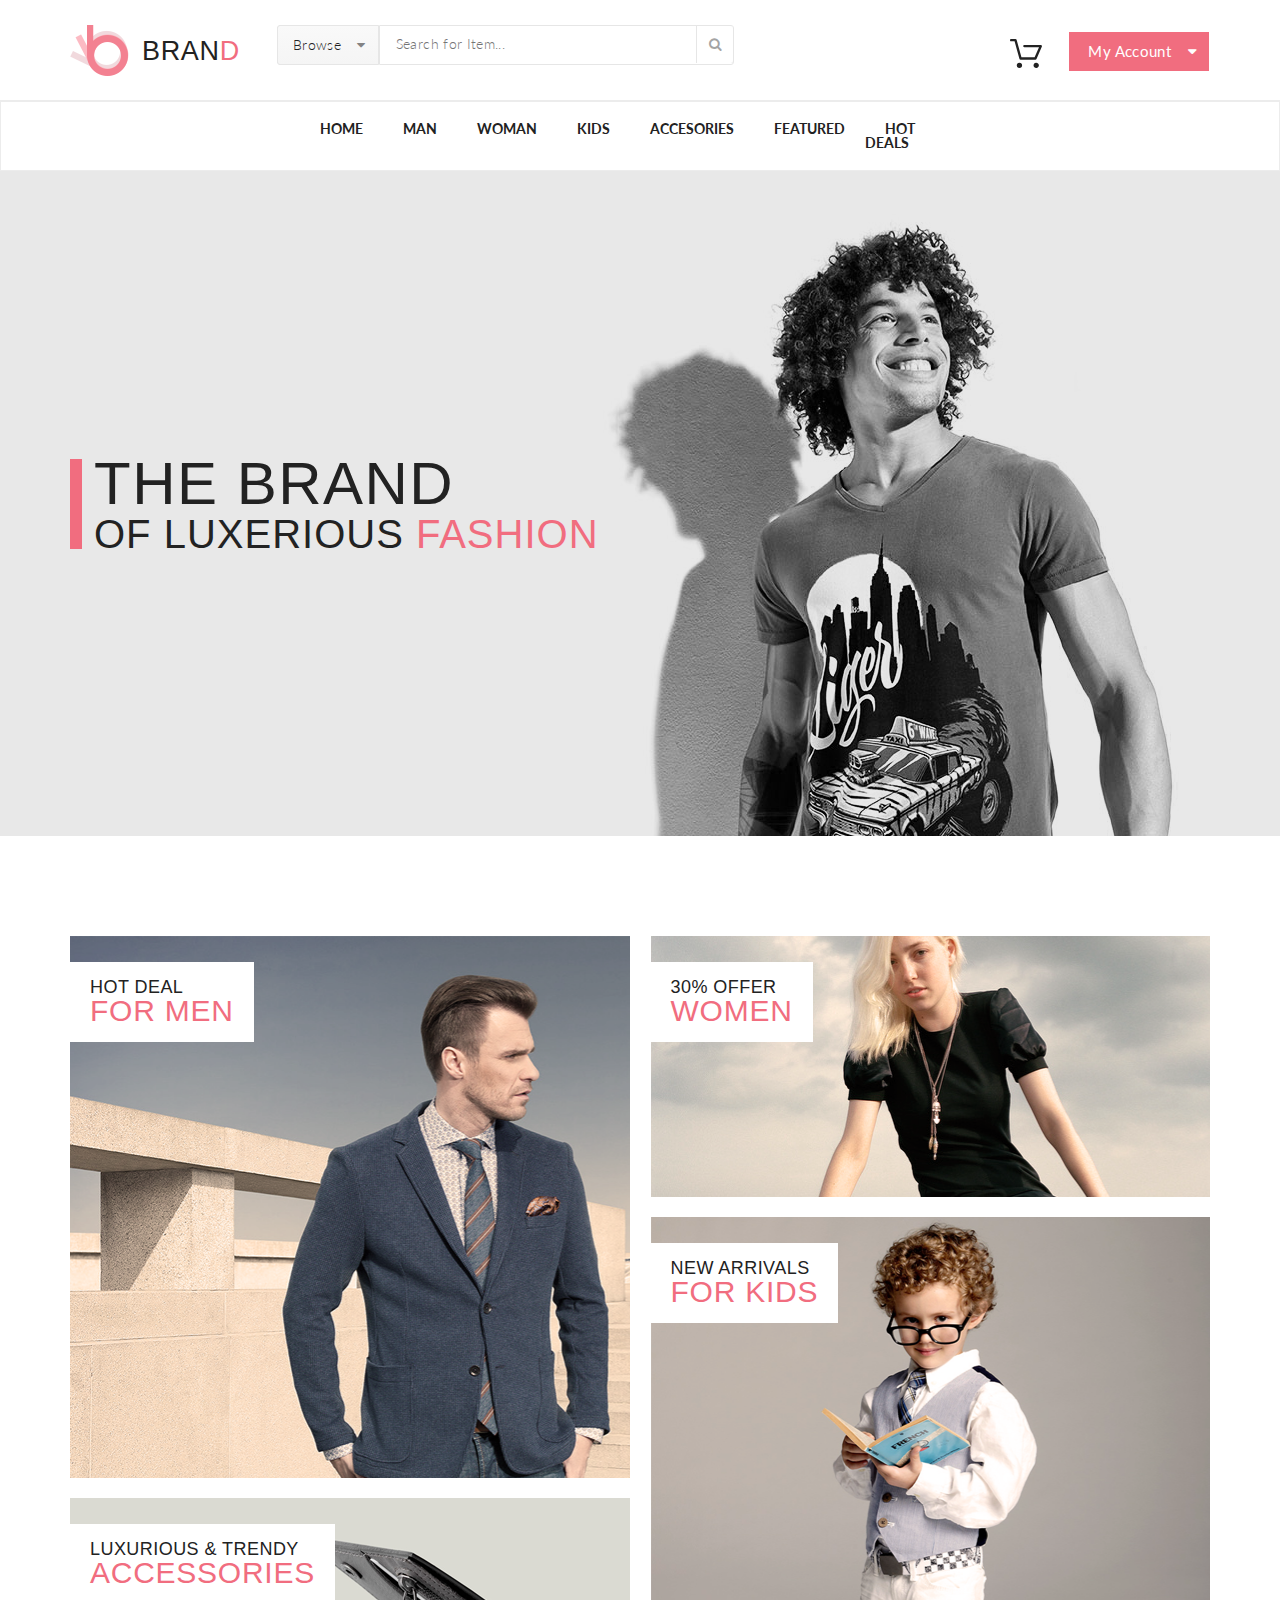
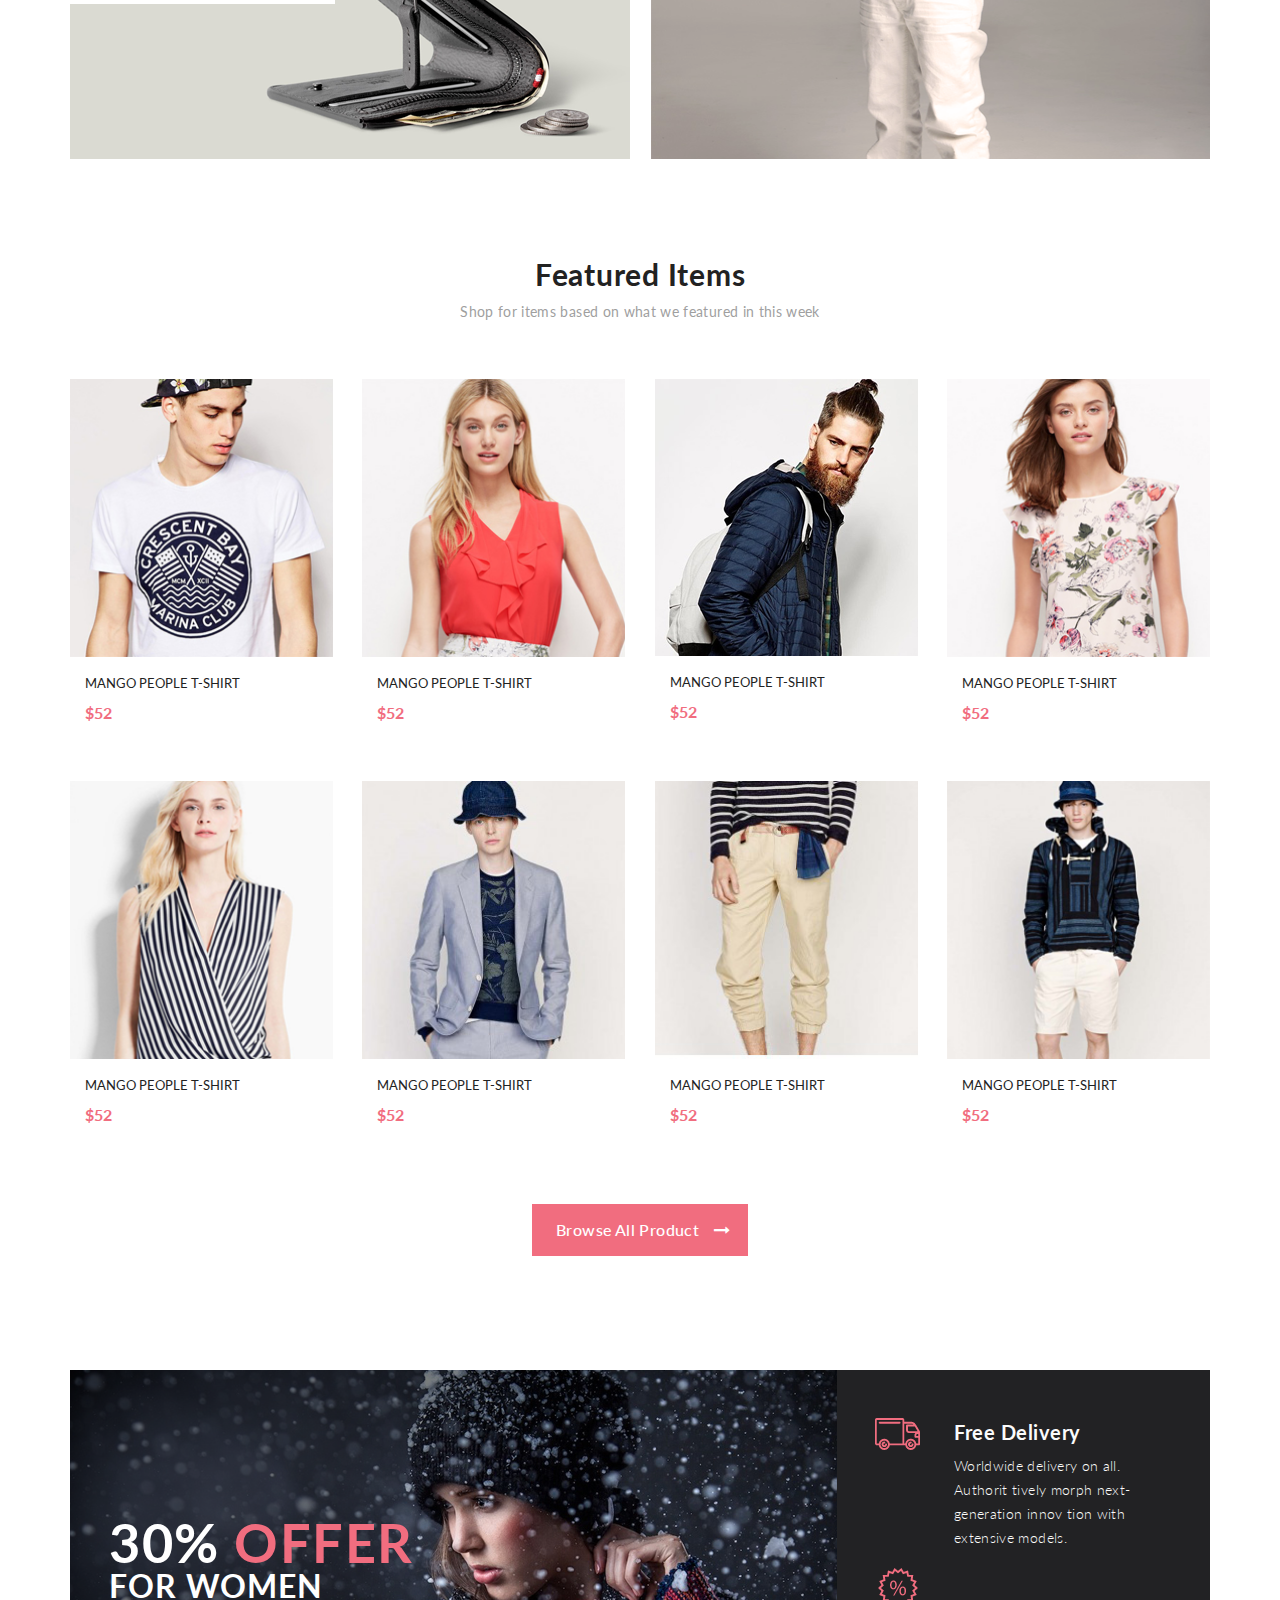
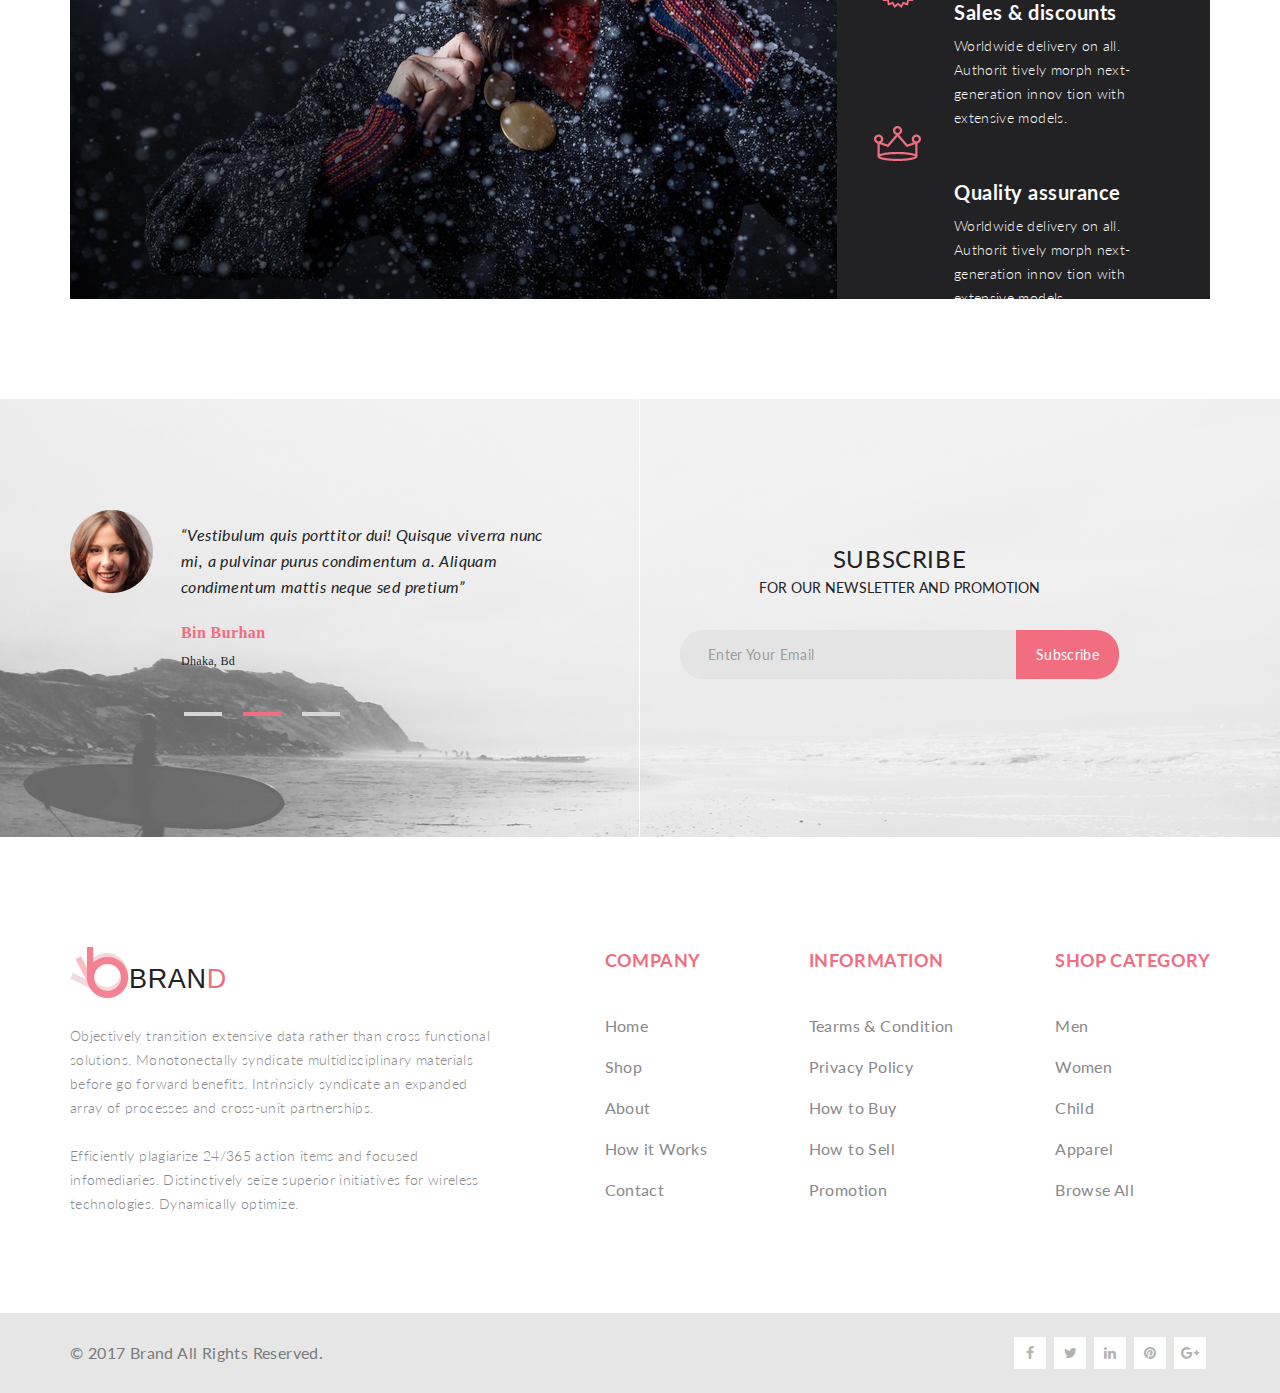
<file: index.html>
<!DOCTYPE html>
<html lang="en">

<head>
   <meta charset="UTF-8">
   <meta http-equiv="X-UA-Compatible" content="IE=edge">
   <meta name="viewport" content="width=device-width, initial-scale=1.0">
   <link rel="stylesheet" href="css/style.css">
   <link rel="stylesheet" href="font-awesome/css/font-awesome.min.css">
   <link rel="preconnect" href="https://fonts.gstatic.com">
   <link href="https://fonts.googleapis.com/css2?family=Lato:wght@300;400;700;900&display=swap" rel="stylesheet">
   <link rel="shortcut icon" href="image/logo.svg">
   <script src='script/script_index.js' defer></script>
   <title>BRAND</title>
</head>

<body>
   <header>
      <div class="header__top__box">
         <div class="header__top container">
            <div class="header__left">
               <div class="header__left__logo">
                  <a class="header__logo" href="index.html">
                     <img class="logo" src="image/logo.svg" alt="BRAND-LOGO">
                     <p class="name__logo">bran<span class="pink-d">d</span></p>
                  </a>
               </div>
               <div>
                  <div class="search">
                     <details>
                        <summary class="browse__button">
                           <span class="browse__text">Browse</span>
                           <i class="fa fa-caret-down"></i>
                        </summary>
                        <div class="dropdown__menu">
                           <div class="dropdown__box">
                              <h3 class="dropdown__heading">Women</h3>
                              <a class="dropdown__link" href="#">Dresses</a>
                              <a class="dropdown__link" href="#">Tops</a>
                              <a class="dropdown__link" href="#">Sweaters/Knits</a>
                              <a class="dropdown__link" href="#">Jackets/Coats</a>
                              <a class="dropdown__link" href="#">Blazers</a>
                              <a class="dropdown__link" href="#">Denim</a>
                              <a class="dropdown__link" href="#">Leggings/Pants</a>
                              <a class="dropdown__link" href="#">Skirts/Shorts</a>
                              <a class="dropdown__link" href="#">Accessories</a>
                              <h3 class="dropdown__heading">Men</h3>
                              <a class="dropdown__link" href="#">Tees/Tank tops</a>
                              <a class="dropdown__link" href="#">Shirts/Polos</a>
                              <a class="dropdown__link" href="#">Sweaters</a>
                              <a class="dropdown__link" href="#">Sweatshirts/Hoodies</a>
                              <a class="dropdown__link" href="#">Blazers</a>
                              <a class="dropdown__link" href="#">Jackets/vests</a>
                           </div>
                        </div>
                     </details>
                     <form class="search__area" action="#" method="post">
                        <input class="browse__text search__bar" type="search" placeholder="Search for Item...">
                        <button type="Submit">
                           <i class="fa fa-search"></i>
                        </button>
                     </form>
                  </div>
               </div>
            </div>
            <div class="header__right">
               <div class="cart__pic">
                  <a href="#">
                     <img class="cart__push" src="image/cart.svg" alt="cart">
                  </a>
                  <div class="cart__box">
                     <div class="cart__inside">
                        <div class="cart__item">
                           <a href="#">
                              <img src="image/item-cart1.png" alt="item">
                           </a>
                           <div class="item__cart__details">
                              <h3 class="item__cart__heading">Rebox Zane</h3>
                              <div class="item__rate">
                                 <i class="fa fa-star"></i>
                                 <i class="fa fa-star"></i>
                                 <i class="fa fa-star"></i>
                                 <i class="fa fa-star"></i>
                                 <i class="fa fa-star-half-o"></i>
                              </div>
                              <span class="item__quantity">1 x $250</span>
                           </div>
                           <div class="item__close">
                              <a href="#"><i class="fa fa-times-circle"></i>
                              </a>
                           </div>
                        </div>
                        <div class="cart__item"></div>
                     </div>
                     <div class="cart__inside">
                        <div class="cart__item">
                           <a href="single-page.html">
                              <img src="image/item-cart2.png" alt="item">
                           </a>
                           <div class="item__cart__details">
                              <h3 class="item__cart__heading">Rebox Zane</h3>
                              <div class="item__rate">
                                 <i class="fa fa-star"></i>
                                 <i class="fa fa-star"></i>
                                 <i class="fa fa-star"></i>
                                 <i class="fa fa-star"></i>
                                 <i class="fa fa-star-half-o"></i>
                              </div>
                              <span class="item__quantity">1 x $250</span>
                           </div>
                           <div class="item__close">
                              <a href="#"><i class="fa fa-times-circle"></i>
                              </a>
                           </div>
                        </div>
                        <div class="cart__item"></div>
                     </div>
                     <div class="total__price">
                        <div class="total">
                           <h3>TOTAL</h3>
                        </div>
                        <div class="full__price">
                           <span>$500.00</span>
                        </div>
                     </div>
                     <div class="cart__button">
                        <a class="cart__checkout cart__checkout_pink" href="checkout.html">checkout</a>
                     </div>
                     <div class="cart__button">
                        <a class="cart__checkout cart__checkout_grey" href="shopping-cart.html">Go to cart</a>
                     </div>
                  </div>
               </div>
               <details>
                  <summary class="account">
                     <span>My Account</span>
                     <i class="fa fa-caret-down caret-account"></i>
                  </summary>
               </details>
            </div>
         </div>
      </div>
      <div class="header__bottom__box">
         <div class="header__bottom container">
            <nav>
               <ul class="goods__menu">
                  <li class="menu__list">
                     <a class="menu__position" href="#">home</a>
                     <div class="mega__box">
                        <div class="mega__box__img">
                           <div class="menu__box__offer">
                              <a href="#" class="sale__link">
                                 <div class="mega__offer__text">
                                    <p>
                                       <strong>SUPER</strong>
                                    </p>
                                    <p>
                                       <strong>SALE!</strong>
                                    </p>
                                 </div>
                              </a>
                              <img src="image/mega-sale.png" alt="sale">
                           </div>
                        </div>
                        <div class="mega__item">
                           <h3 class="dropdown__heading">Women</h3>
                           <a class="dropdown__link" href="#">Dresses</a>
                           <a class="dropdown__link" href="#">Tops</a>
                           <a class="dropdown__link" href="#">Sweaters/Knits</a>
                           <a class="dropdown__link" href="#">Jackets/Coats</a>
                           <a class="dropdown__link" href="#">Blazers</a>
                           <a class="dropdown__link" href="#">Denim </a>
                           <a class="dropdown__link" href="#">Leggings/Pants</a>
                           <a class="dropdown__link" href="#">Skirts/Shorts</a>
                           <a class="dropdown__link" href="#">Accessories</a>
                        </div>
                        <div class="mega__item">
                           <h3 class="dropdown__heading">Women</h3>
                           <a class="dropdown__link" href="#">Dresses</a>
                           <a class="dropdown__link" href="#">Tops</a>
                           <a class="dropdown__link" href="#">Sweaters/Knits</a>
                           <a class="dropdown__link" href="#">Jackets/Coats</a>
                           <h3 class="dropdown__heading">Women</h3>
                           <a class="dropdown__link" href="#">Dresses</a>
                           <a class="dropdown__link" href="#">Tops</a>
                           <a class="dropdown__link" href="#">Sweaters/Knits</a>
                        </div>
                        <div class="mega__item last">
                           <h3 class="dropdown__heading">Women</h3>
                           <a class="dropdown__link" href="#">Dresses</a>
                           <a class="dropdown__link" href="#">Tops</a>
                           <a class="dropdown__link" href="#">Sweaters/Knits</a>
                           <a class="dropdown__link" href="#">Jackets/Coats</a>
                        </div>
                     </div>
                  </li>
                  <li class="menu__list">
                     <a class="menu__position" href="#">man</a>
                     <div class="mega__box">
                        <div class="mega__box__img">
                           <div class="menu__box__offer">
                              <a href="#" class="sale__link">
                                 <div class="mega__offer__text">
                                    <p>
                                       <strong>SUPER</strong>
                                    </p>
                                    <p>
                                       <strong>SALE!</strong>
                                    </p>
                                 </div>
                              </a>
                              <img src="image/mega-sale.png" alt="sale">
                           </div>
                        </div>
                        <div class="mega__item">
                           <h3 class="dropdown__heading">Women</h3>
                           <a class="dropdown__link" href="#">Dresses</a>
                           <a class="dropdown__link" href="#">Tops</a>
                           <a class="dropdown__link" href="#">Sweaters/Knits</a>
                           <a class="dropdown__link" href="#">Jackets/Coats</a>
                           <a class="dropdown__link" href="#">Blazers</a>
                           <a class="dropdown__link" href="#">Denim </a>
                           <a class="dropdown__link" href="#">Leggings/Pants</a>
                           <a class="dropdown__link" href="#">Skirts/Shorts</a>
                           <a class="dropdown__link" href="#">Accessories</a>
                        </div>
                        <div class="mega__item">
                           <h3 class="dropdown__heading">Women</h3>
                           <a class="dropdown__link" href="#">Dresses</a>
                           <a class="dropdown__link" href="#">Tops</a>
                           <a class="dropdown__link" href="#">Sweaters/Knits</a>
                           <a class="dropdown__link" href="#">Jackets/Coats</a>
                           <h3 class="dropdown__heading">Women</h3>
                           <a class="dropdown__link" href="#">Dresses</a>
                           <a class="dropdown__link" href="#">Tops</a>
                           <a class="dropdown__link" href="#">Sweaters/Knits</a>
                        </div>
                        <div class="mega__item last">
                           <h3 class="dropdown__heading">Women</h3>
                           <a class="dropdown__link" href="#">Dresses</a>
                           <a class="dropdown__link" href="#">Tops</a>
                           <a class="dropdown__link" href="#">Sweaters/Knits</a>
                           <a class="dropdown__link" href="#">Jackets/Coats</a>
                        </div>
                     </div>
                  </li>
                  <li class="menu__list">
                     <a class="menu__position" href="#">woman</a>
                     <div class="mega__box">
                        <div class="mega__box__img">
                           <div class="menu__box__offer">
                              <a href="#" class="sale__link">
                                 <div class="mega__offer__text">
                                    <p>
                                       <strong>SUPER</strong>
                                    </p>
                                    <p>
                                       <strong>SALE!</strong>
                                    </p>
                                 </div>
                              </a>
                              <img src="image/mega-sale.png" alt="sale">
                           </div>
                        </div>
                        <div class="mega__item">
                           <h3 class="dropdown__heading">Women</h3>
                           <a class="dropdown__link" href="#">Dresses</a>
                           <a class="dropdown__link" href="#">Tops</a>
                           <a class="dropdown__link" href="#">Sweaters/Knits</a>
                           <a class="dropdown__link" href="#">Jackets/Coats</a>
                           <a class="dropdown__link" href="#">Blazers</a>
                           <a class="dropdown__link" href="#">Denim </a>
                           <a class="dropdown__link" href="#">Leggings/Pants</a>
                           <a class="dropdown__link" href="#">Skirts/Shorts</a>
                           <a class="dropdown__link" href="#">Accessories</a>
                        </div>
                        <div class="mega__item">
                           <h3 class="dropdown__heading">Women</h3>
                           <a class="dropdown__link" href="#">Dresses</a>
                           <a class="dropdown__link" href="#">Tops</a>
                           <a class="dropdown__link" href="#">Sweaters/Knits</a>
                           <a class="dropdown__link" href="#">Jackets/Coats</a>
                           <h3 class="dropdown__heading">Women</h3>
                           <a class="dropdown__link" href="#">Dresses</a>
                           <a class="dropdown__link" href="#">Tops</a>
                           <a class="dropdown__link" href="#">Sweaters/Knits</a>
                        </div>
                        <div class="mega__item last">
                           <h3 class="dropdown__heading">Women</h3>
                           <a class="dropdown__link" href="#">Dresses</a>
                           <a class="dropdown__link" href="#">Tops</a>
                           <a class="dropdown__link" href="#">Sweaters/Knits</a>
                           <a class="dropdown__link" href="#">Jackets/Coats</a>
                        </div>
                     </div>
                  </li>
                  <li class="menu__list">
                     <a class="menu__position" href="#">kids</a>
                     <div class="mega__box">
                        <div class="mega__box__img">
                           <div class="menu__box__offer">
                              <a href="#" class="sale__link">
                                 <div class="mega__offer__text">
                                    <p>
                                       <strong>SUPER</strong>
                                    </p>
                                    <p>
                                       <strong>SALE!</strong>
                                    </p>
                                 </div>
                              </a>
                              <img src="image/mega-sale.png" alt="sale">
                           </div>
                        </div>
                        <div class="mega__item">
                           <h3 class="dropdown__heading">Women</h3>
                           <a class="dropdown__link" href="#">Dresses</a>
                           <a class="dropdown__link" href="#">Tops</a>
                           <a class="dropdown__link" href="#">Sweaters/Knits</a>
                           <a class="dropdown__link" href="#">Jackets/Coats</a>
                           <a class="dropdown__link" href="#">Blazers</a>
                           <a class="dropdown__link" href="#">Denim </a>
                           <a class="dropdown__link" href="#">Leggings/Pants</a>
                           <a class="dropdown__link" href="#">Skirts/Shorts</a>
                           <a class="dropdown__link" href="#">Accessories</a>
                        </div>
                        <div class="mega__item">
                           <h3 class="dropdown__heading">Women</h3>
                           <a class="dropdown__link" href="#">Dresses</a>
                           <a class="dropdown__link" href="#">Tops</a>
                           <a class="dropdown__link" href="#">Sweaters/Knits</a>
                           <a class="dropdown__link" href="#">Jackets/Coats</a>
                           <h3 class="dropdown__heading">Women</h3>
                           <a class="dropdown__link" href="#">Dresses</a>
                           <a class="dropdown__link" href="#">Tops</a>
                           <a class="dropdown__link" href="#">Sweaters/Knits</a>
                        </div>
                        <div class="mega__item last">
                           <h3 class="dropdown__heading">Women</h3>
                           <a class="dropdown__link" href="#">Dresses</a>
                           <a class="dropdown__link" href="#">Tops</a>
                           <a class="dropdown__link" href="#">Sweaters/Knits</a>
                           <a class="dropdown__link" href="#">Jackets/Coats</a>
                        </div>
                     </div>
                  </li>
                  <li class="menu__list last">
                     <a class="menu__position" href="#">accesories</a>
                     <div class="mega__box">
                        <div class="mega__box__img">
                           <div class="menu__box__offer">
                              <a href="#" class="sale__link">
                                 <div class="mega__offer__text">
                                    <p>
                                       <strong>SUPER</strong>
                                    </p>
                                    <p>
                                       <strong>SALE!</strong>
                                    </p>
                                 </div>
                              </a>
                              <img src="image/mega-sale.png" alt="sale">
                           </div>
                        </div>
                        <div class="mega__item">
                           <h3 class="dropdown__heading">Women</h3>
                           <a class="dropdown__link" href="#">Dresses</a>
                           <a class="dropdown__link" href="#">Tops</a>
                           <a class="dropdown__link" href="#">Sweaters/Knits</a>
                           <a class="dropdown__link" href="#">Jackets/Coats</a>
                           <a class="dropdown__link" href="#">Blazers</a>
                           <a class="dropdown__link" href="#">Denim </a>
                           <a class="dropdown__link" href="#">Leggings/Pants</a>
                           <a class="dropdown__link" href="#">Skirts/Shorts</a>
                           <a class="dropdown__link" href="#">Accessories</a>
                        </div>
                        <div class="mega__item">
                           <h3 class="dropdown__heading">Women</h3>
                           <a class="dropdown__link" href="#">Dresses</a>
                           <a class="dropdown__link" href="#">Tops</a>
                           <a class="dropdown__link" href="#">Sweaters/Knits</a>
                           <a class="dropdown__link" href="#">Jackets/Coats</a>
                           <h3 class="dropdown__heading">Women</h3>
                           <a class="dropdown__link" href="#">Dresses</a>
                           <a class="dropdown__link" href="#">Tops</a>
                           <a class="dropdown__link" href="#">Sweaters/Knits</a>
                        </div>
                        <div class="mega__item last">
                           <h3 class="dropdown__heading">Women</h3>
                           <a class="dropdown__link" href="#">Dresses</a>
                           <a class="dropdown__link" href="#">Tops</a>
                           <a class="dropdown__link" href="#">Sweaters/Knits</a>
                           <a class="dropdown__link" href="#">Jackets/Coats</a>
                        </div>
                     </div>
                  </li>
                  <li class="menu__list last">
                     <a class="menu__position" href="#">featured</a>
                     <div class="mega__box">
                        <div class="mega__box__img">
                           <div class="menu__box__offer">
                              <a href="#" class="sale__link">
                                 <div class="mega__offer__text">
                                    <p>
                                       <strong>SUPER</strong>
                                    </p>
                                    <p>
                                       <strong>SALE!</strong>
                                    </p>
                                 </div>
                              </a>
                              <img src="image/mega-sale.png" alt="sale">
                           </div>
                        </div>
                        <div class="mega__item">
                           <h3 class="dropdown__heading">Women</h3>
                           <a class="dropdown__link" href="#">Dresses</a>
                           <a class="dropdown__link" href="#">Tops</a>
                           <a class="dropdown__link" href="#">Sweaters/Knits</a>
                           <a class="dropdown__link" href="#">Jackets/Coats</a>
                           <a class="dropdown__link" href="#">Blazers</a>
                           <a class="dropdown__link" href="#">Denim </a>
                           <a class="dropdown__link" href="#">Leggings/Pants</a>
                           <a class="dropdown__link" href="#">Skirts/Shorts</a>
                           <a class="dropdown__link" href="#">Accessories</a>
                        </div>
                        <div class="mega__item">
                           <h3 class="dropdown__heading">Women</h3>
                           <a class="dropdown__link" href="#">Dresses</a>
                           <a class="dropdown__link" href="#">Tops</a>
                           <a class="dropdown__link" href="#">Sweaters/Knits</a>
                           <a class="dropdown__link" href="#">Jackets/Coats</a>
                           <h3 class="dropdown__heading">Women</h3>
                           <a class="dropdown__link" href="#">Dresses</a>
                           <a class="dropdown__link" href="#">Tops</a>
                           <a class="dropdown__link" href="#">Sweaters/Knits</a>
                        </div>
                        <div class="mega__item last">
                           <h3 class="dropdown__heading">Women</h3>
                           <a class="dropdown__link" href="#">Dresses</a>
                           <a class="dropdown__link" href="#">Tops</a>
                           <a class="dropdown__link" href="#">Sweaters/Knits</a>
                           <a class="dropdown__link" href="#">Jackets/Coats</a>
                        </div>
                     </div>
                  </li>
                  <li class="menu__list last">
                     <a class="menu__position" href="#">hot deals</a>
                     <div class="mega__box">
                        <div class="mega__box__img">
                           <div class="menu__box__offer">
                              <a href="#" class="sale__link">
                                 <div class="mega__offer__text">
                                    <p>
                                       <strong>SUPER</strong>
                                    </p>
                                    <p>
                                       <strong>SALE!</strong>
                                    </p>
                                 </div>
                              </a>
                              <img src="image/mega-sale.png" alt="sale">
                           </div>
                        </div>
                        <div class="mega__item">
                           <h3 class="dropdown__heading">Women</h3>
                           <a class="dropdown__link" href="#">Dresses</a>
                           <a class="dropdown__link" href="#">Tops</a>
                           <a class="dropdown__link" href="#">Sweaters/Knits</a>
                           <a class="dropdown__link" href="#">Jackets/Coats</a>
                           <a class="dropdown__link" href="#">Blazers</a>
                           <a class="dropdown__link" href="#">Denim </a>
                           <a class="dropdown__link" href="#">Leggings/Pants</a>
                           <a class="dropdown__link" href="#">Skirts/Shorts</a>
                           <a class="dropdown__link" href="#">Accessories</a>
                        </div>
                        <div class="mega__item">
                           <h3 class="dropdown__heading">Women</h3>
                           <a class="dropdown__link" href="#">Dresses</a>
                           <a class="dropdown__link" href="#">Tops</a>
                           <a class="dropdown__link" href="#">Sweaters/Knits</a>
                           <a class="dropdown__link" href="#">Jackets/Coats</a>
                           <h3 class="dropdown__heading">Women</h3>
                           <a class="dropdown__link" href="#">Dresses</a>
                           <a class="dropdown__link" href="#">Tops</a>
                           <a class="dropdown__link" href="#">Sweaters/Knits</a>
                        </div>
                        <div class="mega__item last">
                           <h3 class="dropdown__heading">Women</h3>
                           <a class="dropdown__link" href="#">Dresses</a>
                           <a class="dropdown__link" href="#">Tops</a>
                           <a class="dropdown__link" href="#">Sweaters/Knits</a>
                           <a class="dropdown__link" href="#">Jackets/Coats</a>
                        </div>
                     </div>
                  </li>
               </ul>
            </nav>
         </div>
      </div>
   </header>
   <div class="main__banner">
      <div class="container background__container">
         <div class="brand">
            <div class="brand__text">
               <h2 class="top__brand">the brand</h2>
               <p class="bottom__brand"><span>of luxerious </span>fashion</p>
            </div>
         </div>
      </div>
   </div>
   <div class="container">
      <div class="offers">
         <div class="left__column">
            <a href="#">
               <div class="left__top__offer">
                  <div class="white__block">
                     <div class="offer__message">
                        <p class="offer__text black_p">hot deal</p>
                        <p class="offer__text pink_p">for men</p>
                     </div>
                  </div>
               </div>
            </a>
            <a href="#">
               <div class="left__bottom__offer">
                  <div class="white__block">
                     <div class="offer__message">
                        <p class="offer__text black_p">luxurious & trendy</p>
                        <p class="offer__text pink_p">accessories</p>
                     </div>
                  </div>
               </div>
            </a>
         </div>
         <div class="right__column">
            <a href="#">
               <div class="right__top__offer">
                  <div class="white__block">
                     <div class="offer__message">
                        <p class="offer__text black_p">30% offer</p>
                        <p class="offer__text pink_p">women</p>
                     </div>
                  </div>
               </div>
            </a>
            <a href="#">
               <div class="right__bottom__offer">
                  <div class="white__block">
                     <div class="offer__message">
                        <p class="offer__text black_p">new arrivals</p>
                        <p class="offer__text pink_p">for kids</p>
                     </div>
                  </div>
               </div>
            </a>
         </div>
      </div>
   </div>
   <section class="container">
      <div class="items__section">
         <h2 class="items__heading">Featured Items</h2>
         <p class="items__description">Shop for items based on what we featured in this week</p>
      </div>
      <div class="items feat-items"></div>
      <a class="product__button" href="product.html">
         <div class="all__prod">
            <span>Browse All Product</span>
            <i class="fa fa-long-arrow-right"></i>
         </div>
      </a>
   </section>
   <div class="container">
      <div class="offer__box">
         <div class="offer__left">
            <p class="main__offer">30% <span>offer</span></p>
            <p class="main__offer offer__bottom">for women</p>
         </div>
         <article class="offer__right">
            <div class="offer__icons">
               <img src="image/Forma_delivery.png" alt="delivery">
               <img src="image/Forma_sale.png" alt="sale">
               <img src="image/Forma_crown.png" alt="quality">
            </div>
            <div>
               <div class="text__conditions">
                  <h2>Free Delivery</h2>
                  <p>Worldwide delivery on all. Authorit tively morph next-generation innov tion with extensive models.
                  </p>
               </div>
               <div class="text__conditions">
                  <h2>Sales & discounts</h2>
                  <p>Worldwide delivery on all. Authorit tively morph next-generation innov tion with extensive models.
                  </p>
               </div>
               <div class="text__conditions">
                  <h2>Quality assurance</h2>
                  <p>Worldwide delivery on all. Authorit tively morph next-generation innov tion with extensive models.
                  </p>
               </div>
            </div>
         </article>
      </div>
   </div>
   <div class="bottom__banner">
      <div class="container">
         <div class="mention__area">
            <div class="review">
               <figure>
                  <div class="review__left">
                     <img src="image/portrait.png" alt="avatar">
                  </div>
                  <figcaption class="review__right">
                     <div class="text__review">
                        <p class="main__review">“Vestibulum quis porttitor dui! Quisque viverra nunc mi,
                           a pulvinar purus condimentum a. Aliquam condimentum mattis neque sed pretium”</p>
                        <p class="sign sign__text">Bin Burhan</p>
                        <span class="sign sign__local">Dhaka, Bd</span>
                     </div>
                  </figcaption>
               </figure>
               <div class="radio__area">
                  <input class="custom__radio" id="label__radio" type="radio" name="choose">
                  <label for="label__radio"></label>
                  <input checked class="custom__radio" id="label__radio2" type="radio" name="choose">
                  <label for="label__radio2"></label>
                  <input class="custom__radio" id="label__radio3" type="radio" name="choose">
                  <label for="label__radio3"></label>
               </div>
            </div>
            <div class="subscription">
               <h2>Subscribe</h2>
               <span>FOR OUR NEWSLETTER AND PROMOTION</span>
               <form action="#" class="subscribe__area">
                  <input type="email" placeholder="Enter Your Email">
                  <button type="submit">Subscribe</button>
               </form>
            </div>
         </div>
      </div>
   </div>
   <footer>
      <div class="container">
         <div class="top__footer">
            <div class="footer__block1">
               <div class="header__left__logo">
                  <a class="header__logo" href="index.html">
                     <img class="header__logo logo" src="image/logo.svg" alt="BRAND-LOGO">
                     <p class="name__logo">bran<span class="pink-d">d</span></p>
                  </a>
               </div>
               <div class="footer__text">
                  <p>Objectively transition extensive data rather than cross functional solutions. Monotonectally
                     syndicate multidisciplinary materials before go forward benefits. Intrinsicly syndicate an expanded
                     array of processes and cross-unit partnerships. </p>
                  <br>
                  <p>Efficiently plagiarize 24/365 action items and focused infomediaries.
                     Distinctively seize superior initiatives for wireless technologies. Dynamically optimize.</p>
               </div>
            </div>
            <div class="footer__block2">
               <h2 class="footer__heading">COMPANY</h2>
               <ul class="footer__list">
                  <li>
                     <a href="#">Home</a>
                  </li>
                  <li>
                     <a href="#">Shop</a>
                  </li>
                  <li>
                     <a href="#">About</a>
                  </li>
                  <li>
                     <a href="#">How it Works</a>
                  </li>
                  <li>
                     <a href="#">Contact</a>
                  </li>
               </ul>
            </div>
            <div class="footer__block3">
               <h2 class="footer__heading">INFORMATION</h2>
               <ul class="footer__list">
                  <li>
                     <a href="#">Tearms & Condition</a>
                  </li>
                  <li>
                     <a href="#">Privacy Policy</a>
                  </li>
                  <li>
                     <a href="#">How to Buy</a>
                  </li>
                  <li>
                     <a href="#">How to Sell</a>
                  </li>
                  <li>
                     <a href="#">Promotion</a>
                  </li>
               </ul>
            </div>
            <div class="footer__block4">
               <h2 class="footer__heading">SHOP CATEGORY</h2>
               <ul class="footer__list">
                  <li>
                     <a href="#">Men</a>
                  </li>
                  <li>
                     <a href="#">Women</a>
                  </li>
                  <li>
                     <a href="#">Child</a>
                  </li>
                  <li>
                     <a href="#">Apparel</a>
                  </li>
                  <li>
                     <a href="#">Browse All</a>
                  </li>
               </ul>
            </div>
         </div>
      </div>
      <div class="bottom__footer__box">
         <div class="container bottom__footer">
            <div class="rights">
               <p>&copy; 2017 Brand All Rights Reserved.</p>
            </div>
            <nav class="social">
               <a href="#">
                  <i class="social__button fa fa-facebook"></i>
               </a>
               <a href="#">
                  <i class="social__button fa fa-twitter"></i>
               </a>
               <a href="#">
                  <i class="social__button fa fa-linkedin"></i>
               </a>
               <a href="#">
                  <i class="social__button fa fa-pinterest"></i>
               </a>
               <a href="#">
                  <i class="social__button fa fa-google-plus"></i>
               </a>
            </nav>
         </div>
      </div>
   </footer>
</body>

</html>
</file>
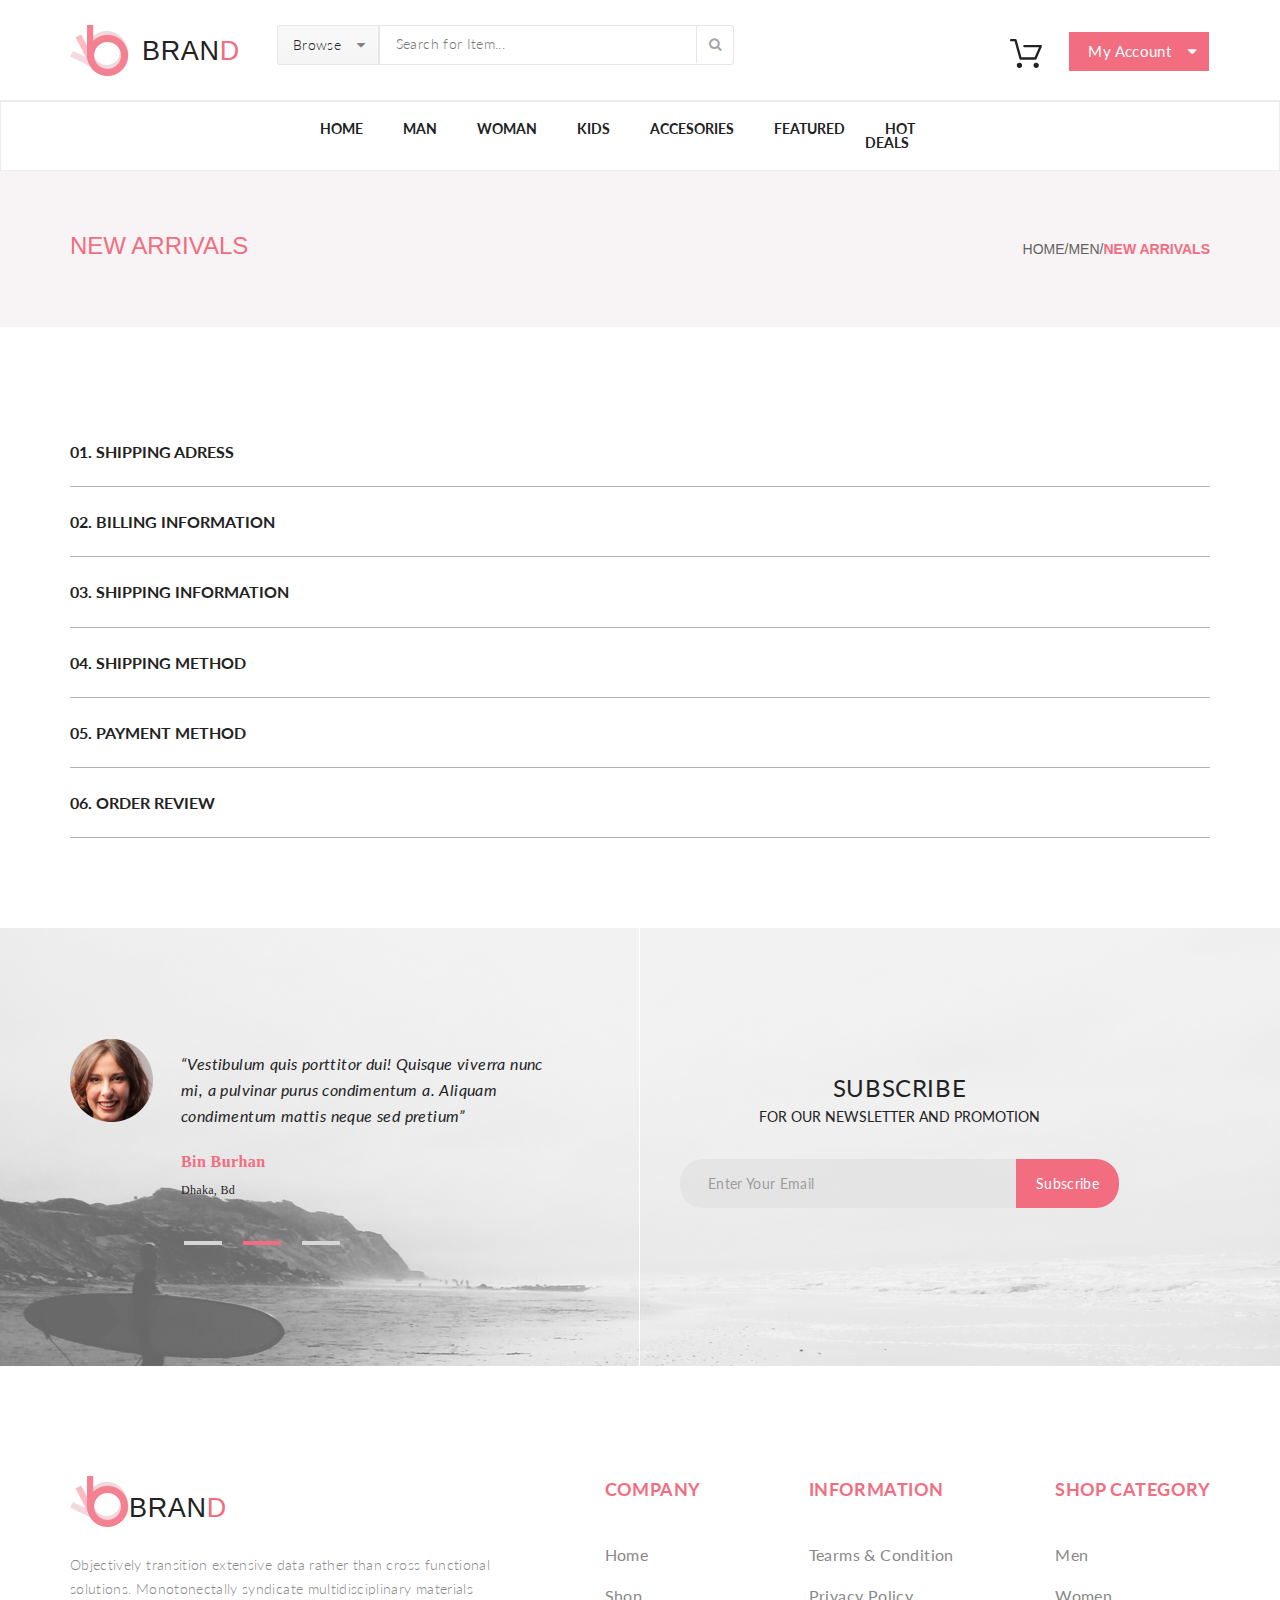
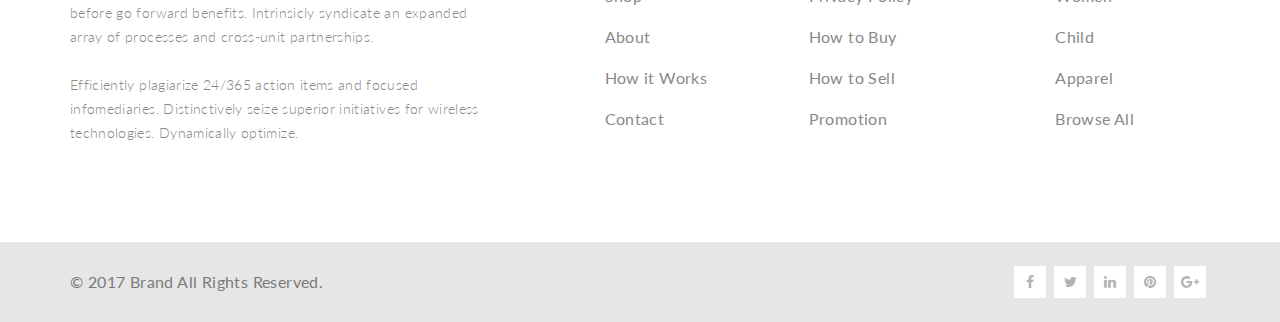
<file: checkout.html>
<!DOCTYPE html>
<html lang="en">

<head>
   <meta charset="UTF-8">
   <meta http-equiv="X-UA-Compatible" content="IE=edge">
   <meta name="viewport" content="width=device-width, initial-scale=1.0">
   <link rel="stylesheet" href="css/style.css">
   <link rel="stylesheet" href="font-awesome/css/font-awesome.min.css">
   <link rel="preconnect" href="https://fonts.gstatic.com">
   <link href="https://fonts.googleapis.com/css2?family=Lato:wght@300;400;700;900&display=swap" rel="stylesheet">
   <link rel="shortcut icon" href="image/logo.svg">
   <title>BRAND</title>
</head>

<body>
   <header>
      <div class="header__top__box">
         <div class="header__top container">
            <div class="header__left">
               <div class="header__left__logo">
                  <a class="header__logo" href="index.html">
                     <img class="logo" src="image/logo.svg" alt="BRAND-LOGO">
                     <p class="name__logo">bran<span class="pink-d">d</span></p>
                  </a>
               </div>
               <div>
                  <div class="search">
                     <details>
                        <summary class="browse__button">
                           <span class="browse__text">Browse</span>
                           <i class="fa fa-caret-down"></i>
                        </summary>
                        <div class="dropdown__menu">
                           <div class="dropdown__box">
                              <h3 class="dropdown__heading">Women</h3>
                              <a class="dropdown__link" href="#">Dresses</a>
                              <a class="dropdown__link" href="#">Tops</a>
                              <a class="dropdown__link" href="#">Sweaters/Knits</a>
                              <a class="dropdown__link" href="#">Jackets/Coats</a>
                              <a class="dropdown__link" href="#">Blazers</a>
                              <a class="dropdown__link" href="#">Denim</a>
                              <a class="dropdown__link" href="#">Leggings/Pants</a>
                              <a class="dropdown__link" href="#">Skirts/Shorts</a>
                              <a class="dropdown__link" href="#">Accessories</a>
                              <h3 class="dropdown__heading">Men</h3>
                              <a class="dropdown__link" href="#">Tees/Tank tops</a>
                              <a class="dropdown__link" href="#">Shirts/Polos</a>
                              <a class="dropdown__link" href="#">Sweaters</a>
                              <a class="dropdown__link" href="#">Sweatshirts/Hoodies</a>
                              <a class="dropdown__link" href="#">Blazers</a>
                              <a class="dropdown__link" href="#">Jackets/vests</a>
                           </div>
                        </div>
                     </details>
                     <form class="search__area" action="#" method="post">
                        <input class="browse__text search__bar" type="search" placeholder="Search for Item...">
                        <button type="Submit">
                           <i class="fa fa-search"></i>
                        </button>
                     </form>
                  </div>
               </div>
            </div>
            <div class="header__right">
               <div class="cart__pic">
                  <a href="#">
                     <img class="cart__push" src="image/cart.svg" alt="cart">
                  </a>
                  <div class="cart__box">
                     <div class="cart__inside">
                        <div class="cart__item">
                           <a href="#">
                              <img src="image/item-cart1.png" alt="item">
                           </a>
                           <div class="item__cart__details">
                              <h3 class="item__cart__heading">Rebox Zane</h3>
                              <div class="item__rate">
                                 <i class="fa fa-star"></i>
                                 <i class="fa fa-star"></i>
                                 <i class="fa fa-star"></i>
                                 <i class="fa fa-star"></i>
                                 <i class="fa fa-star-half-o"></i>
                              </div>
                              <span class="item__quantity">1 x $250</span>
                           </div>
                           <div class="item__close">
                              <a href="#"><i class="fa fa-times-circle"></i>
                              </a>
                           </div>
                        </div>
                        <div class="cart__item"></div>
                     </div>
                     <div class="cart__inside">
                        <div class="cart__item">
                           <a href="single-page.html">
                              <img src="image/item-cart2.png" alt="item">
                           </a>
                           <div class="item__cart__details">
                              <h3 class="item__cart__heading">Rebox Zane</h3>
                              <div class="item__rate">
                                 <i class="fa fa-star"></i>
                                 <i class="fa fa-star"></i>
                                 <i class="fa fa-star"></i>
                                 <i class="fa fa-star"></i>
                                 <i class="fa fa-star-half-o"></i>
                              </div>
                              <span class="item__quantity">1 x $250</span>
                           </div>
                           <div class="item__close">
                              <a href="#"><i class="fa fa-times-circle"></i>
                              </a>
                           </div>
                        </div>
                        <div class="cart__item"></div>
                     </div>
                     <div class="total__price">
                        <div class="total">
                           <h3>TOTAL</h3>
                        </div>
                        <div class="full__price">
                           <span>$500.00</span>
                        </div>
                     </div>
                     <div class="cart__button">
                        <a class="cart__checkout cart__checkout_pink" href="checkout.html">checkout</a>
                     </div>
                     <div class="cart__button">
                        <a class="cart__checkout cart__checkout_grey" href="shopping-cart.html">Go to cart</a>
                     </div>
                  </div>
               </div>
               <details>
                  <summary class="account">
                     <span>My Account</span>
                     <i class="fa fa-caret-down caret-account"></i>
                  </summary>
               </details>
            </div>
         </div>
      </div>
      <div class="header__bottom__box">
         <div class="header__bottom container">
            <nav>
               <ul class="goods__menu">
                  <li class="menu__list">
                     <a class="menu__position" href="#">home</a>
                     <div class="mega__box">
                        <div class="mega__box__img">
                           <div class="menu__box__offer">
                              <a href="#" class="sale__link">
                                 <div class="mega__offer__text">
                                    <p>
                                       <strong>SUPER</strong>
                                    </p>
                                    <p>
                                       <strong>SALE!</strong>
                                    </p>
                                 </div>
                              </a>
                              <img src="image/mega-sale.png" alt="sale">
                           </div>
                        </div>
                        <div class="mega__item">
                           <h3 class="dropdown__heading">Women</h3>
                           <a class="dropdown__link" href="#">Dresses</a>
                           <a class="dropdown__link" href="#">Tops</a>
                           <a class="dropdown__link" href="#">Sweaters/Knits</a>
                           <a class="dropdown__link" href="#">Jackets/Coats</a>
                           <a class="dropdown__link" href="#">Blazers</a>
                           <a class="dropdown__link" href="#">Denim </a>
                           <a class="dropdown__link" href="#">Leggings/Pants</a>
                           <a class="dropdown__link" href="#">Skirts/Shorts</a>
                           <a class="dropdown__link" href="#">Accessories</a>
                        </div>
                        <div class="mega__item">
                           <h3 class="dropdown__heading">Women</h3>
                           <a class="dropdown__link" href="#">Dresses</a>
                           <a class="dropdown__link" href="#">Tops</a>
                           <a class="dropdown__link" href="#">Sweaters/Knits</a>
                           <a class="dropdown__link" href="#">Jackets/Coats</a>
                           <h3 class="dropdown__heading">Women</h3>
                           <a class="dropdown__link" href="#">Dresses</a>
                           <a class="dropdown__link" href="#">Tops</a>
                           <a class="dropdown__link" href="#">Sweaters/Knits</a>
                        </div>
                        <div class="mega__item last">
                           <h3 class="dropdown__heading">Women</h3>
                           <a class="dropdown__link" href="#">Dresses</a>
                           <a class="dropdown__link" href="#">Tops</a>
                           <a class="dropdown__link" href="#">Sweaters/Knits</a>
                           <a class="dropdown__link" href="#">Jackets/Coats</a>
                        </div>
                     </div>
                  </li>
                  <li class="menu__list">
                     <a class="menu__position" href="#">man</a>
                     <div class="mega__box">
                        <div class="mega__box__img">
                           <div class="menu__box__offer">
                              <a href="#" class="sale__link">
                                 <div class="mega__offer__text">
                                    <p>
                                       <strong>SUPER</strong>
                                    </p>
                                    <p>
                                       <strong>SALE!</strong>
                                    </p>
                                 </div>
                              </a>
                              <img src="image/mega-sale.png" alt="sale">
                           </div>
                        </div>
                        <div class="mega__item">
                           <h3 class="dropdown__heading">Women</h3>
                           <a class="dropdown__link" href="#">Dresses</a>
                           <a class="dropdown__link" href="#">Tops</a>
                           <a class="dropdown__link" href="#">Sweaters/Knits</a>
                           <a class="dropdown__link" href="#">Jackets/Coats</a>
                           <a class="dropdown__link" href="#">Blazers</a>
                           <a class="dropdown__link" href="#">Denim </a>
                           <a class="dropdown__link" href="#">Leggings/Pants</a>
                           <a class="dropdown__link" href="#">Skirts/Shorts</a>
                           <a class="dropdown__link" href="#">Accessories</a>
                        </div>
                        <div class="mega__item">
                           <h3 class="dropdown__heading">Women</h3>
                           <a class="dropdown__link" href="#">Dresses</a>
                           <a class="dropdown__link" href="#">Tops</a>
                           <a class="dropdown__link" href="#">Sweaters/Knits</a>
                           <a class="dropdown__link" href="#">Jackets/Coats</a>
                           <h3 class="dropdown__heading">Women</h3>
                           <a class="dropdown__link" href="#">Dresses</a>
                           <a class="dropdown__link" href="#">Tops</a>
                           <a class="dropdown__link" href="#">Sweaters/Knits</a>
                        </div>
                        <div class="mega__item last">
                           <h3 class="dropdown__heading">Women</h3>
                           <a class="dropdown__link" href="#">Dresses</a>
                           <a class="dropdown__link" href="#">Tops</a>
                           <a class="dropdown__link" href="#">Sweaters/Knits</a>
                           <a class="dropdown__link" href="#">Jackets/Coats</a>
                        </div>
                     </div>
                  </li>
                  <li class="menu__list">
                     <a class="menu__position" href="#">woman</a>
                     <div class="mega__box">
                        <div class="mega__box__img">
                           <div class="menu__box__offer">
                              <a href="#" class="sale__link">
                                 <div class="mega__offer__text">
                                    <p>
                                       <strong>SUPER</strong>
                                    </p>
                                    <p>
                                       <strong>SALE!</strong>
                                    </p>
                                 </div>
                              </a>
                              <img src="image/mega-sale.png" alt="sale">
                           </div>
                        </div>
                        <div class="mega__item">
                           <h3 class="dropdown__heading">Women</h3>
                           <a class="dropdown__link" href="#">Dresses</a>
                           <a class="dropdown__link" href="#">Tops</a>
                           <a class="dropdown__link" href="#">Sweaters/Knits</a>
                           <a class="dropdown__link" href="#">Jackets/Coats</a>
                           <a class="dropdown__link" href="#">Blazers</a>
                           <a class="dropdown__link" href="#">Denim </a>
                           <a class="dropdown__link" href="#">Leggings/Pants</a>
                           <a class="dropdown__link" href="#">Skirts/Shorts</a>
                           <a class="dropdown__link" href="#">Accessories</a>
                        </div>
                        <div class="mega__item">
                           <h3 class="dropdown__heading">Women</h3>
                           <a class="dropdown__link" href="#">Dresses</a>
                           <a class="dropdown__link" href="#">Tops</a>
                           <a class="dropdown__link" href="#">Sweaters/Knits</a>
                           <a class="dropdown__link" href="#">Jackets/Coats</a>
                           <h3 class="dropdown__heading">Women</h3>
                           <a class="dropdown__link" href="#">Dresses</a>
                           <a class="dropdown__link" href="#">Tops</a>
                           <a class="dropdown__link" href="#">Sweaters/Knits</a>
                        </div>
                        <div class="mega__item last">
                           <h3 class="dropdown__heading">Women</h3>
                           <a class="dropdown__link" href="#">Dresses</a>
                           <a class="dropdown__link" href="#">Tops</a>
                           <a class="dropdown__link" href="#">Sweaters/Knits</a>
                           <a class="dropdown__link" href="#">Jackets/Coats</a>
                        </div>
                     </div>
                  </li>
                  <li class="menu__list">
                     <a class="menu__position" href="#">kids</a>
                     <div class="mega__box">
                        <div class="mega__box__img">
                           <div class="menu__box__offer">
                              <a href="#" class="sale__link">
                                 <div class="mega__offer__text">
                                    <p>
                                       <strong>SUPER</strong>
                                    </p>
                                    <p>
                                       <strong>SALE!</strong>
                                    </p>
                                 </div>
                              </a>
                              <img src="image/mega-sale.png" alt="sale">
                           </div>
                        </div>
                        <div class="mega__item">
                           <h3 class="dropdown__heading">Women</h3>
                           <a class="dropdown__link" href="#">Dresses</a>
                           <a class="dropdown__link" href="#">Tops</a>
                           <a class="dropdown__link" href="#">Sweaters/Knits</a>
                           <a class="dropdown__link" href="#">Jackets/Coats</a>
                           <a class="dropdown__link" href="#">Blazers</a>
                           <a class="dropdown__link" href="#">Denim </a>
                           <a class="dropdown__link" href="#">Leggings/Pants</a>
                           <a class="dropdown__link" href="#">Skirts/Shorts</a>
                           <a class="dropdown__link" href="#">Accessories</a>
                        </div>
                        <div class="mega__item">
                           <h3 class="dropdown__heading">Women</h3>
                           <a class="dropdown__link" href="#">Dresses</a>
                           <a class="dropdown__link" href="#">Tops</a>
                           <a class="dropdown__link" href="#">Sweaters/Knits</a>
                           <a class="dropdown__link" href="#">Jackets/Coats</a>
                           <h3 class="dropdown__heading">Women</h3>
                           <a class="dropdown__link" href="#">Dresses</a>
                           <a class="dropdown__link" href="#">Tops</a>
                           <a class="dropdown__link" href="#">Sweaters/Knits</a>
                        </div>
                        <div class="mega__item last">
                           <h3 class="dropdown__heading">Women</h3>
                           <a class="dropdown__link" href="#">Dresses</a>
                           <a class="dropdown__link" href="#">Tops</a>
                           <a class="dropdown__link" href="#">Sweaters/Knits</a>
                           <a class="dropdown__link" href="#">Jackets/Coats</a>
                        </div>
                     </div>
                  </li>
                  <li class="menu__list last">
                     <a class="menu__position" href="#">accesories</a>
                     <div class="mega__box">
                        <div class="mega__box__img">
                           <div class="menu__box__offer">
                              <a href="#" class="sale__link">
                                 <div class="mega__offer__text">
                                    <p>
                                       <strong>SUPER</strong>
                                    </p>
                                    <p>
                                       <strong>SALE!</strong>
                                    </p>
                                 </div>
                              </a>
                              <img src="image/mega-sale.png" alt="sale">
                           </div>
                        </div>
                        <div class="mega__item">
                           <h3 class="dropdown__heading">Women</h3>
                           <a class="dropdown__link" href="#">Dresses</a>
                           <a class="dropdown__link" href="#">Tops</a>
                           <a class="dropdown__link" href="#">Sweaters/Knits</a>
                           <a class="dropdown__link" href="#">Jackets/Coats</a>
                           <a class="dropdown__link" href="#">Blazers</a>
                           <a class="dropdown__link" href="#">Denim </a>
                           <a class="dropdown__link" href="#">Leggings/Pants</a>
                           <a class="dropdown__link" href="#">Skirts/Shorts</a>
                           <a class="dropdown__link" href="#">Accessories</a>
                        </div>
                        <div class="mega__item">
                           <h3 class="dropdown__heading">Women</h3>
                           <a class="dropdown__link" href="#">Dresses</a>
                           <a class="dropdown__link" href="#">Tops</a>
                           <a class="dropdown__link" href="#">Sweaters/Knits</a>
                           <a class="dropdown__link" href="#">Jackets/Coats</a>
                           <h3 class="dropdown__heading">Women</h3>
                           <a class="dropdown__link" href="#">Dresses</a>
                           <a class="dropdown__link" href="#">Tops</a>
                           <a class="dropdown__link" href="#">Sweaters/Knits</a>
                        </div>
                        <div class="mega__item last">
                           <h3 class="dropdown__heading">Women</h3>
                           <a class="dropdown__link" href="#">Dresses</a>
                           <a class="dropdown__link" href="#">Tops</a>
                           <a class="dropdown__link" href="#">Sweaters/Knits</a>
                           <a class="dropdown__link" href="#">Jackets/Coats</a>
                        </div>
                     </div>
                  </li>
                  <li class="menu__list last">
                     <a class="menu__position" href="#">featured</a>
                     <div class="mega__box">
                        <div class="mega__box__img">
                           <div class="menu__box__offer">
                              <a href="#" class="sale__link">
                                 <div class="mega__offer__text">
                                    <p>
                                       <strong>SUPER</strong>
                                    </p>
                                    <p>
                                       <strong>SALE!</strong>
                                    </p>
                                 </div>
                              </a>
                              <img src="image/mega-sale.png" alt="sale">
                           </div>
                        </div>
                        <div class="mega__item">
                           <h3 class="dropdown__heading">Women</h3>
                           <a class="dropdown__link" href="#">Dresses</a>
                           <a class="dropdown__link" href="#">Tops</a>
                           <a class="dropdown__link" href="#">Sweaters/Knits</a>
                           <a class="dropdown__link" href="#">Jackets/Coats</a>
                           <a class="dropdown__link" href="#">Blazers</a>
                           <a class="dropdown__link" href="#">Denim </a>
                           <a class="dropdown__link" href="#">Leggings/Pants</a>
                           <a class="dropdown__link" href="#">Skirts/Shorts</a>
                           <a class="dropdown__link" href="#">Accessories</a>
                        </div>
                        <div class="mega__item">
                           <h3 class="dropdown__heading">Women</h3>
                           <a class="dropdown__link" href="#">Dresses</a>
                           <a class="dropdown__link" href="#">Tops</a>
                           <a class="dropdown__link" href="#">Sweaters/Knits</a>
                           <a class="dropdown__link" href="#">Jackets/Coats</a>
                           <h3 class="dropdown__heading">Women</h3>
                           <a class="dropdown__link" href="#">Dresses</a>
                           <a class="dropdown__link" href="#">Tops</a>
                           <a class="dropdown__link" href="#">Sweaters/Knits</a>
                        </div>
                        <div class="mega__item last">
                           <h3 class="dropdown__heading">Women</h3>
                           <a class="dropdown__link" href="#">Dresses</a>
                           <a class="dropdown__link" href="#">Tops</a>
                           <a class="dropdown__link" href="#">Sweaters/Knits</a>
                           <a class="dropdown__link" href="#">Jackets/Coats</a>
                        </div>
                     </div>
                  </li>
                  <li class="menu__list last">
                     <a class="menu__position" href="#">hot deals</a>
                     <div class="mega__box">
                        <div class="mega__box__img">
                           <div class="menu__box__offer">
                              <a href="#" class="sale__link">
                                 <div class="mega__offer__text">
                                    <p>
                                       <strong>SUPER</strong>
                                    </p>
                                    <p>
                                       <strong>SALE!</strong>
                                    </p>
                                 </div>
                              </a>
                              <img src="image/mega-sale.png" alt="sale">
                           </div>
                        </div>
                        <div class="mega__item">
                           <h3 class="dropdown__heading">Women</h3>
                           <a class="dropdown__link" href="#">Dresses</a>
                           <a class="dropdown__link" href="#">Tops</a>
                           <a class="dropdown__link" href="#">Sweaters/Knits</a>
                           <a class="dropdown__link" href="#">Jackets/Coats</a>
                           <a class="dropdown__link" href="#">Blazers</a>
                           <a class="dropdown__link" href="#">Denim </a>
                           <a class="dropdown__link" href="#">Leggings/Pants</a>
                           <a class="dropdown__link" href="#">Skirts/Shorts</a>
                           <a class="dropdown__link" href="#">Accessories</a>
                        </div>
                        <div class="mega__item">
                           <h3 class="dropdown__heading">Women</h3>
                           <a class="dropdown__link" href="#">Dresses</a>
                           <a class="dropdown__link" href="#">Tops</a>
                           <a class="dropdown__link" href="#">Sweaters/Knits</a>
                           <a class="dropdown__link" href="#">Jackets/Coats</a>
                           <h3 class="dropdown__heading">Women</h3>
                           <a class="dropdown__link" href="#">Dresses</a>
                           <a class="dropdown__link" href="#">Tops</a>
                           <a class="dropdown__link" href="#">Sweaters/Knits</a>
                        </div>
                        <div class="mega__item last">
                           <h3 class="dropdown__heading">Women</h3>
                           <a class="dropdown__link" href="#">Dresses</a>
                           <a class="dropdown__link" href="#">Tops</a>
                           <a class="dropdown__link" href="#">Sweaters/Knits</a>
                           <a class="dropdown__link" href="#">Jackets/Coats</a>
                        </div>
                     </div>
                  </li>
               </ul>
            </nav>
         </div>
      </div>
   </header>
   <div class="single__item__background">
      <div class="container">
         <div class="nav__list">
            <div class="left__list">
               <h2 class="heading__list">New Arrivals</h2>
            </div>
            <div class="right__list">
               <div class="link__path">
                  <a class="path__position" href="index.html">Home/</a>
                  <a class="path__position" href="product.html">Men/</a>
                  <a class="path__position" href="#">New Arrivals</a>
               </div>
            </div>
         </div>
      </div>
   </div>
   <div class="container">
      <div class="checkout__box">
         <details>
            <summary class="checkout__head">01. Shipping Adress</summary>
            <div class="checkout__content">
               <div class="checkout__left">
                  <div class="checkout__reg">
                     <h3 class="checkout__heading">Check as a guest or register</h3>
                     <p class="checkout__text">Register with us for future convenience</p>
                     <div class="checkout__input">
                        <div class="checkout__register">
                           <input id="ch1" type="radio" name="register__type">
                           <label for="ch1" class="checkout__subtitle">checkout as guest</label>
                        </div>
                        <div class="checkout__register">
                           <input id="ch2" checked type="radio" name="register__type">
                           <label for="ch2" class="checkout__subtitle">register</label>
                        </div>
                     </div>
                     <h3 class="checkout__heading">register and save time!</h3>
                     <p class="checkout__text">Register with us for future convenience</p>
                     <div class="checkout__recomend">
                        <a href="#">
                           <i class="fa fa-angle-double-right"></i>
                           <p class="checkout__text">Fast and easy checkout</p></a>
                     </div>
                     <div class="checkout__recomend">
                        <a href="#">
                           <i class="fa fa-angle-double-right"></i>
                           <p class="checkout__text">Easy access to your order history and status</p></a>
                     </div>
                     <button class="checkout__btn" type="submit">Continue</button>
                  </div>
               </div>
               <div class="checkout__right">
                  <h3 class="checkout__heading">Already registered?</h3>
                  <p class="checkout__text">Please log in below</p>
                  <form class="checkout__signup" action="#">
                     <div class="checkout__data">
                        <p class="checkout__subtitle">EMAIL ADDRESS</p>
                        <input class="checkout__input__area" type="text" name="username">
                     </div>
                     <div class="checkout__data">
                        <p class="checkout__subtitle">PASSWORD</p>
                        <input class="checkout__input__area" type="password" name="userpass">
                     </div>
                     <p class="checkout__alert">* Required Fields</p>
                     <div class="checkout__login">
                        <button class="checkout__btn" type="submit">Log in</button>
                        <a class="checkout__help" href="#">Forgot Password?</a>
                     </div>
                  </form>
               </div>
            </div>
         </details>
         <details>
            <summary class="checkout__head">02. BILLING INFORMATION</summary>
            <div class="checkout__content">
               <div class="checkout__left">
                  <h3 class="checkout__heading">some more checkout options</h3>
                  <p class="checkout__text">Lorem ipsum dolor sit amet consectetur adipisicing elit. Cum qui accusamus eligendi reprehenderit fugit culpa repellendus esse rerum ipsum eius.</p>
               </div>
            </div>
         </details>
         <details>
            <summary class="checkout__head">03. SHIPPING INFORMATION</summary>
            <div class="checkout__content">
               <div class="checkout__left">
                  <h3 class="checkout__heading">some more checkout options</h3>
                  <p class="checkout__text">Lorem ipsum dolor sit amet consectetur adipisicing elit. Cum qui accusamus eligendi reprehenderit fugit culpa repellendus esse rerum ipsum eius.</p>
               </div>
            </div>
         </details>
         <details>
            <summary class="checkout__head">04. SHIPPING METHOD</summary>
            <div class="checkout__content">
               <div class="checkout__left">
                  <h3 class="checkout__heading">some more checkout options</h3>
                  <p class="checkout__text">Lorem ipsum dolor sit amet consectetur adipisicing elit. Cum qui accusamus eligendi reprehenderit fugit culpa repellendus esse rerum ipsum eius.</p>
               </div>
            </div>
         </details>
         <details>
            <summary class="checkout__head">05. PAYMENT METHOD</summary>
            <div class="checkout__content">
               <div class="checkout__left">
                  <h3 class="checkout__heading">some more checkout options</h3>
                  <p class="checkout__text">Lorem ipsum dolor sit amet consectetur adipisicing elit. Cum qui accusamus eligendi reprehenderit fugit culpa repellendus esse rerum ipsum eius.</p>
               </div>
            </div>
         </details>
         <details>
            <summary class="checkout__head">06. ORDER REVIEW</summary>
            <div class="checkout__content">
               <div class="checkout__left">
                  <h3 class="checkout__heading">some more checkout options</h3>
                  <p class="checkout__text">Lorem ipsum dolor sit amet consectetur adipisicing elit. Cum qui accusamus eligendi reprehenderit fugit culpa repellendus esse rerum ipsum eius.</p>
               </div>
            </div>
         </details>
      </div>
   </div>
   <div class="bottom__banner">
      <div class="container">
         <div class="mention__area">
            <div class="review">
               <figure>
                  <div class="review__left">
                     <img src="image/portrait.png" alt="avatar">
                  </div>
                  <figcaption class="review__right">
                     <div class="text__review">
                        <p class="main__review">“Vestibulum quis porttitor dui! Quisque viverra nunc mi,
                           a pulvinar purus condimentum a. Aliquam condimentum mattis neque sed pretium”</p>
                        <p class="sign sign__text">Bin Burhan</p>
                        <span class="sign sign__local">Dhaka, Bd</span>
                     </div>
                  </figcaption>
               </figure>
               <div class="radio__area">
                  <input class="custom__radio" id="label__radio" type="radio" name="choose">
                  <label for="label__radio"></label>
                  <input checked class="custom__radio" id="label__radio2" type="radio" name="choose">
                  <label for="label__radio2"></label>
                  <input class="custom__radio" id="label__radio3" type="radio" name="choose">
                  <label for="label__radio3"></label>
               </div>
            </div>
            <div class="subscription">
               <h2>Subscribe</h2>
               <span>FOR OUR NEWSLETTER AND PROMOTION</span>
               <form action="#" class="subscribe__area">
                  <input type="email" placeholder="Enter Your Email">
                  <button type="submit">Subscribe</button>
               </form>
            </div>
         </div>
      </div>
   </div>
   <footer>
      <div class="container">
         <div class="top__footer">
            <div class="footer__block1">
               <div class="header__left__logo">
                  <a class="header__logo" href="index.html">
                     <img class="header__logo logo" src="image/logo.svg" alt="BRAND-LOGO">
                     <p class="name__logo">bran<span class="pink-d">d</span></p>
                  </a>
               </div>
               <div class="footer__text">
                  <p>Objectively transition extensive data rather than cross functional solutions. Monotonectally
                     syndicate multidisciplinary materials before go forward benefits. Intrinsicly syndicate an expanded
                     array of processes and cross-unit partnerships. </p>
                  <br>
                  <p>Efficiently plagiarize 24/365 action items and focused infomediaries.
                     Distinctively seize superior initiatives for wireless technologies. Dynamically optimize.</p>
               </div>
            </div>
            <div class="footer__block2">
               <h2 class="footer__heading">COMPANY</h2>
               <ul class="footer__list">
                  <li>
                     <a href="#">Home</a>
                  </li>
                  <li>
                     <a href="#">Shop</a>
                  </li>
                  <li>
                     <a href="#">About</a>
                  </li>
                  <li>
                     <a href="#">How it Works</a>
                  </li>
                  <li>
                     <a href="#">Contact</a>
                  </li>
               </ul>
            </div>
            <div class="footer__block3">
               <h2 class="footer__heading">INFORMATION</h2>
               <ul class="footer__list">
                  <li>
                     <a href="#">Tearms & Condition</a>
                  </li>
                  <li>
                     <a href="#">Privacy Policy</a>
                  </li>
                  <li>
                     <a href="#">How to Buy</a>
                  </li>
                  <li>
                     <a href="#">How to Sell</a>
                  </li>
                  <li>
                     <a href="#">Promotion</a>
                  </li>
               </ul>
            </div>
            <div class="footer__block4">
               <h2 class="footer__heading">SHOP CATEGORY</h2>
               <ul class="footer__list">
                  <li>
                     <a href="#">Men</a>
                  </li>
                  <li>
                     <a href="#">Women</a>
                  </li>
                  <li>
                     <a href="#">Child</a>
                  </li>
                  <li>
                     <a href="#">Apparel</a>
                  </li>
                  <li>
                     <a href="#">Browse All</a>
                  </li>
               </ul>
            </div>
         </div>
      </div>
      <div class="bottom__footer__box">
         <div class="container bottom__footer">
            <div class="rights">
               <p>&copy; 2017 Brand All Rights Reserved.</p>
            </div>
            <nav class="social">
               <a href="#">
                  <i class="social__button fa fa-facebook"></i>
               </a>
               <a href="#">
                  <i class="social__button fa fa-twitter"></i>
               </a>
               <a href="#">
                  <i class="social__button fa fa-linkedin"></i>
               </a>
               <a href="#">
                  <i class="social__button fa fa-pinterest"></i>
               </a>
               <a href="#">
                  <i class="social__button fa fa-google-plus"></i>
               </a>
            </nav>
         </div>
      </div>
   </footer>
</body>

</html>
</file>
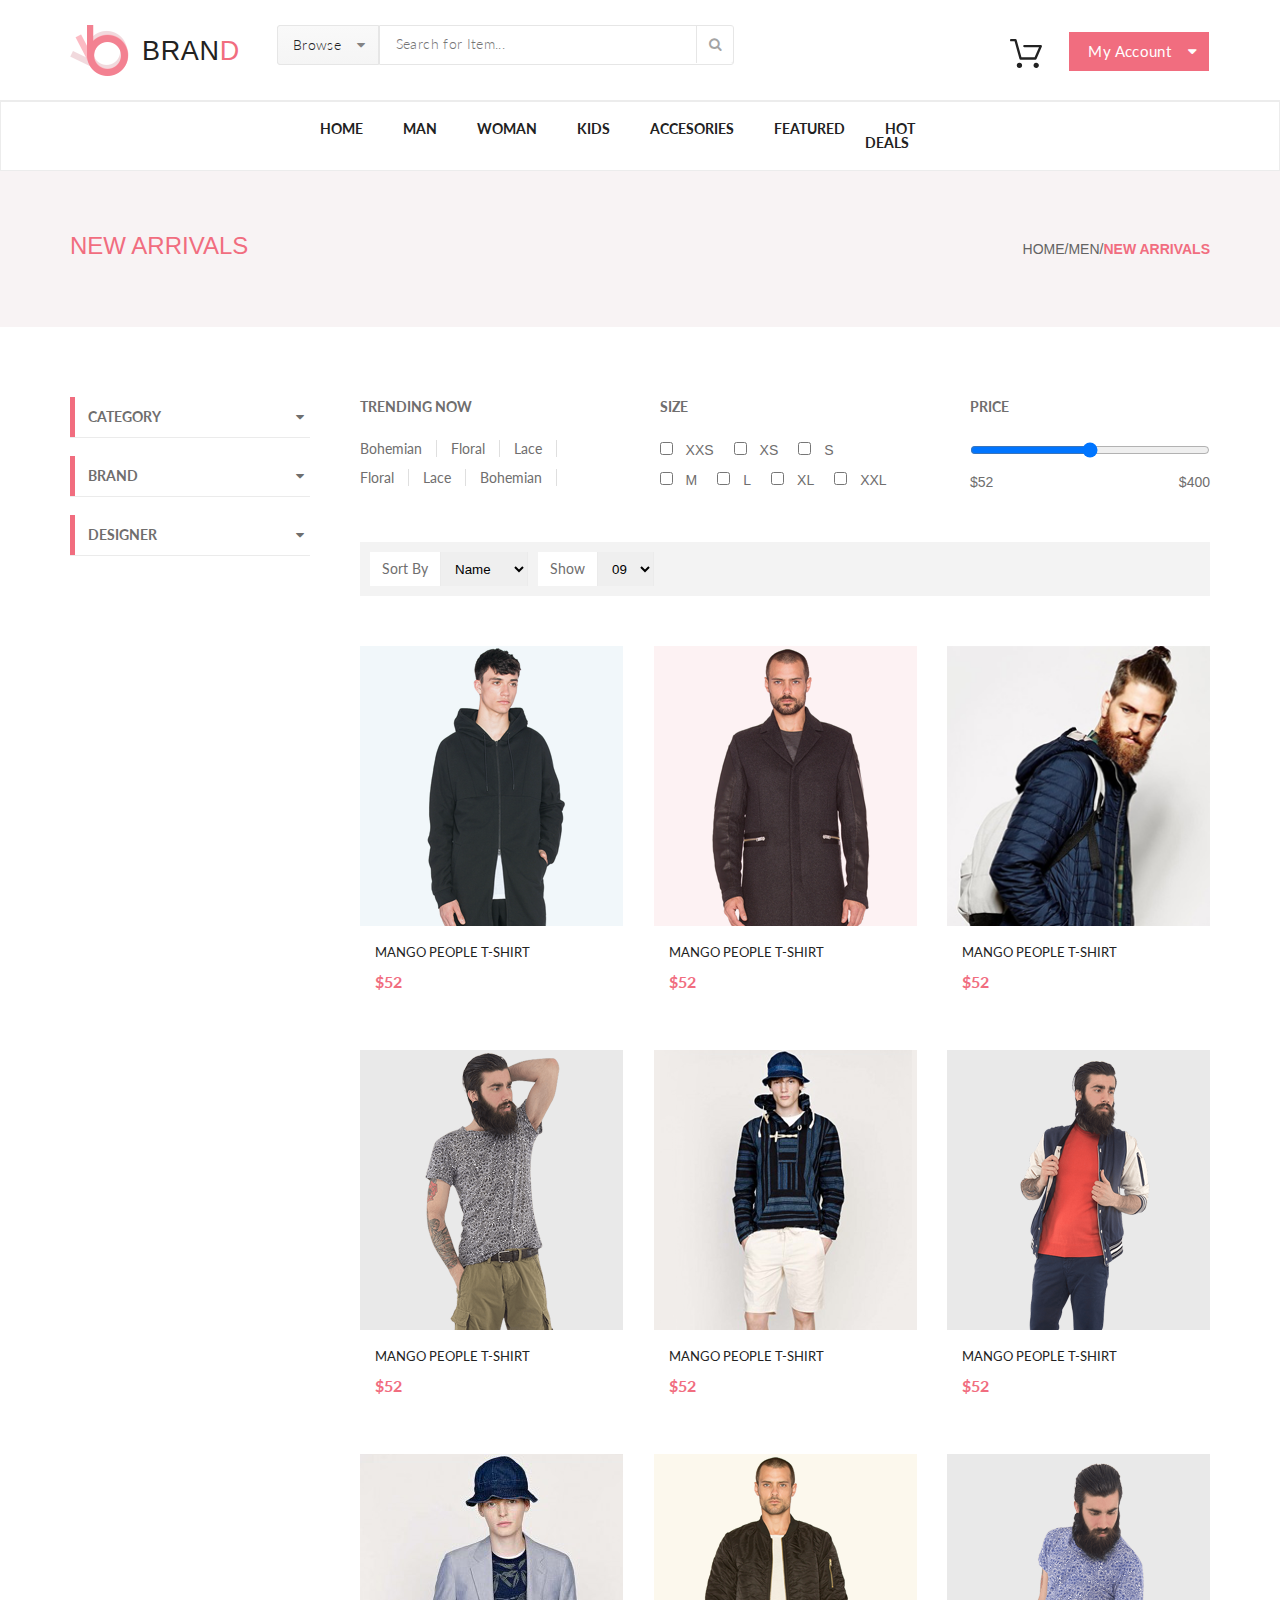
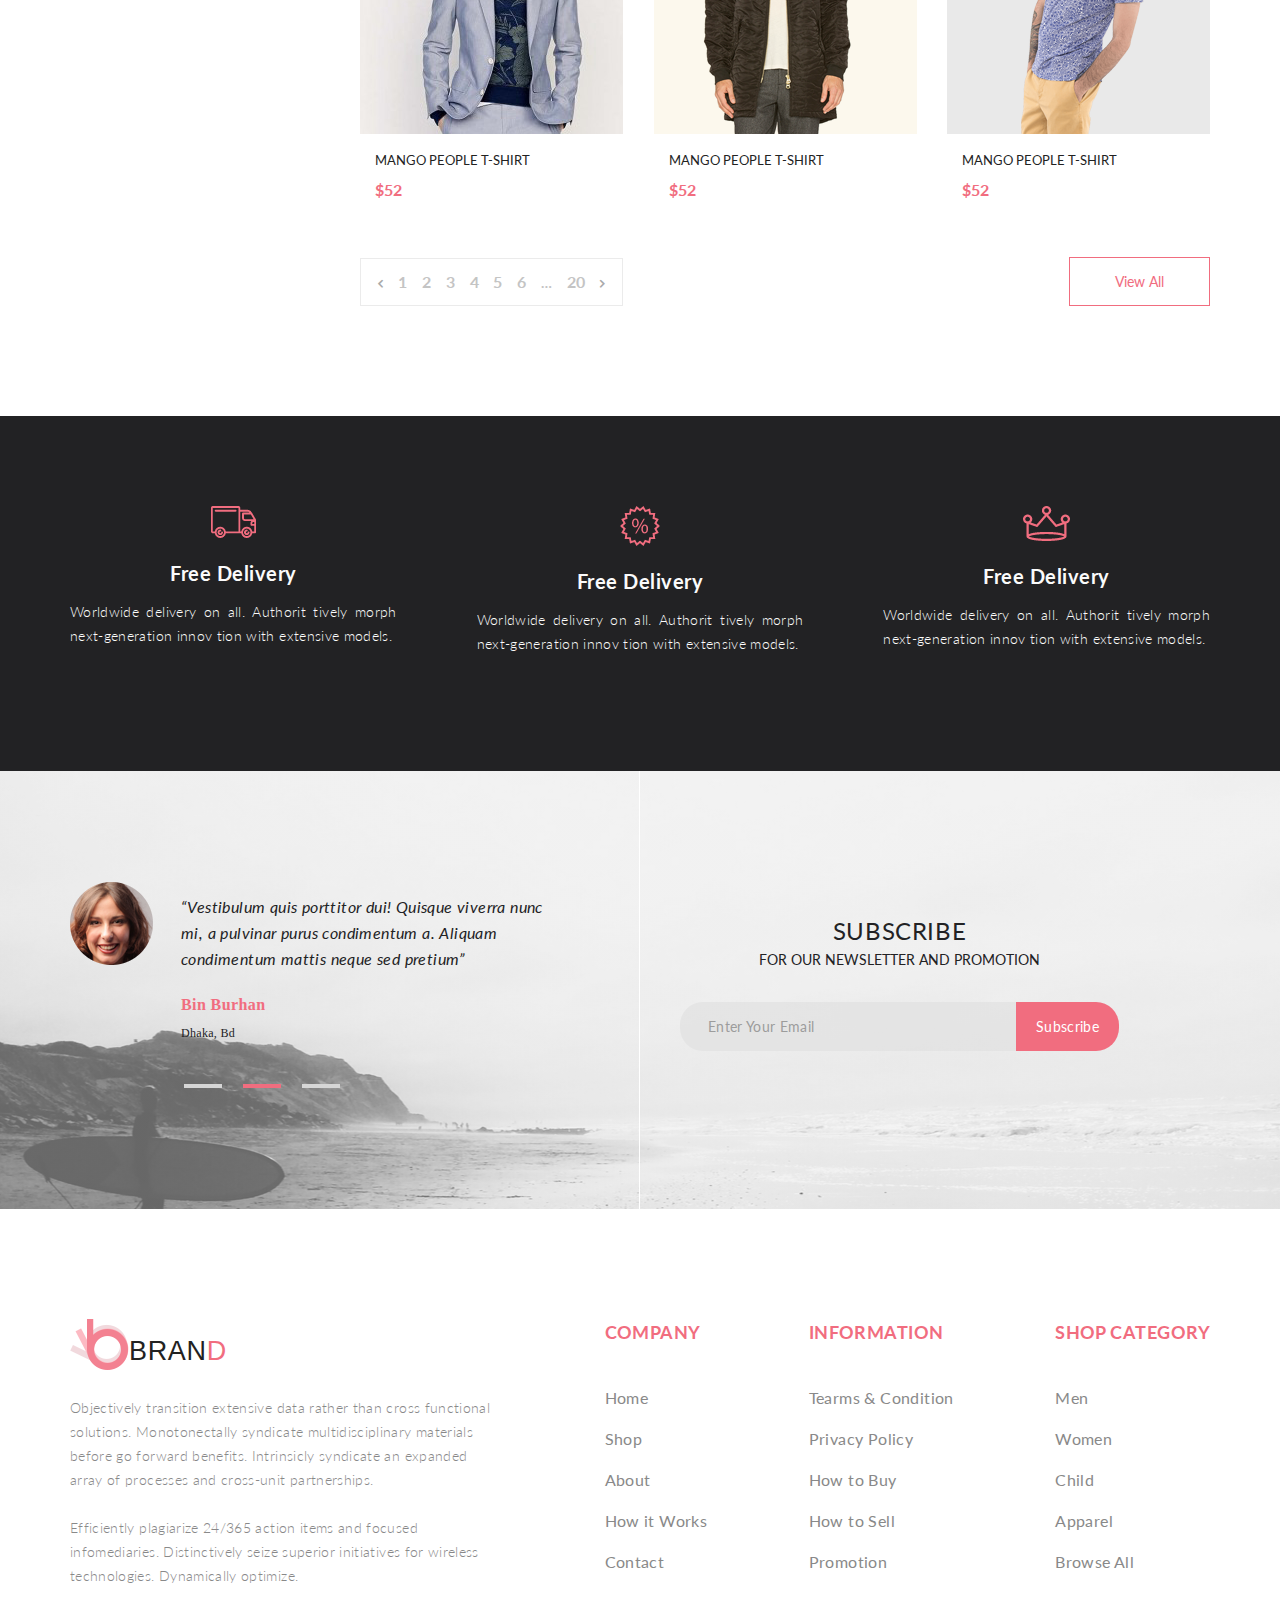
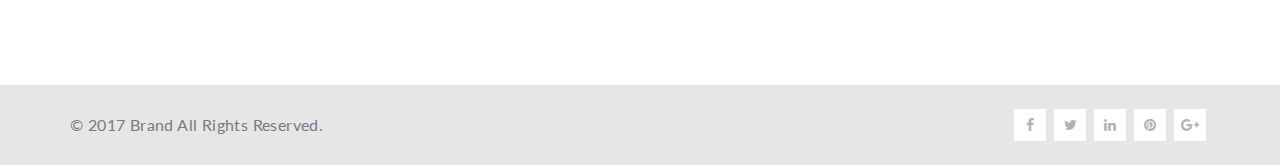
<file: product.html>
<!DOCTYPE html>
<html lang="en">

<head>
   <meta charset="UTF-8">
   <meta http-equiv="X-UA-Compatible" content="IE=edge">
   <meta name="viewport" content="width=device-width, initial-scale=1.0">
   <link rel="stylesheet" href="css/style.css">
   <link rel="stylesheet" href="font-awesome/css/font-awesome.min.css">
   <link rel="preconnect" href="https://fonts.gstatic.com">
   <link href="https://fonts.googleapis.com/css2?family=Lato:wght@300;400;700;900&display=swap" rel="stylesheet">
   <link rel="shortcut icon" href="image/logo.svg">
   <script src='script/script_product.js' defer></script>
   <title>BRAND</title>
</head>

<body>
   <header>
      <div class="header__top__box">
         <div class="header__top container">
            <div class="header__left">
               <div class="header__left__logo">
                  <a class="header__logo" href="index.html">
                     <img class="logo" src="image/logo.svg" alt="BRAND-LOGO">
                     <p class="name__logo">bran<span class="pink-d">d</span></p>
                  </a>
               </div>
               <div>
                  <div class="search">
                     <details>
                        <summary class="browse__button">
                           <span class="browse__text">Browse</span>
                           <i class="fa fa-caret-down"></i>
                        </summary>
                        <div class="dropdown__menu">
                           <div class="dropdown__box">
                              <h3 class="dropdown__heading">Women</h3>
                              <a class="dropdown__link" href="#">Dresses</a>
                              <a class="dropdown__link" href="#">Tops</a>
                              <a class="dropdown__link" href="#">Sweaters/Knits</a>
                              <a class="dropdown__link" href="#">Jackets/Coats</a>
                              <a class="dropdown__link" href="#">Blazers</a>
                              <a class="dropdown__link" href="#">Denim</a>
                              <a class="dropdown__link" href="#">Leggings/Pants</a>
                              <a class="dropdown__link" href="#">Skirts/Shorts</a>
                              <a class="dropdown__link" href="#">Accessories</a>
                              <h3 class="dropdown__heading">Men</h3>
                              <a class="dropdown__link" href="#">Tees/Tank tops</a>
                              <a class="dropdown__link" href="#">Shirts/Polos</a>
                              <a class="dropdown__link" href="#">Sweaters</a>
                              <a class="dropdown__link" href="#">Sweatshirts/Hoodies</a>
                              <a class="dropdown__link" href="#">Blazers</a>
                              <a class="dropdown__link" href="#">Jackets/vests</a>
                           </div>
                        </div>
                     </details>
                     <form class="search__area" action="#" method="post">
                        <input class="browse__text search__bar" type="search" placeholder="Search for Item...">
                        <button type="Submit">
                           <i class="fa fa-search"></i>
                        </button>
                     </form>
                  </div>
               </div>
            </div>
            <div class="header__right">
               <div class="cart__pic">
                  <a href="#">
                     <img class="cart__push" src="image/cart.svg" alt="cart">
                  </a>
                  <div class="cart__box">
                     <div class="cart__inside">
                        <div class="cart__item">
                           <a href="#">
                              <img src="image/item-cart1.png" alt="item">
                           </a>
                           <div class="item__cart__details">
                              <h3 class="item__cart__heading">Rebox Zane</h3>
                              <div class="item__rate">
                                 <i class="fa fa-star"></i>
                                 <i class="fa fa-star"></i>
                                 <i class="fa fa-star"></i>
                                 <i class="fa fa-star"></i>
                                 <i class="fa fa-star-half-o"></i>
                              </div>
                              <span class="item__quantity">1 x $250</span>
                           </div>
                           <div class="item__close">
                              <a href="#"><i class="fa fa-times-circle"></i>
                              </a>
                           </div>
                        </div>
                        <div class="cart__item"></div>
                     </div>
                     <div class="cart__inside">
                        <div class="cart__item">
                           <a href="single-page.html">
                              <img src="image/item-cart2.png" alt="item">
                           </a>
                           <div class="item__cart__details">
                              <h3 class="item__cart__heading">Rebox Zane</h3>
                              <div class="item__rate">
                                 <i class="fa fa-star"></i>
                                 <i class="fa fa-star"></i>
                                 <i class="fa fa-star"></i>
                                 <i class="fa fa-star"></i>
                                 <i class="fa fa-star-half-o"></i>
                              </div>
                              <span class="item__quantity">1 x $250</span>
                           </div>
                           <div class="item__close">
                              <a href="#"><i class="fa fa-times-circle"></i>
                              </a>
                           </div>
                        </div>
                        <div class="cart__item"></div>
                     </div>
                     <div class="total__price">
                        <div class="total">
                           <h3>TOTAL</h3>
                        </div>
                        <div class="full__price">
                           <span>$500.00</span>
                        </div>
                     </div>
                     <div class="cart__button">
                        <a class="cart__checkout cart__checkout_pink" href="checkout.html">checkout</a>
                     </div>
                     <div class="cart__button">
                        <a class="cart__checkout cart__checkout_grey" href="shopping-cart.html">Go to cart</a>
                     </div>
                  </div>
               </div>
               <details>
                  <summary class="account">
                     <span>My Account</span>
                     <i class="fa fa-caret-down caret-account"></i>
                  </summary>
               </details>
            </div>
         </div>
      </div>
      <div class="header__bottom__box">
         <div class="header__bottom container">
            <nav>
               <ul class="goods__menu">
                  <li class="menu__list">
                     <a class="menu__position" href="#">home</a>
                     <div class="mega__box">
                        <div class="mega__box__img">
                           <div class="menu__box__offer">
                              <a href="#" class="sale__link">
                                 <div class="mega__offer__text">
                                    <p>
                                       <strong>SUPER</strong>
                                    </p>
                                    <p>
                                       <strong>SALE!</strong>
                                    </p>
                                 </div>
                              </a>
                              <img src="image/mega-sale.png" alt="sale">
                           </div>
                        </div>
                        <div class="mega__item">
                           <h3 class="dropdown__heading">Women</h3>
                           <a class="dropdown__link" href="#">Dresses</a>
                           <a class="dropdown__link" href="#">Tops</a>
                           <a class="dropdown__link" href="#">Sweaters/Knits</a>
                           <a class="dropdown__link" href="#">Jackets/Coats</a>
                           <a class="dropdown__link" href="#">Blazers</a>
                           <a class="dropdown__link" href="#">Denim </a>
                           <a class="dropdown__link" href="#">Leggings/Pants</a>
                           <a class="dropdown__link" href="#">Skirts/Shorts</a>
                           <a class="dropdown__link" href="#">Accessories</a>
                        </div>
                        <div class="mega__item">
                           <h3 class="dropdown__heading">Women</h3>
                           <a class="dropdown__link" href="#">Dresses</a>
                           <a class="dropdown__link" href="#">Tops</a>
                           <a class="dropdown__link" href="#">Sweaters/Knits</a>
                           <a class="dropdown__link" href="#">Jackets/Coats</a>
                           <h3 class="dropdown__heading">Women</h3>
                           <a class="dropdown__link" href="#">Dresses</a>
                           <a class="dropdown__link" href="#">Tops</a>
                           <a class="dropdown__link" href="#">Sweaters/Knits</a>
                        </div>
                        <div class="mega__item last">
                           <h3 class="dropdown__heading">Women</h3>
                           <a class="dropdown__link" href="#">Dresses</a>
                           <a class="dropdown__link" href="#">Tops</a>
                           <a class="dropdown__link" href="#">Sweaters/Knits</a>
                           <a class="dropdown__link" href="#">Jackets/Coats</a>
                        </div>
                     </div>
                  </li>
                  <li class="menu__list">
                     <a class="menu__position" href="#">man</a>
                     <div class="mega__box">
                        <div class="mega__box__img">
                           <div class="menu__box__offer">
                              <a href="#" class="sale__link">
                                 <div class="mega__offer__text">
                                    <p>
                                       <strong>SUPER</strong>
                                    </p>
                                    <p>
                                       <strong>SALE!</strong>
                                    </p>
                                 </div>
                              </a>
                              <img src="image/mega-sale.png" alt="sale">
                           </div>
                        </div>
                        <div class="mega__item">
                           <h3 class="dropdown__heading">Women</h3>
                           <a class="dropdown__link" href="#">Dresses</a>
                           <a class="dropdown__link" href="#">Tops</a>
                           <a class="dropdown__link" href="#">Sweaters/Knits</a>
                           <a class="dropdown__link" href="#">Jackets/Coats</a>
                           <a class="dropdown__link" href="#">Blazers</a>
                           <a class="dropdown__link" href="#">Denim </a>
                           <a class="dropdown__link" href="#">Leggings/Pants</a>
                           <a class="dropdown__link" href="#">Skirts/Shorts</a>
                           <a class="dropdown__link" href="#">Accessories</a>
                        </div>
                        <div class="mega__item">
                           <h3 class="dropdown__heading">Women</h3>
                           <a class="dropdown__link" href="#">Dresses</a>
                           <a class="dropdown__link" href="#">Tops</a>
                           <a class="dropdown__link" href="#">Sweaters/Knits</a>
                           <a class="dropdown__link" href="#">Jackets/Coats</a>
                           <h3 class="dropdown__heading">Women</h3>
                           <a class="dropdown__link" href="#">Dresses</a>
                           <a class="dropdown__link" href="#">Tops</a>
                           <a class="dropdown__link" href="#">Sweaters/Knits</a>
                        </div>
                        <div class="mega__item last">
                           <h3 class="dropdown__heading">Women</h3>
                           <a class="dropdown__link" href="#">Dresses</a>
                           <a class="dropdown__link" href="#">Tops</a>
                           <a class="dropdown__link" href="#">Sweaters/Knits</a>
                           <a class="dropdown__link" href="#">Jackets/Coats</a>
                        </div>
                     </div>
                  </li>
                  <li class="menu__list">
                     <a class="menu__position" href="#">woman</a>
                     <div class="mega__box">
                        <div class="mega__box__img">
                           <div class="menu__box__offer">
                              <a href="#" class="sale__link">
                                 <div class="mega__offer__text">
                                    <p>
                                       <strong>SUPER</strong>
                                    </p>
                                    <p>
                                       <strong>SALE!</strong>
                                    </p>
                                 </div>
                              </a>
                              <img src="image/mega-sale.png" alt="sale">
                           </div>
                        </div>
                        <div class="mega__item">
                           <h3 class="dropdown__heading">Women</h3>
                           <a class="dropdown__link" href="#">Dresses</a>
                           <a class="dropdown__link" href="#">Tops</a>
                           <a class="dropdown__link" href="#">Sweaters/Knits</a>
                           <a class="dropdown__link" href="#">Jackets/Coats</a>
                           <a class="dropdown__link" href="#">Blazers</a>
                           <a class="dropdown__link" href="#">Denim </a>
                           <a class="dropdown__link" href="#">Leggings/Pants</a>
                           <a class="dropdown__link" href="#">Skirts/Shorts</a>
                           <a class="dropdown__link" href="#">Accessories</a>
                        </div>
                        <div class="mega__item">
                           <h3 class="dropdown__heading">Women</h3>
                           <a class="dropdown__link" href="#">Dresses</a>
                           <a class="dropdown__link" href="#">Tops</a>
                           <a class="dropdown__link" href="#">Sweaters/Knits</a>
                           <a class="dropdown__link" href="#">Jackets/Coats</a>
                           <h3 class="dropdown__heading">Women</h3>
                           <a class="dropdown__link" href="#">Dresses</a>
                           <a class="dropdown__link" href="#">Tops</a>
                           <a class="dropdown__link" href="#">Sweaters/Knits</a>
                        </div>
                        <div class="mega__item last">
                           <h3 class="dropdown__heading">Women</h3>
                           <a class="dropdown__link" href="#">Dresses</a>
                           <a class="dropdown__link" href="#">Tops</a>
                           <a class="dropdown__link" href="#">Sweaters/Knits</a>
                           <a class="dropdown__link" href="#">Jackets/Coats</a>
                        </div>
                     </div>
                  </li>
                  <li class="menu__list">
                     <a class="menu__position" href="#">kids</a>
                     <div class="mega__box">
                        <div class="mega__box__img">
                           <div class="menu__box__offer">
                              <a href="#" class="sale__link">
                                 <div class="mega__offer__text">
                                    <p>
                                       <strong>SUPER</strong>
                                    </p>
                                    <p>
                                       <strong>SALE!</strong>
                                    </p>
                                 </div>
                              </a>
                              <img src="image/mega-sale.png" alt="sale">
                           </div>
                        </div>
                        <div class="mega__item">
                           <h3 class="dropdown__heading">Women</h3>
                           <a class="dropdown__link" href="#">Dresses</a>
                           <a class="dropdown__link" href="#">Tops</a>
                           <a class="dropdown__link" href="#">Sweaters/Knits</a>
                           <a class="dropdown__link" href="#">Jackets/Coats</a>
                           <a class="dropdown__link" href="#">Blazers</a>
                           <a class="dropdown__link" href="#">Denim </a>
                           <a class="dropdown__link" href="#">Leggings/Pants</a>
                           <a class="dropdown__link" href="#">Skirts/Shorts</a>
                           <a class="dropdown__link" href="#">Accessories</a>
                        </div>
                        <div class="mega__item">
                           <h3 class="dropdown__heading">Women</h3>
                           <a class="dropdown__link" href="#">Dresses</a>
                           <a class="dropdown__link" href="#">Tops</a>
                           <a class="dropdown__link" href="#">Sweaters/Knits</a>
                           <a class="dropdown__link" href="#">Jackets/Coats</a>
                           <h3 class="dropdown__heading">Women</h3>
                           <a class="dropdown__link" href="#">Dresses</a>
                           <a class="dropdown__link" href="#">Tops</a>
                           <a class="dropdown__link" href="#">Sweaters/Knits</a>
                        </div>
                        <div class="mega__item last">
                           <h3 class="dropdown__heading">Women</h3>
                           <a class="dropdown__link" href="#">Dresses</a>
                           <a class="dropdown__link" href="#">Tops</a>
                           <a class="dropdown__link" href="#">Sweaters/Knits</a>
                           <a class="dropdown__link" href="#">Jackets/Coats</a>
                        </div>
                     </div>
                  </li>
                  <li class="menu__list last">
                     <a class="menu__position" href="#">accesories</a>
                     <div class="mega__box">
                        <div class="mega__box__img">
                           <div class="menu__box__offer">
                              <a href="#" class="sale__link">
                                 <div class="mega__offer__text">
                                    <p>
                                       <strong>SUPER</strong>
                                    </p>
                                    <p>
                                       <strong>SALE!</strong>
                                    </p>
                                 </div>
                              </a>
                              <img src="image/mega-sale.png" alt="sale">
                           </div>
                        </div>
                        <div class="mega__item">
                           <h3 class="dropdown__heading">Women</h3>
                           <a class="dropdown__link" href="#">Dresses</a>
                           <a class="dropdown__link" href="#">Tops</a>
                           <a class="dropdown__link" href="#">Sweaters/Knits</a>
                           <a class="dropdown__link" href="#">Jackets/Coats</a>
                           <a class="dropdown__link" href="#">Blazers</a>
                           <a class="dropdown__link" href="#">Denim </a>
                           <a class="dropdown__link" href="#">Leggings/Pants</a>
                           <a class="dropdown__link" href="#">Skirts/Shorts</a>
                           <a class="dropdown__link" href="#">Accessories</a>
                        </div>
                        <div class="mega__item">
                           <h3 class="dropdown__heading">Women</h3>
                           <a class="dropdown__link" href="#">Dresses</a>
                           <a class="dropdown__link" href="#">Tops</a>
                           <a class="dropdown__link" href="#">Sweaters/Knits</a>
                           <a class="dropdown__link" href="#">Jackets/Coats</a>
                           <h3 class="dropdown__heading">Women</h3>
                           <a class="dropdown__link" href="#">Dresses</a>
                           <a class="dropdown__link" href="#">Tops</a>
                           <a class="dropdown__link" href="#">Sweaters/Knits</a>
                        </div>
                        <div class="mega__item last">
                           <h3 class="dropdown__heading">Women</h3>
                           <a class="dropdown__link" href="#">Dresses</a>
                           <a class="dropdown__link" href="#">Tops</a>
                           <a class="dropdown__link" href="#">Sweaters/Knits</a>
                           <a class="dropdown__link" href="#">Jackets/Coats</a>
                        </div>
                     </div>
                  </li>
                  <li class="menu__list last">
                     <a class="menu__position" href="#">featured</a>
                     <div class="mega__box">
                        <div class="mega__box__img">
                           <div class="menu__box__offer">
                              <a href="#" class="sale__link">
                                 <div class="mega__offer__text">
                                    <p>
                                       <strong>SUPER</strong>
                                    </p>
                                    <p>
                                       <strong>SALE!</strong>
                                    </p>
                                 </div>
                              </a>
                              <img src="image/mega-sale.png" alt="sale">
                           </div>
                        </div>
                        <div class="mega__item">
                           <h3 class="dropdown__heading">Women</h3>
                           <a class="dropdown__link" href="#">Dresses</a>
                           <a class="dropdown__link" href="#">Tops</a>
                           <a class="dropdown__link" href="#">Sweaters/Knits</a>
                           <a class="dropdown__link" href="#">Jackets/Coats</a>
                           <a class="dropdown__link" href="#">Blazers</a>
                           <a class="dropdown__link" href="#">Denim </a>
                           <a class="dropdown__link" href="#">Leggings/Pants</a>
                           <a class="dropdown__link" href="#">Skirts/Shorts</a>
                           <a class="dropdown__link" href="#">Accessories</a>
                        </div>
                        <div class="mega__item">
                           <h3 class="dropdown__heading">Women</h3>
                           <a class="dropdown__link" href="#">Dresses</a>
                           <a class="dropdown__link" href="#">Tops</a>
                           <a class="dropdown__link" href="#">Sweaters/Knits</a>
                           <a class="dropdown__link" href="#">Jackets/Coats</a>
                           <h3 class="dropdown__heading">Women</h3>
                           <a class="dropdown__link" href="#">Dresses</a>
                           <a class="dropdown__link" href="#">Tops</a>
                           <a class="dropdown__link" href="#">Sweaters/Knits</a>
                        </div>
                        <div class="mega__item last">
                           <h3 class="dropdown__heading">Women</h3>
                           <a class="dropdown__link" href="#">Dresses</a>
                           <a class="dropdown__link" href="#">Tops</a>
                           <a class="dropdown__link" href="#">Sweaters/Knits</a>
                           <a class="dropdown__link" href="#">Jackets/Coats</a>
                        </div>
                     </div>
                  </li>
                  <li class="menu__list last">
                     <a class="menu__position" href="#">hot deals</a>
                     <div class="mega__box">
                        <div class="mega__box__img">
                           <div class="menu__box__offer">
                              <a href="#" class="sale__link">
                                 <div class="mega__offer__text">
                                    <p>
                                       <strong>SUPER</strong>
                                    </p>
                                    <p>
                                       <strong>SALE!</strong>
                                    </p>
                                 </div>
                              </a>
                              <img src="image/mega-sale.png" alt="sale">
                           </div>
                        </div>
                        <div class="mega__item">
                           <h3 class="dropdown__heading">Women</h3>
                           <a class="dropdown__link" href="#">Dresses</a>
                           <a class="dropdown__link" href="#">Tops</a>
                           <a class="dropdown__link" href="#">Sweaters/Knits</a>
                           <a class="dropdown__link" href="#">Jackets/Coats</a>
                           <a class="dropdown__link" href="#">Blazers</a>
                           <a class="dropdown__link" href="#">Denim </a>
                           <a class="dropdown__link" href="#">Leggings/Pants</a>
                           <a class="dropdown__link" href="#">Skirts/Shorts</a>
                           <a class="dropdown__link" href="#">Accessories</a>
                        </div>
                        <div class="mega__item">
                           <h3 class="dropdown__heading">Women</h3>
                           <a class="dropdown__link" href="#">Dresses</a>
                           <a class="dropdown__link" href="#">Tops</a>
                           <a class="dropdown__link" href="#">Sweaters/Knits</a>
                           <a class="dropdown__link" href="#">Jackets/Coats</a>
                           <h3 class="dropdown__heading">Women</h3>
                           <a class="dropdown__link" href="#">Dresses</a>
                           <a class="dropdown__link" href="#">Tops</a>
                           <a class="dropdown__link" href="#">Sweaters/Knits</a>
                        </div>
                        <div class="mega__item last">
                           <h3 class="dropdown__heading">Women</h3>
                           <a class="dropdown__link" href="#">Dresses</a>
                           <a class="dropdown__link" href="#">Tops</a>
                           <a class="dropdown__link" href="#">Sweaters/Knits</a>
                           <a class="dropdown__link" href="#">Jackets/Coats</a>
                        </div>
                     </div>
                  </li>
               </ul>
            </nav>
         </div>
      </div>
   </header>
   <div class="single__item__background">
      <div class="container">
         <div class="nav__list">
            <div class="left__list">
               <h2 class="heading__list">New Arrivals</h2>
            </div>
            <div class="right__list">
               <div class="link__path">
                  <a class="path__position" href="index.html">Home/</a>
                  <a class="path__position" href="product.html">Men/</a>
                  <a class="path__position" href="#">New Arrivals</a>
               </div>
            </div>
         </div>
      </div>
   </div>
   <div class="container">
      <div class="product__box">
         <nav class="product__menu">
            <details class="product__acco">
               <summary class="product__heading">
                  <span class="product__logo">Category</span>
                  <i class="fa fa-caret-down"></i>
               </summary>
               <ul class="product__list">
                  <li>
                     <a class="product__link" href="#">Accessories</a>
                  </li>
                  <li>
                     <a class="product__link" href="#">Bags</a>
                  </li>
                  <li>
                     <a class="product__link" href="#">Denim</a>
                  </li>
                  <li>
                     <a class="product__link" href="#">Hoodies & Sweatshirts</a>
                  </li>
                  <li>
                     <a class="product__link" href="#">Jackets & Coats</a>
                  </li>
                  <li>
                     <a class="product__link" href="#">Pants</a>
                  </li>
                  <li>
                     <a class="product__link" href="#">Polos</a>
                  </li>
                  <li>
                     <a class="product__link" href="#">Shirts</a>
                  </li>
                  <li>
                     <a class="product__link" href="#">Shoes</a>
                  </li>
                  <li>
                     <a class="product__link" href="#">Shorts</a>
                  </li>
                  <li>
                     <a class="product__link" href="#">Sweaters & Knits</a>
                  </li>
                  <li>
                     <a class="product__link" href="#">T-Shirts</a>
                  </li>
                  <li>
                     <a class="product__link" href="#">Tanks</a>
                  </li>
               </ul>
            </details>
            <details class="product__acco">
               <summary class="product__heading">
                  <span class="product__logo">BRAND</span>
                  <i class="fa fa-caret-down"></i>
               </summary>
               <ul class="product__list">
                  <li>
                     <a class="product__link" href="#">Accessories</a>
                  </li>
                  <li>
                     <a class="product__link" href="#">Bags</a>
                  </li>
                  <li>
                     <a class="product__link" href="#">Denim</a>
                  </li>
                  <li>
                     <a class="product__link" href="#">Hoodies & Sweatshirts</a>
                  </li>
                  <li>
                     <a class="product__link" href="#">Jackets & Coats</a>
                  </li>
                  <li>
                     <a class="product__link" href="#">Pants</a>
                  </li>
                  <li>
                     <a class="product__link" href="#">Polos</a>
                  </li>
                  <li>
                     <a class="product__link" href="#">Shirts</a>
                  </li>
               </ul>
            </details>
            <details class="product__acco">
               <summary class="product__heading">
                  <span class="product__logo">dESIGNER</span>
                  <i class="fa fa-caret-down"></i>
               </summary>
               <ul class="product__list">
                  <li>
                     <a class="product__link" href="#">Accessories</a>
                  </li>
                  <li>
                     <a class="product__link" href="#">Bags</a>
                  </li>
                  <li>
                     <a class="product__link" href="#">Denim</a>
                  </li>
                  <li>
                     <a class="product__link" href="#">Hoodies & Sweatshirts</a>
                  </li>
                  <li>
                     <a class="product__link" href="#">Jackets & Coats</a>
                  </li>
                  <li>
                     <a class="product__link" href="#">Pants</a>
                  </li>
                  <li>
                     <a class="product__link" href="#">Polos</a>
                  </li>
                  <li>
                     <a class="product__link" href="#">Shirts</a>
                  </li>
                  <li>
                     <a class="product__link" href="#">Shoes</a>
                  </li>
               </ul>
            </details>
         </nav>
         <div class="product__place">
            <form class="product__char">
               <div class="product__spec">
                  <div class="spec">
                     <h4 class="spec__heading">Trending now</h4>
                     <ul class="product__option">
                        <li class="product__space">
                           <a class="product__description product__bdr" href="#">Bohemian</a>
                        </li>
                        <li class="product__space">
                           <a class="product__description product__bdr" href="#">Floral</a>
                        </li>
                        <li class="product__space">
                           <a class="product__description product__bdr last__prod" href="#">Lace</a>
                        </li>
                        <li class="product__space">
                           <a class="product__description product__bdr" href="#">Floral</a>
                        </li>
                        <li class="product__space">
                           <a class="product__description product__bdr" href="#">Lace</a>
                        </li>
                        <li class="product__space">
                           <a class="product__description product__bdr last__prod" href="#">Bohemian</a>
                        </li>
                     </ul>
                  </div>
               </div>
               <div class="product__spec">
                  <div class="spec">
                     <h4 class="spec__heading">Size</h4>
                     <div class="product__option">
                        <div class="product__size__check product__space">
                           <input type="checkbox" name="size" value="xxs">
                           <span class="product__description">XXS</span> 
                        </div>
                        <div class="product__size__check product__space">
                           <input type="checkbox" name="size" value="xs">
                           <span class="product__description">XS</span> 
                        </div>
                        <div class="product__size__check product__space">
                           <input type="checkbox" name="size" value="s">
                           <span class="product__description">S</span> 
                        </div>
                        <div class="product__size__check product__space">
                           <input type="checkbox" name="size" value="m">
                           <span class="product__description">M</span>
                        </div>
                        <div class="product__size__check product__space">
                           <input type="checkbox" name="size" value="l">
                           <span class="product__description">L</span> 
                        </div>
                        <div class="product__size__check product__space">
                           <input type="checkbox" name="size" value="xl">
                           <span class="product__description">XL</span> 
                        </div>
                        <div class="product__size__check product__space">
                           <input type="checkbox" name="size" value="xxl">
                           <span class="product__description">XXL</span>
                        </div>
                     </div>
                  </div>
               </div>
               <div class="product__spec">
                  <div class="spec">
                     <h4 class="spec__heading">pRICE</h4>
                     <div class="product__option">
                        <div class="product__range">
                           <input class="range__length" type="range">
                           <div class="product__price">
                              <p class="range__price">$52</p>
                              <p class="range__price">$400</p>
                           </div>
                        </div>
                     </div>
                  </div>
               </div>
            </form>
            <div class="product__sort">
               <div class="sorting__menu">
                  <p class="sort__heading">Sort By</p>
                  <select class="sort__select" name="sort">
                     <option selected class="sorting__option" value="name">Name</option>
                     <option class="sorting__option" value="season">Season</option>
                     <option class="sorting__option" value="price">Price</option>
                  </select>
               </div>
               <div class="sorting__menu">
                  <p class="sort__heading">Show</p>
                  <select class="sort__select" name="show">
                     <option class="sorting__option" value="3">03</option>
                     <option class="sorting__option" value="6">06</option>
                     <option selected class="sorting__option" value="9">09</option>
                     <option class="sorting__option" value="12">12</option>
                     <option class="sorting__option" value="15">15</option>
                  </select>
               </div>
            </div>
            <div class="items product__all">
               <!-- <div class="item">
                  <a class="product" href="single-page.html">
                     <div class="pic__back">
                        <img class="item__pic" src="image/product1.png" alt="item">
                     </div>
                     <div class="product__text">
                        <p class="item__name">Mango  People  T-shirt</p>
                        <p class="item__price">$52.00</p>
                     </div>
                  </a>
                  <div class="box__add">
                     <a class="add" href="#">
                        <img class="add__cart" src="image/cart.svg" alt="add">
                        Add to Cart
                     </a>
                  </div>
               </div>
               <div class="item">
                  <a class="product" href="single-page.html">
                     <div class="pic__back">
                        <img class="item__pic" src="image/product2.png" alt="item">
                     </div>
                     <div class="product__text">
                        <p class="item__name">Mango  People  T-shirt</p>
                        <p class="item__price">$52.00</p>
                     </div>
                  </a>
                  <div class="box__add">
               <a class="add" href="#">
                  <img class="add__cart" src="image/cart.svg" alt="add">
                  Add to Cart
               </a>
            </div>
               </div>
               <div class="item">
                  <a class="product" href="single-page.html">
                     <div class="pic__back">
                        <img class="item__pic" src="image/Layer_4.png" alt="item">
                     </div>
                     <div class="product__text">
                        <p class="item__name">Mango  People  T-shirt</p>
                        <p class="item__price">$52.00</p>
                     </div>
                  </a>
                  <div class="box__add">
               <a class="add" href="#">
                  <img class="add__cart" src="image/cart.svg" alt="add">
                  Add to Cart
               </a>
            </div>
               </div>
               <div class="item">
                  <a class="product" href="single-page.html">
                     <div class="pic__back">
                        <img class="item__pic" src="image/product4.png" alt="item">
                     </div>
                     <div class="product__text">
                        <p class="item__name">Mango  People  T-shirt</p>
                        <p class="item__price">$52.00</p>
                     </div>
                  </a>
                  <div class="box__add">
               <a class="add" href="#">
                  <img class="add__cart" src="image/cart.svg" alt="add">
                  Add to Cart
               </a>
            </div>
               </div>
               <div class="item">
                  <a class="product" href="single-page.html">
                     <div class="pic__back">
                        <img class="item__pic" src="image/product5.png" alt="item">
                     </div>
                     <div class="product__text">
                        <p class="item__name">Mango  People  T-shirt</p>
                        <p class="item__price">$52.00</p>
                     </div>
                  </a>
                  <div class="box__add">
               <a class="add" href="#">
                  <img class="add__cart" src="image/cart.svg" alt="add">
                  Add to Cart
               </a>
            </div>
               </div>
               <div class="item">
                  <a class="product" href="single-page.html">
                     <div class="pic__back">
                        <img class="item__pic" src="image/product6.png" alt="item">
                     </div>
                     <div class="product__text">
                        <p class="item__name">Mango  People  T-shirt</p>
                        <p class="item__price">$52.00</p>
                     </div>
                  </a>
                  <div class="box__add">
               <a class="add" href="#">
                  <img class="add__cart" src="image/cart.svg" alt="add">
                  Add to Cart
               </a>
            </div>
               </div>
               <div class="item">
                  <a class="product" href="single-page.html">
                     <div class="pic__back">
                        <img class="item__pic" src="image/product7.png" alt="item">
                     </div>
                     <div class="product__text">
                        <p class="item__name">Mango  People  T-shirt</p>
                        <p class="item__price">$52.00</p>
                     </div>
                  </a>
                  <div class="box__add">
               <a class="add" href="#">
                  <img class="add__cart" src="image/cart.svg" alt="add">
                  Add to Cart
               </a>
            </div>
               </div>
               <div class="item">
                  <a class="product" href="single-page.html">
                     <div class="pic__back">
                        <img class="item__pic" src="image/product8.png" alt="item">
                     </div>
                     <div class="product__text">
                        <p class="item__name">Mango  People  T-shirt</p>
                        <p class="item__price">$52.00</p>
                     </div>
                  </a>
                  <div class="box__add">
               <a class="add" href="#">
                  <img class="add__cart" src="image/cart.svg" alt="add">
                  Add to Cart
               </a>
            </div>
               </div>
               <div class="item">
                  <a class="product" href="single-page.html">
                     <div class="pic__back">
                        <img class="item__pic" src="image/product9.png" alt="item">
                     </div>
                     <div class="product__text">
                        <p class="item__name">Mango  People  T-shirt</p>
                        <p class="item__price">$52.00</p>
                     </div>
                  </a>
                  <div class="box__add">
               <a class="add" href="#">
                  <img class="add__cart" src="image/cart.svg" alt="add">
                  Add to Cart
               </a>
            </div>
               </div> -->
            </div>
            <div class="product__pages">
               <div class="product__counter">
                  <div class="changer__list">
                     <button class="changer__arrow">
                        <i class="fa fa-angle-left"></i>
                     </button>
                     <a class="changer__link" href="">1</a>
                     <a class="changer__link" href="">2</a>
                     <a class="changer__link" href="">3</a>
                     <a class="changer__link" href="">4</a>
                     <a class="changer__link" href="">5</a>
                     <a class="changer__link" href="">6</a>
                     <span>&hellip;</span>
                     <a class="changer__link" href="">20</a>
                     <button class="changer__arrow">
                        <i class="fa fa-angle-right"></i>
                     </button>
                  </div>
               </div>
               <div class="product__all__button">
                  <a href="#">View All</a>
               </div>
            </div>
         </div>
      </div>
   </div>
   <div class="conditions">
      <div class="container">
         <article class="conditions__all">
            <div class="conditions__column">
               <img src="image/Forma_delivery.png" alt="delivery">
               <h2>Free Delivery</h2>
               <p>Worldwide delivery on all. Authorit tively morph next-generation innov tion with extensive models.</p>
            </div>
            <div class="conditions__column">
               <img src="image/Forma_sale.png" alt="delivery">
               <h2>Free Delivery</h2>
               <p>Worldwide delivery on all. Authorit tively morph next-generation innov tion with extensive models.</p>
            </div>
            <div class="conditions__column last">
               <img src="image/Forma_crown.png" alt="delivery">
               <h2>Free Delivery</h2>
               <p>Worldwide delivery on all. Authorit tively morph next-generation innov tion with extensive models.</p>
            </div>
         </article>
      </div>
   </div>
   <div class="bottom__banner">
      <div class="container">
         <div class="mention__area">
            <div class="review">
               <figure>
                  <div class="review__left">
                     <img src="image/portrait.png" alt="avatar">
                  </div>
                  <figcaption class="review__right">
                     <div class="text__review">
                        <p class="main__review">“Vestibulum quis porttitor dui! Quisque viverra nunc mi,
                           a pulvinar purus condimentum a. Aliquam condimentum mattis neque sed pretium”</p>
                        <p class="sign sign__text">Bin Burhan</p>
                        <span class="sign sign__local">Dhaka, Bd</span>
                     </div>
                  </figcaption>
               </figure>
               <div class="radio__area">
                  <input class="custom__radio" id="label__radio" type="radio" name="choose">
                  <label for="label__radio"></label>
                  <input checked class="custom__radio" id="label__radio2" type="radio" name="choose">
                  <label for="label__radio2"></label>
                  <input class="custom__radio" id="label__radio3" type="radio" name="choose">
                  <label for="label__radio3"></label>
               </div>
            </div>
            <div class="subscription">
               <h2>Subscribe</h2>
               <span>FOR OUR NEWSLETTER AND PROMOTION</span>
               <form action="#" class="subscribe__area">
                  <input type="email" placeholder="Enter Your Email">
                  <button type="submit">Subscribe</button>
               </form>
            </div>
         </div>
      </div>
   </div>
   <footer>
      <div class="container">
         <div class="top__footer">
            <div class="footer__block1">
               <div class="header__left__logo">
                  <a class="header__logo" href="index.html">
                     <img class="header__logo logo" src="image/logo.svg" alt="BRAND-LOGO">
                     <p class="name__logo">bran<span class="pink-d">d</span></p>
                  </a>
               </div>
               <div class="footer__text">
                  <p>Objectively transition extensive data rather than cross functional solutions. Monotonectally
                     syndicate multidisciplinary materials before go forward benefits. Intrinsicly syndicate an expanded
                     array of processes and cross-unit partnerships. </p>
                  <br>
                  <p>Efficiently plagiarize 24/365 action items and focused infomediaries.
                     Distinctively seize superior initiatives for wireless technologies. Dynamically optimize.</p>
               </div>
            </div>
            <div class="footer__block2">
               <h2 class="footer__heading">COMPANY</h2>
               <ul class="footer__list">
                  <li>
                     <a href="#">Home</a>
                  </li>
                  <li>
                     <a href="#">Shop</a>
                  </li>
                  <li>
                     <a href="#">About</a>
                  </li>
                  <li>
                     <a href="#">How it Works</a>
                  </li>
                  <li>
                     <a href="#">Contact</a>
                  </li>
               </ul>
            </div>
            <div class="footer__block3">
               <h2 class="footer__heading">INFORMATION</h2>
               <ul class="footer__list">
                  <li>
                     <a href="#">Tearms & Condition</a>
                  </li>
                  <li>
                     <a href="#">Privacy Policy</a>
                  </li>
                  <li>
                     <a href="#">How to Buy</a>
                  </li>
                  <li>
                     <a href="#">How to Sell</a>
                  </li>
                  <li>
                     <a href="#">Promotion</a>
                  </li>
               </ul>
            </div>
            <div class="footer__block4">
               <h2 class="footer__heading">SHOP CATEGORY</h2>
               <ul class="footer__list">
                  <li>
                     <a href="#">Men</a>
                  </li>
                  <li>
                     <a href="#">Women</a>
                  </li>
                  <li>
                     <a href="#">Child</a>
                  </li>
                  <li>
                     <a href="#">Apparel</a>
                  </li>
                  <li>
                     <a href="#">Browse All</a>
                  </li>
               </ul>
            </div>
         </div>
      </div>
      <div class="bottom__footer__box">
         <div class="container bottom__footer">
            <div class="rights">
               <p>&copy; 2017 Brand All Rights Reserved.</p>
            </div>
            <nav class="social">
               <a href="#">
                  <i class="social__button fa fa-facebook"></i>
               </a>
               <a href="#">
                  <i class="social__button fa fa-twitter"></i>
               </a>
               <a href="#">
                  <i class="social__button fa fa-linkedin"></i>
               </a>
               <a href="#">
                  <i class="social__button fa fa-pinterest"></i>
               </a>
               <a href="#">
                  <i class="social__button fa fa-google-plus"></i>
               </a>
            </nav>
         </div>
      </div>
   </footer>
</body>

</html>
</file>
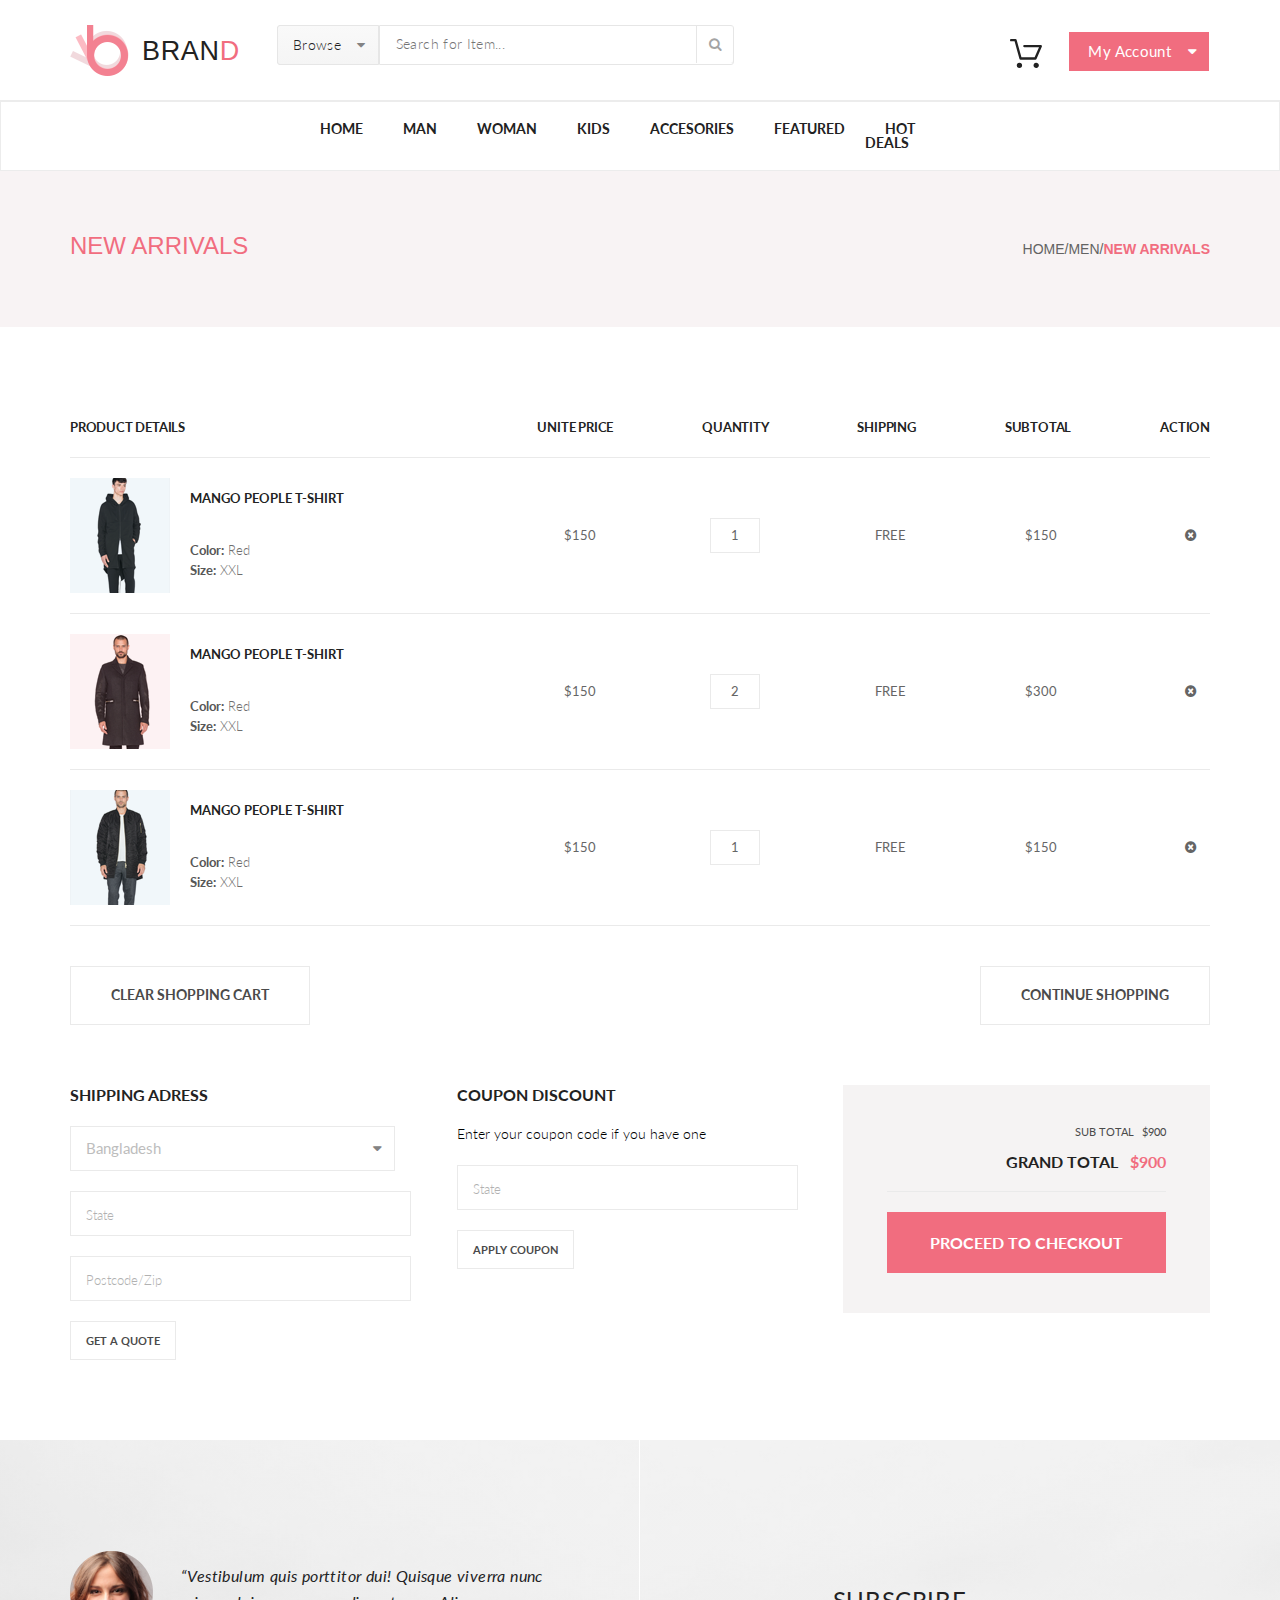
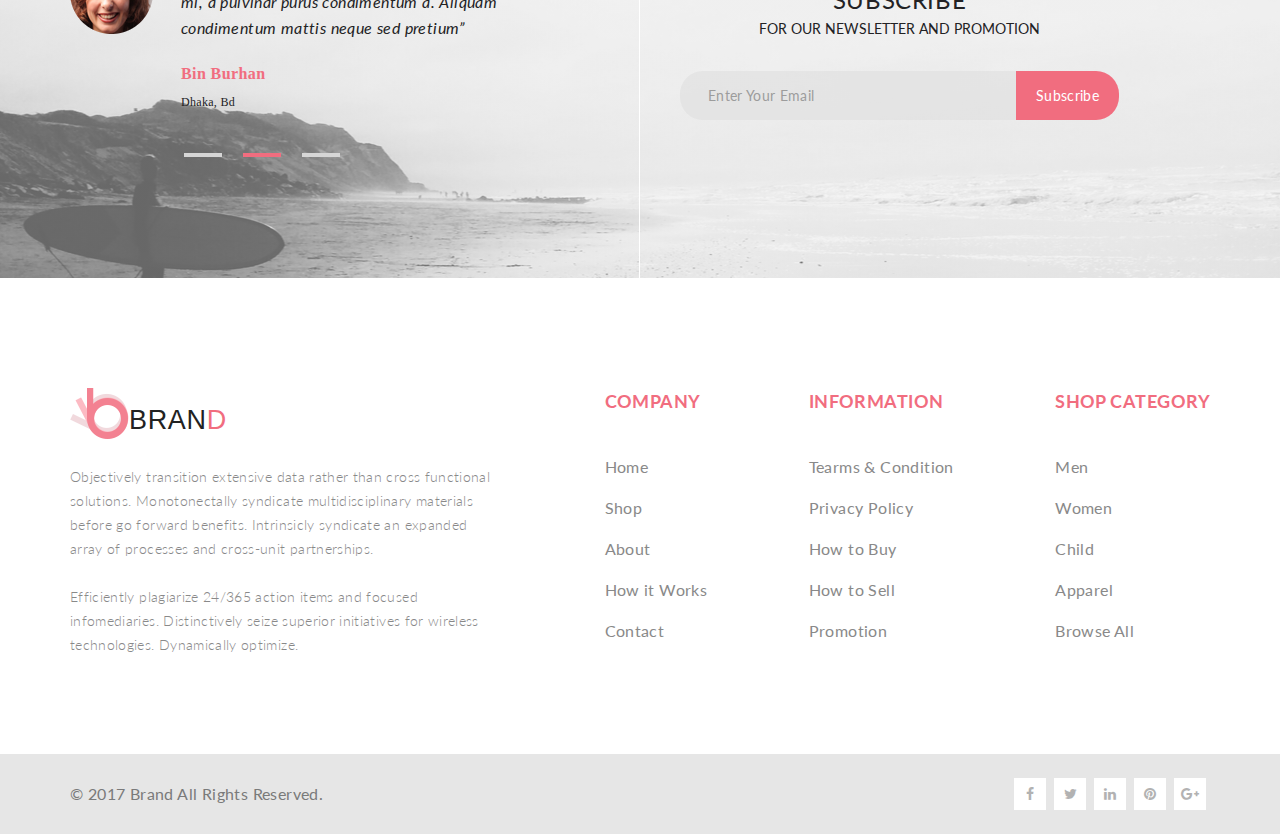
<file: shopping-cart.html>
<!DOCTYPE html>
<html lang="en">

<head>
   <meta charset="UTF-8">
   <meta http-equiv="X-UA-Compatible" content="IE=edge">
   <meta name="viewport" content="width=device-width, initial-scale=1.0">
   <link rel="stylesheet" href="css/style.css">
   <link rel="stylesheet" href="font-awesome/css/font-awesome.min.css">
   <link rel="preconnect" href="https://fonts.gstatic.com">
   <link href="https://fonts.googleapis.com/css2?family=Lato:wght@300;400;700;900&display=swap" rel="stylesheet">
   <link rel="shortcut icon" href="image/logo.svg">
   <script src="script/script_cart.js" defer></script>
   <title>BRAND</title>
</head>

<body>
   <header>
      <div class="header__top__box">
         <div class="header__top container">
            <div class="header__left">
               <div class="header__left__logo">
                  <a class="header__logo" href="index.html">
                     <img class="logo" src="image/logo.svg" alt="BRAND-LOGO">
                     <p class="name__logo">bran<span class="pink-d">d</span></p>
                  </a>
               </div>
               <div>
                  <div class="search">
                     <details>
                        <summary class="browse__button">
                           <span class="browse__text">Browse</span>
                           <i class="fa fa-caret-down"></i>
                        </summary>
                        <div class="dropdown__menu">
                           <div class="dropdown__box">
                              <h3 class="dropdown__heading">Women</h3>
                              <a class="dropdown__link" href="#">Dresses</a>
                              <a class="dropdown__link" href="#">Tops</a>
                              <a class="dropdown__link" href="#">Sweaters/Knits</a>
                              <a class="dropdown__link" href="#">Jackets/Coats</a>
                              <a class="dropdown__link" href="#">Blazers</a>
                              <a class="dropdown__link" href="#">Denim</a>
                              <a class="dropdown__link" href="#">Leggings/Pants</a>
                              <a class="dropdown__link" href="#">Skirts/Shorts</a>
                              <a class="dropdown__link" href="#">Accessories</a>
                              <h3 class="dropdown__heading">Men</h3>
                              <a class="dropdown__link" href="#">Tees/Tank tops</a>
                              <a class="dropdown__link" href="#">Shirts/Polos</a>
                              <a class="dropdown__link" href="#">Sweaters</a>
                              <a class="dropdown__link" href="#">Sweatshirts/Hoodies</a>
                              <a class="dropdown__link" href="#">Blazers</a>
                              <a class="dropdown__link" href="#">Jackets/vests</a>
                           </div>
                        </div>
                     </details>
                     <form class="search__area" action="#" method="post">
                        <input class="browse__text search__bar" type="search" placeholder="Search for Item...">
                        <button type="Submit">
                           <i class="fa fa-search"></i>
                        </button>
                     </form>
                  </div>
               </div>
            </div>
            <div class="header__right">
               <div class="cart__pic">
                  <a href="#">
                     <img class="cart__push" src="image/cart.svg" alt="cart">
                  </a>
                  <div class="cart__box">
                     <div class="cart__inside">
                        <div class="cart__item">
                           <a href="#">
                              <img src="image/item-cart1.png" alt="item">
                           </a>
                           <div class="item__cart__details">
                              <h3 class="item__cart__heading">Rebox Zane</h3>
                              <div class="item__rate">
                                 <i class="fa fa-star"></i>
                                 <i class="fa fa-star"></i>
                                 <i class="fa fa-star"></i>
                                 <i class="fa fa-star"></i>
                                 <i class="fa fa-star-half-o"></i>
                              </div>
                              <span class="item__quantity">1 x $250</span>
                           </div>
                           <div class="item__close">
                              <a href="#"><i class="fa fa-times-circle"></i>
                              </a>
                           </div>
                        </div>
                        <div class="cart__item"></div>
                     </div>
                     <div class="cart__inside">
                        <div class="cart__item">
                           <a href="single-page.html">
                              <img src="image/item-cart2.png" alt="item">
                           </a>
                           <div class="item__cart__details">
                              <h3 class="item__cart__heading">Rebox Zane</h3>
                              <div class="item__rate">
                                 <i class="fa fa-star"></i>
                                 <i class="fa fa-star"></i>
                                 <i class="fa fa-star"></i>
                                 <i class="fa fa-star"></i>
                                 <i class="fa fa-star-half-o"></i>
                              </div>
                              <span class="item__quantity">1 x $250</span>
                           </div>
                           <div class="item__close">
                              <a href="#"><i class="fa fa-times-circle"></i>
                              </a>
                           </div>
                        </div>
                        <div class="cart__item"></div>
                     </div>
                     <div class="total__price">
                        <div class="total">
                           <h3>TOTAL</h3>
                        </div>
                        <div class="full__price">
                           <span>$500.00</span>
                        </div>
                     </div>
                     <div class="cart__button">
                        <a class="cart__checkout cart__checkout_pink" href="checkout.html">checkout</a>
                     </div>
                     <div class="cart__button">
                        <a class="cart__checkout cart__checkout_grey" href="shopping-cart.html">Go to cart</a>
                     </div>
                  </div>
               </div>
               <details>
                  <summary class="account">
                     <span>My Account</span>
                     <i class="fa fa-caret-down caret-account"></i>
                  </summary>
               </details>
            </div>
         </div>
      </div>
      <div class="header__bottom__box">
         <div class="header__bottom container">
            <nav>
               <ul class="goods__menu">
                  <li class="menu__list">
                     <a class="menu__position" href="#">home</a>
                     <div class="mega__box">
                        <div class="mega__box__img">
                           <div class="menu__box__offer">
                              <a href="#" class="sale__link">
                                 <div class="mega__offer__text">
                                    <p>
                                       <strong>SUPER</strong>
                                    </p>
                                    <p>
                                       <strong>SALE!</strong>
                                    </p>
                                 </div>
                              </a>
                              <img src="image/mega-sale.png" alt="sale">
                           </div>
                        </div>
                        <div class="mega__item">
                           <h3 class="dropdown__heading">Women</h3>
                           <a class="dropdown__link" href="#">Dresses</a>
                           <a class="dropdown__link" href="#">Tops</a>
                           <a class="dropdown__link" href="#">Sweaters/Knits</a>
                           <a class="dropdown__link" href="#">Jackets/Coats</a>
                           <a class="dropdown__link" href="#">Blazers</a>
                           <a class="dropdown__link" href="#">Denim </a>
                           <a class="dropdown__link" href="#">Leggings/Pants</a>
                           <a class="dropdown__link" href="#">Skirts/Shorts</a>
                           <a class="dropdown__link" href="#">Accessories</a>
                        </div>
                        <div class="mega__item">
                           <h3 class="dropdown__heading">Women</h3>
                           <a class="dropdown__link" href="#">Dresses</a>
                           <a class="dropdown__link" href="#">Tops</a>
                           <a class="dropdown__link" href="#">Sweaters/Knits</a>
                           <a class="dropdown__link" href="#">Jackets/Coats</a>
                           <h3 class="dropdown__heading">Women</h3>
                           <a class="dropdown__link" href="#">Dresses</a>
                           <a class="dropdown__link" href="#">Tops</a>
                           <a class="dropdown__link" href="#">Sweaters/Knits</a>
                        </div>
                        <div class="mega__item last">
                           <h3 class="dropdown__heading">Women</h3>
                           <a class="dropdown__link" href="#">Dresses</a>
                           <a class="dropdown__link" href="#">Tops</a>
                           <a class="dropdown__link" href="#">Sweaters/Knits</a>
                           <a class="dropdown__link" href="#">Jackets/Coats</a>
                        </div>
                     </div>
                  </li>
                  <li class="menu__list">
                     <a class="menu__position" href="#">man</a>
                     <div class="mega__box">
                        <div class="mega__box__img">
                           <div class="menu__box__offer">
                              <a href="#" class="sale__link">
                                 <div class="mega__offer__text">
                                    <p>
                                       <strong>SUPER</strong>
                                    </p>
                                    <p>
                                       <strong>SALE!</strong>
                                    </p>
                                 </div>
                              </a>
                              <img src="image/mega-sale.png" alt="sale">
                           </div>
                        </div>
                        <div class="mega__item">
                           <h3 class="dropdown__heading">Women</h3>
                           <a class="dropdown__link" href="#">Dresses</a>
                           <a class="dropdown__link" href="#">Tops</a>
                           <a class="dropdown__link" href="#">Sweaters/Knits</a>
                           <a class="dropdown__link" href="#">Jackets/Coats</a>
                           <a class="dropdown__link" href="#">Blazers</a>
                           <a class="dropdown__link" href="#">Denim </a>
                           <a class="dropdown__link" href="#">Leggings/Pants</a>
                           <a class="dropdown__link" href="#">Skirts/Shorts</a>
                           <a class="dropdown__link" href="#">Accessories</a>
                        </div>
                        <div class="mega__item">
                           <h3 class="dropdown__heading">Women</h3>
                           <a class="dropdown__link" href="#">Dresses</a>
                           <a class="dropdown__link" href="#">Tops</a>
                           <a class="dropdown__link" href="#">Sweaters/Knits</a>
                           <a class="dropdown__link" href="#">Jackets/Coats</a>
                           <h3 class="dropdown__heading">Women</h3>
                           <a class="dropdown__link" href="#">Dresses</a>
                           <a class="dropdown__link" href="#">Tops</a>
                           <a class="dropdown__link" href="#">Sweaters/Knits</a>
                        </div>
                        <div class="mega__item last">
                           <h3 class="dropdown__heading">Women</h3>
                           <a class="dropdown__link" href="#">Dresses</a>
                           <a class="dropdown__link" href="#">Tops</a>
                           <a class="dropdown__link" href="#">Sweaters/Knits</a>
                           <a class="dropdown__link" href="#">Jackets/Coats</a>
                        </div>
                     </div>
                  </li>
                  <li class="menu__list">
                     <a class="menu__position" href="#">woman</a>
                     <div class="mega__box">
                        <div class="mega__box__img">
                           <div class="menu__box__offer">
                              <a href="#" class="sale__link">
                                 <div class="mega__offer__text">
                                    <p>
                                       <strong>SUPER</strong>
                                    </p>
                                    <p>
                                       <strong>SALE!</strong>
                                    </p>
                                 </div>
                              </a>
                              <img src="image/mega-sale.png" alt="sale">
                           </div>
                        </div>
                        <div class="mega__item">
                           <h3 class="dropdown__heading">Women</h3>
                           <a class="dropdown__link" href="#">Dresses</a>
                           <a class="dropdown__link" href="#">Tops</a>
                           <a class="dropdown__link" href="#">Sweaters/Knits</a>
                           <a class="dropdown__link" href="#">Jackets/Coats</a>
                           <a class="dropdown__link" href="#">Blazers</a>
                           <a class="dropdown__link" href="#">Denim </a>
                           <a class="dropdown__link" href="#">Leggings/Pants</a>
                           <a class="dropdown__link" href="#">Skirts/Shorts</a>
                           <a class="dropdown__link" href="#">Accessories</a>
                        </div>
                        <div class="mega__item">
                           <h3 class="dropdown__heading">Women</h3>
                           <a class="dropdown__link" href="#">Dresses</a>
                           <a class="dropdown__link" href="#">Tops</a>
                           <a class="dropdown__link" href="#">Sweaters/Knits</a>
                           <a class="dropdown__link" href="#">Jackets/Coats</a>
                           <h3 class="dropdown__heading">Women</h3>
                           <a class="dropdown__link" href="#">Dresses</a>
                           <a class="dropdown__link" href="#">Tops</a>
                           <a class="dropdown__link" href="#">Sweaters/Knits</a>
                        </div>
                        <div class="mega__item last">
                           <h3 class="dropdown__heading">Women</h3>
                           <a class="dropdown__link" href="#">Dresses</a>
                           <a class="dropdown__link" href="#">Tops</a>
                           <a class="dropdown__link" href="#">Sweaters/Knits</a>
                           <a class="dropdown__link" href="#">Jackets/Coats</a>
                        </div>
                     </div>
                  </li>
                  <li class="menu__list">
                     <a class="menu__position" href="#">kids</a>
                     <div class="mega__box">
                        <div class="mega__box__img">
                           <div class="menu__box__offer">
                              <a href="#" class="sale__link">
                                 <div class="mega__offer__text">
                                    <p>
                                       <strong>SUPER</strong>
                                    </p>
                                    <p>
                                       <strong>SALE!</strong>
                                    </p>
                                 </div>
                              </a>
                              <img src="image/mega-sale.png" alt="sale">
                           </div>
                        </div>
                        <div class="mega__item">
                           <h3 class="dropdown__heading">Women</h3>
                           <a class="dropdown__link" href="#">Dresses</a>
                           <a class="dropdown__link" href="#">Tops</a>
                           <a class="dropdown__link" href="#">Sweaters/Knits</a>
                           <a class="dropdown__link" href="#">Jackets/Coats</a>
                           <a class="dropdown__link" href="#">Blazers</a>
                           <a class="dropdown__link" href="#">Denim </a>
                           <a class="dropdown__link" href="#">Leggings/Pants</a>
                           <a class="dropdown__link" href="#">Skirts/Shorts</a>
                           <a class="dropdown__link" href="#">Accessories</a>
                        </div>
                        <div class="mega__item">
                           <h3 class="dropdown__heading">Women</h3>
                           <a class="dropdown__link" href="#">Dresses</a>
                           <a class="dropdown__link" href="#">Tops</a>
                           <a class="dropdown__link" href="#">Sweaters/Knits</a>
                           <a class="dropdown__link" href="#">Jackets/Coats</a>
                           <h3 class="dropdown__heading">Women</h3>
                           <a class="dropdown__link" href="#">Dresses</a>
                           <a class="dropdown__link" href="#">Tops</a>
                           <a class="dropdown__link" href="#">Sweaters/Knits</a>
                        </div>
                        <div class="mega__item last">
                           <h3 class="dropdown__heading">Women</h3>
                           <a class="dropdown__link" href="#">Dresses</a>
                           <a class="dropdown__link" href="#">Tops</a>
                           <a class="dropdown__link" href="#">Sweaters/Knits</a>
                           <a class="dropdown__link" href="#">Jackets/Coats</a>
                        </div>
                     </div>
                  </li>
                  <li class="menu__list last">
                     <a class="menu__position" href="#">accesories</a>
                     <div class="mega__box">
                        <div class="mega__box__img">
                           <div class="menu__box__offer">
                              <a href="#" class="sale__link">
                                 <div class="mega__offer__text">
                                    <p>
                                       <strong>SUPER</strong>
                                    </p>
                                    <p>
                                       <strong>SALE!</strong>
                                    </p>
                                 </div>
                              </a>
                              <img src="image/mega-sale.png" alt="sale">
                           </div>
                        </div>
                        <div class="mega__item">
                           <h3 class="dropdown__heading">Women</h3>
                           <a class="dropdown__link" href="#">Dresses</a>
                           <a class="dropdown__link" href="#">Tops</a>
                           <a class="dropdown__link" href="#">Sweaters/Knits</a>
                           <a class="dropdown__link" href="#">Jackets/Coats</a>
                           <a class="dropdown__link" href="#">Blazers</a>
                           <a class="dropdown__link" href="#">Denim </a>
                           <a class="dropdown__link" href="#">Leggings/Pants</a>
                           <a class="dropdown__link" href="#">Skirts/Shorts</a>
                           <a class="dropdown__link" href="#">Accessories</a>
                        </div>
                        <div class="mega__item">
                           <h3 class="dropdown__heading">Women</h3>
                           <a class="dropdown__link" href="#">Dresses</a>
                           <a class="dropdown__link" href="#">Tops</a>
                           <a class="dropdown__link" href="#">Sweaters/Knits</a>
                           <a class="dropdown__link" href="#">Jackets/Coats</a>
                           <h3 class="dropdown__heading">Women</h3>
                           <a class="dropdown__link" href="#">Dresses</a>
                           <a class="dropdown__link" href="#">Tops</a>
                           <a class="dropdown__link" href="#">Sweaters/Knits</a>
                        </div>
                        <div class="mega__item last">
                           <h3 class="dropdown__heading">Women</h3>
                           <a class="dropdown__link" href="#">Dresses</a>
                           <a class="dropdown__link" href="#">Tops</a>
                           <a class="dropdown__link" href="#">Sweaters/Knits</a>
                           <a class="dropdown__link" href="#">Jackets/Coats</a>
                        </div>
                     </div>
                  </li>
                  <li class="menu__list last">
                     <a class="menu__position" href="#">featured</a>
                     <div class="mega__box">
                        <div class="mega__box__img">
                           <div class="menu__box__offer">
                              <a href="#" class="sale__link">
                                 <div class="mega__offer__text">
                                    <p>
                                       <strong>SUPER</strong>
                                    </p>
                                    <p>
                                       <strong>SALE!</strong>
                                    </p>
                                 </div>
                              </a>
                              <img src="image/mega-sale.png" alt="sale">
                           </div>
                        </div>
                        <div class="mega__item">
                           <h3 class="dropdown__heading">Women</h3>
                           <a class="dropdown__link" href="#">Dresses</a>
                           <a class="dropdown__link" href="#">Tops</a>
                           <a class="dropdown__link" href="#">Sweaters/Knits</a>
                           <a class="dropdown__link" href="#">Jackets/Coats</a>
                           <a class="dropdown__link" href="#">Blazers</a>
                           <a class="dropdown__link" href="#">Denim </a>
                           <a class="dropdown__link" href="#">Leggings/Pants</a>
                           <a class="dropdown__link" href="#">Skirts/Shorts</a>
                           <a class="dropdown__link" href="#">Accessories</a>
                        </div>
                        <div class="mega__item">
                           <h3 class="dropdown__heading">Women</h3>
                           <a class="dropdown__link" href="#">Dresses</a>
                           <a class="dropdown__link" href="#">Tops</a>
                           <a class="dropdown__link" href="#">Sweaters/Knits</a>
                           <a class="dropdown__link" href="#">Jackets/Coats</a>
                           <h3 class="dropdown__heading">Women</h3>
                           <a class="dropdown__link" href="#">Dresses</a>
                           <a class="dropdown__link" href="#">Tops</a>
                           <a class="dropdown__link" href="#">Sweaters/Knits</a>
                        </div>
                        <div class="mega__item last">
                           <h3 class="dropdown__heading">Women</h3>
                           <a class="dropdown__link" href="#">Dresses</a>
                           <a class="dropdown__link" href="#">Tops</a>
                           <a class="dropdown__link" href="#">Sweaters/Knits</a>
                           <a class="dropdown__link" href="#">Jackets/Coats</a>
                        </div>
                     </div>
                  </li>
                  <li class="menu__list last">
                     <a class="menu__position" href="#">hot deals</a>
                     <div class="mega__box">
                        <div class="mega__box__img">
                           <div class="menu__box__offer">
                              <a href="#" class="sale__link">
                                 <div class="mega__offer__text">
                                    <p>
                                       <strong>SUPER</strong>
                                    </p>
                                    <p>
                                       <strong>SALE!</strong>
                                    </p>
                                 </div>
                              </a>
                              <img src="image/mega-sale.png" alt="sale">
                           </div>
                        </div>
                        <div class="mega__item">
                           <h3 class="dropdown__heading">Women</h3>
                           <a class="dropdown__link" href="#">Dresses</a>
                           <a class="dropdown__link" href="#">Tops</a>
                           <a class="dropdown__link" href="#">Sweaters/Knits</a>
                           <a class="dropdown__link" href="#">Jackets/Coats</a>
                           <a class="dropdown__link" href="#">Blazers</a>
                           <a class="dropdown__link" href="#">Denim </a>
                           <a class="dropdown__link" href="#">Leggings/Pants</a>
                           <a class="dropdown__link" href="#">Skirts/Shorts</a>
                           <a class="dropdown__link" href="#">Accessories</a>
                        </div>
                        <div class="mega__item">
                           <h3 class="dropdown__heading">Women</h3>
                           <a class="dropdown__link" href="#">Dresses</a>
                           <a class="dropdown__link" href="#">Tops</a>
                           <a class="dropdown__link" href="#">Sweaters/Knits</a>
                           <a class="dropdown__link" href="#">Jackets/Coats</a>
                           <h3 class="dropdown__heading">Women</h3>
                           <a class="dropdown__link" href="#">Dresses</a>
                           <a class="dropdown__link" href="#">Tops</a>
                           <a class="dropdown__link" href="#">Sweaters/Knits</a>
                        </div>
                        <div class="mega__item last">
                           <h3 class="dropdown__heading">Women</h3>
                           <a class="dropdown__link" href="#">Dresses</a>
                           <a class="dropdown__link" href="#">Tops</a>
                           <a class="dropdown__link" href="#">Sweaters/Knits</a>
                           <a class="dropdown__link" href="#">Jackets/Coats</a>
                        </div>
                     </div>
                  </li>
               </ul>
            </nav>
         </div>
      </div>
   </header>
   <div class="single__item__background">
      <div class="container">
         <div class="nav__list">
            <div class="left__list">
               <h2 class="heading__list">New Arrivals</h2>
            </div>
            <div class="right__list">
               <div class="link__path">
                  <a class="path__position" href="index.html">Home/</a>
                  <a class="path__position" href="product.html">Men/</a>
                  <a class="path__position" href="#">New Arrivals</a>
               </div>
            </div>
         </div>
      </div>
   </div>
   <div class="container">
      <div class="shopping__contents">
         <div class="shopping__details-left">
            <h2 class="shopping__heading">Product Details</h2>
         </div>
         <div class="shopping__details-right">
            <h2 class="shopping__heading shopping_paddinger">unite Price</h2>
            <h2 class="shopping__heading shopping_paddinger">Quantity</h2>
            <h2 class="shopping__heading shopping_paddinger">shipping</h2>
            <h2 class="shopping__heading shopping_paddinger">Subtotal</h2>
            <h2 class="shopping__heading shopping_paddinger">ACTION</h2>
         </div>
      </div>
      <div class="shopping__box">
         <div class="shopping__cart"></div>
      </div>
      <div class="shopping__submit">
         <button class="shopping__btn" type="reset">cLEAR SHOPPING CART</button>
         <a class="shopping__btn" href="product.html">cONTINUE sHOPPING</a>
      </div>
      <form class="shipping__continuing">
         <div class="shipping__data">
            <h2 class="shipping__heading">Shipping Adress</h2>
            <details>
               <summary class="shipping__country">Bangladesh<i class="fa fa-caret-down"></i> </summary>
               <div class="shipping__list">
                  <span>Bangladesh</span>
                  <span>Bangladesh</span>
                  <span>Bangladesh</span>
                  <span>Bangladesh</span>
                  <span>Bangladesh</span>
                  <span>Bangladesh</span>
                  <span>Bangladesh</span>
                  <span>Bangladesh</span>
                  <span>Bangladesh</span>
               </div>
            </details>
            <input class="paddinger shipping__country" type="text" placeholder="State">
            <input class="paddinger shipping__country" type="text" placeholder="Postcode/Zip">
            <a class="shipping__quote" href="#">get a quote</a>
         </div>
         <div class="shipping__data">
            <h2 class="shipping__heading">coupon discount</h2>
            <p class="shipping__text">Enter your coupon code if you have one</p>
            <input class="paddinger shipping__country" type="text" placeholder="State">
            <a class="shipping__quote" href="#">Apply coupon</a>
         </div>
         <div class="shipping__data">
            <div class="shipping__proceed">
               <div class="shipping__total">
                  <p class="proceed__text">Sub total&emsp;$900</p>
                  <h2 class="proceed__heading">GRAND TOTAL&emsp;<span>$900</span></h2>
               </div>
               <button class="proceed__btn" type="submit">proceed to checkout</button>
            </div>
         </div>
      </form>
   </div>
   <div class="bottom__banner">
      <div class="container">
         <div class="mention__area">
            <div class="review">
               <figure>
                  <div class="review__left">
                     <img src="image/portrait.png" alt="avatar">
                  </div>
                  <figcaption class="review__right">
                     <div class="text__review">
                        <p class="main__review">“Vestibulum quis porttitor dui! Quisque viverra nunc mi,
                           a pulvinar purus condimentum a. Aliquam condimentum mattis neque sed pretium”</p>
                        <p class="sign sign__text">Bin Burhan</p>
                        <span class="sign sign__local">Dhaka, Bd</span>
                     </div>
                  </figcaption>
               </figure>
               <div class="radio__area">
                  <input class="custom__radio" id="label__radio" type="radio" name="choose">
                  <label for="label__radio"></label>
                  <input checked class="custom__radio" id="label__radio2" type="radio" name="choose">
                  <label for="label__radio2"></label>
                  <input class="custom__radio" id="label__radio3" type="radio" name="choose">
                  <label for="label__radio3"></label>
               </div>
            </div>
            <div class="subscription">
               <h2>Subscribe</h2>
               <span>FOR OUR NEWSLETTER AND PROMOTION</span>
               <form action="#" class="subscribe__area">
                  <input type="email" placeholder="Enter Your Email">
                  <button type="submit">Subscribe</button>
               </form>
            </div>
         </div>
      </div>
   </div>
   <footer>
      <div class="container">
         <div class="top__footer">
            <div class="footer__block1">
               <div class="header__left__logo">
                  <a class="header__logo" href="index.html">
                     <img class="header__logo logo" src="image/logo.svg" alt="BRAND-LOGO">
                     <p class="name__logo">bran<span class="pink-d">d</span></p>
                  </a>
               </div>
               <div class="footer__text">
                  <p>Objectively transition extensive data rather than cross functional solutions. Monotonectally
                     syndicate multidisciplinary materials before go forward benefits. Intrinsicly syndicate an expanded
                     array of processes and cross-unit partnerships. </p>
                  <br>
                  <p>Efficiently plagiarize 24/365 action items and focused infomediaries.
                     Distinctively seize superior initiatives for wireless technologies. Dynamically optimize.</p>
               </div>
            </div>
            <div class="footer__block2">
               <h2 class="footer__heading">COMPANY</h2>
               <ul class="footer__list">
                  <li>
                     <a href="#">Home</a>
                  </li>
                  <li>
                     <a href="#">Shop</a>
                  </li>
                  <li>
                     <a href="#">About</a>
                  </li>
                  <li>
                     <a href="#">How it Works</a>
                  </li>
                  <li>
                     <a href="#">Contact</a>
                  </li>
               </ul>
            </div>
            <div class="footer__block3">
               <h2 class="footer__heading">INFORMATION</h2>
               <ul class="footer__list">
                  <li>
                     <a href="#">Tearms & Condition</a>
                  </li>
                  <li>
                     <a href="#">Privacy Policy</a>
                  </li>
                  <li>
                     <a href="#">How to Buy</a>
                  </li>
                  <li>
                     <a href="#">How to Sell</a>
                  </li>
                  <li>
                     <a href="#">Promotion</a>
                  </li>
               </ul>
            </div>
            <div class="footer__block4">
               <h2 class="footer__heading">SHOP CATEGORY</h2>
               <ul class="footer__list">
                  <li>
                     <a href="#">Men</a>
                  </li>
                  <li>
                     <a href="#">Women</a>
                  </li>
                  <li>
                     <a href="#">Child</a>
                  </li>
                  <li>
                     <a href="#">Apparel</a>
                  </li>
                  <li>
                     <a href="#">Browse All</a>
                  </li>
               </ul>
            </div>
         </div>
      </div>
      <div class="bottom__footer__box">
         <div class="container bottom__footer">
            <div class="rights">
               <p>&copy; 2017 Brand All Rights Reserved.</p>
            </div>
            <nav class="social">
               <a href="#">
                  <i class="social__button fa fa-facebook"></i>
               </a>
               <a href="#">
                  <i class="social__button fa fa-twitter"></i>
               </a>
               <a href="#">
                  <i class="social__button fa fa-linkedin"></i>
               </a>
               <a href="#">
                  <i class="social__button fa fa-pinterest"></i>
               </a>
               <a href="#">
                  <i class="social__button fa fa-google-plus"></i>
               </a>
            </nav>
         </div>
      </div>
   </footer>
</body>

</html>
</file>
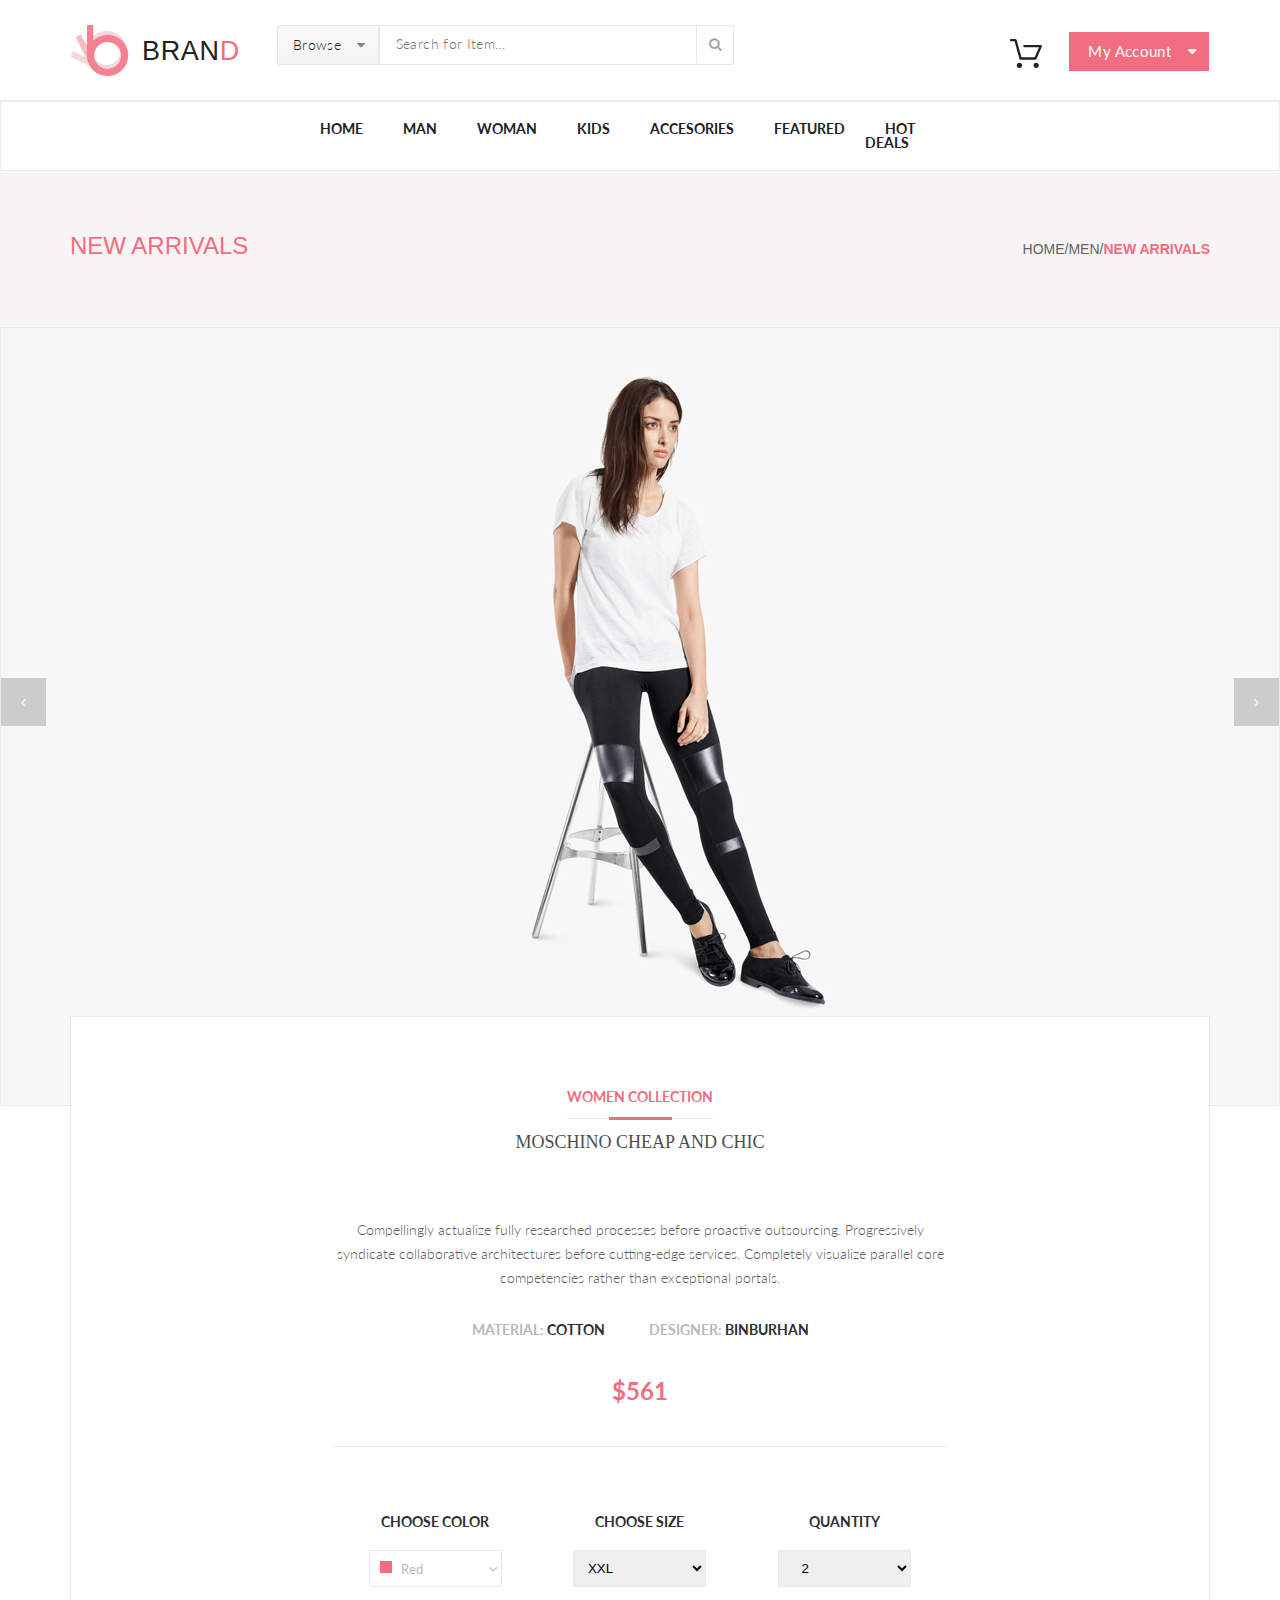
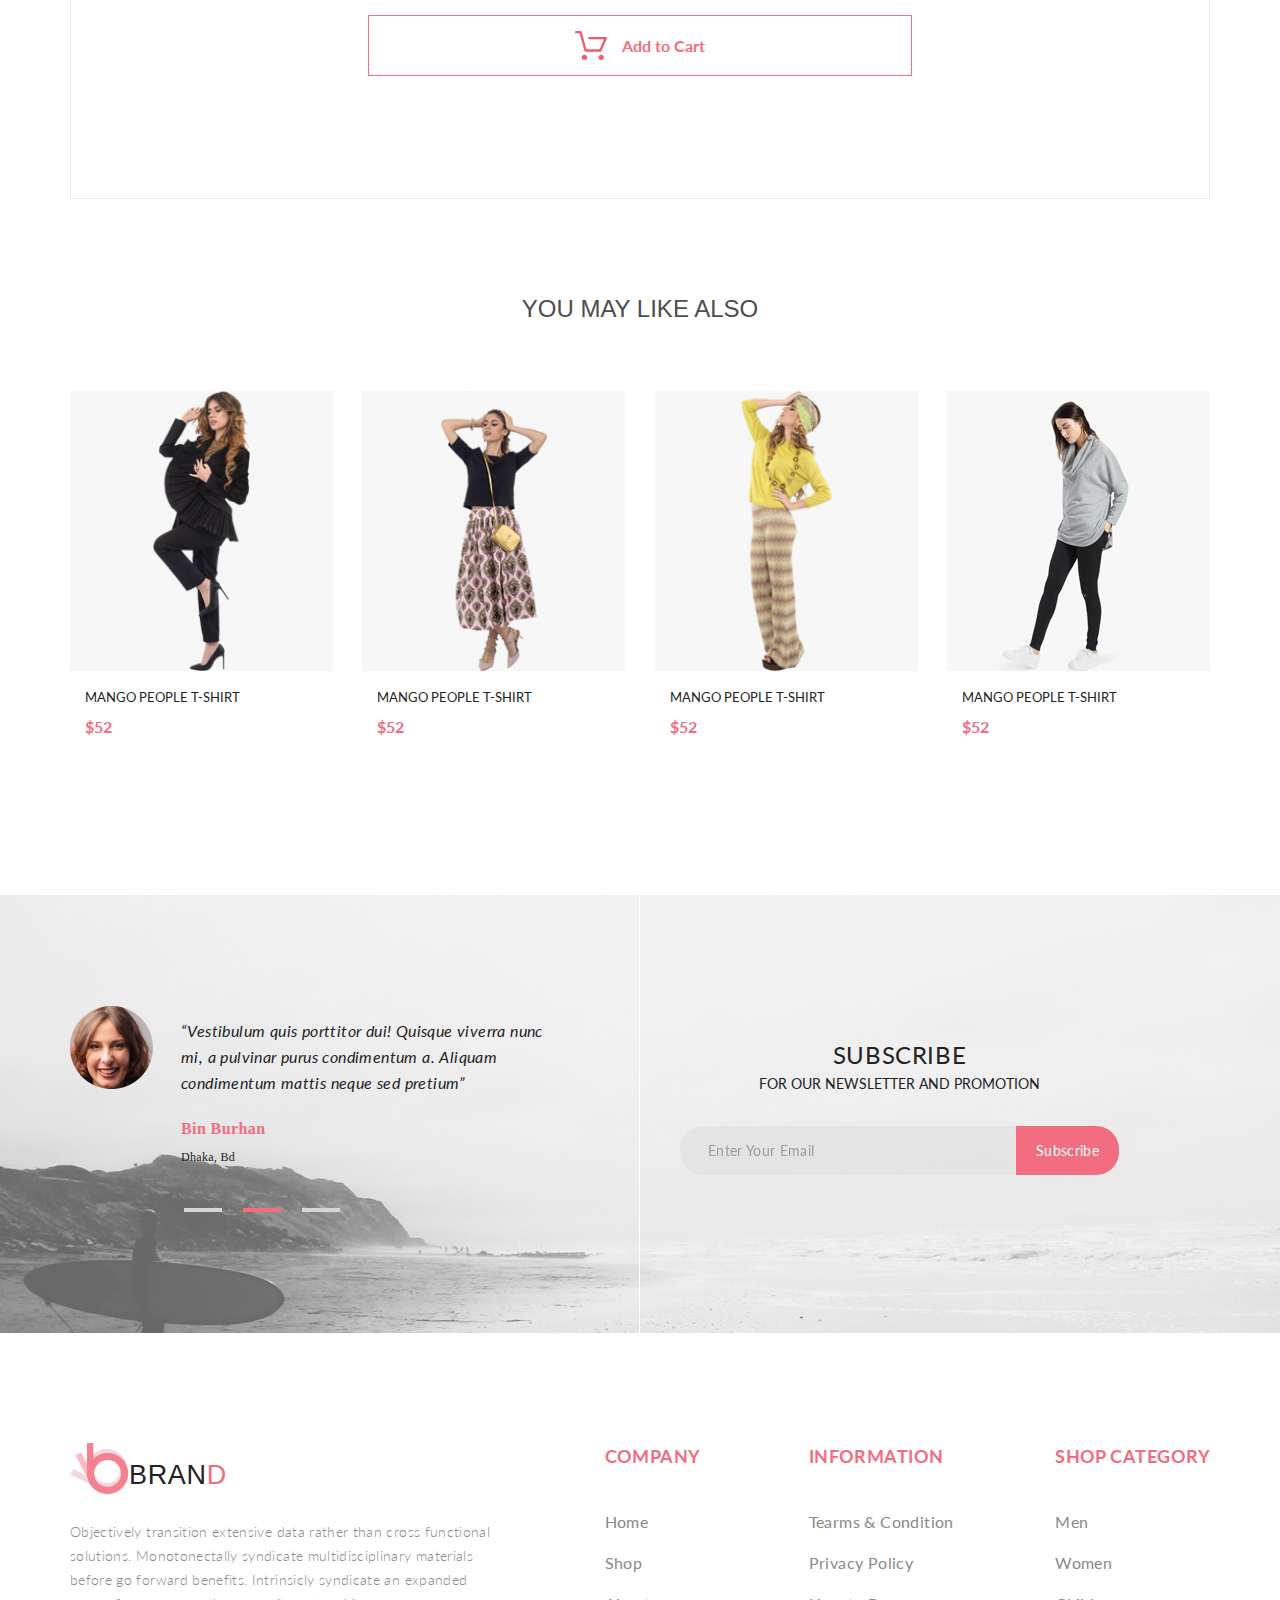
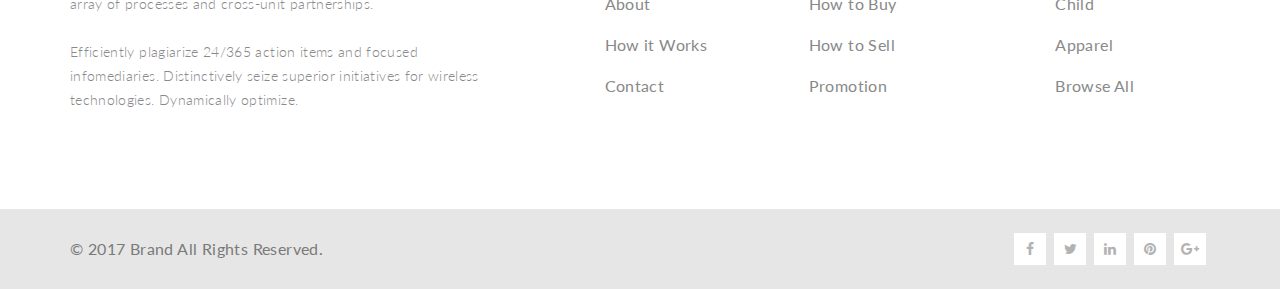
<file: single-page.html>
<!DOCTYPE html>
<html lang="en">

<head>
   <meta charset="UTF-8">
   <meta http-equiv="X-UA-Compatible" content="IE=edge">
   <meta name="viewport" content="width=device-width, initial-scale=1.0">
   <link rel="stylesheet" href="css/style.css">
   <link rel="stylesheet" href="font-awesome/css/font-awesome.min.css">
   <link rel="preconnect" href="https://fonts.gstatic.com">
   <link href="https://fonts.googleapis.com/css2?family=Lato:wght@300;400;700;900&display=swap" rel="stylesheet">
   <link rel="shortcut icon" href="image/logo.svg">
   <script src='script/script_single.js' defer></script>
   <title>BRAND</title>
</head>

<body>
   <header>
      <div class="header__top__box">
         <div class="header__top container">
            <div class="header__left">
               <div class="header__left__logo">
                  <a class="header__logo" href="index.html">
                     <img class="logo" src="image/logo.svg" alt="BRAND-LOGO">
                     <p class="name__logo">bran<span class="pink-d">d</span></p>
                  </a>
               </div>
               <div>
                  <div class="search">
                     <details>
                        <summary class="browse__button">
                           <span class="browse__text">Browse</span>
                           <i class="fa fa-caret-down"></i>
                        </summary>
                        <div class="dropdown__menu">
                           <div class="dropdown__box">
                              <h3 class="dropdown__heading">Women</h3>
                              <a class="dropdown__link" href="#">Dresses</a>
                              <a class="dropdown__link" href="#">Tops</a>
                              <a class="dropdown__link" href="#">Sweaters/Knits</a>
                              <a class="dropdown__link" href="#">Jackets/Coats</a>
                              <a class="dropdown__link" href="#">Blazers</a>
                              <a class="dropdown__link" href="#">Denim</a>
                              <a class="dropdown__link" href="#">Leggings/Pants</a>
                              <a class="dropdown__link" href="#">Skirts/Shorts</a>
                              <a class="dropdown__link" href="#">Accessories</a>
                              <h3 class="dropdown__heading">Men</h3>
                              <a class="dropdown__link" href="#">Tees/Tank tops</a>
                              <a class="dropdown__link" href="#">Shirts/Polos</a>
                              <a class="dropdown__link" href="#">Sweaters</a>
                              <a class="dropdown__link" href="#">Sweatshirts/Hoodies</a>
                              <a class="dropdown__link" href="#">Blazers</a>
                              <a class="dropdown__link" href="#">Jackets/vests</a>
                           </div>
                        </div>
                     </details>
                     <form class="search__area" action="#" method="post">
                        <input class="browse__text search__bar" type="search" placeholder="Search for Item...">
                        <button type="Submit">
                           <i class="fa fa-search"></i>
                        </button>
                     </form>
                  </div>
               </div>
            </div>
            <div class="header__right">
               <div class="cart__pic">
                  <a href="#">
                     <img class="cart__push" src="image/cart.svg" alt="cart">
                  </a>
                  <div class="cart__box">
                     <div class="cart__inside">
                        <div class="cart__item">
                           <a href="#">
                              <img src="image/item-cart1.png" alt="item">
                           </a>
                           <div class="item__cart__details">
                              <h3 class="item__cart__heading">Rebox Zane</h3>
                              <div class="item__rate">
                                 <i class="fa fa-star"></i>
                                 <i class="fa fa-star"></i>
                                 <i class="fa fa-star"></i>
                                 <i class="fa fa-star"></i>
                                 <i class="fa fa-star-half-o"></i>
                              </div>
                              <span class="item__quantity">1 x $250</span>
                           </div>
                           <div class="item__close">
                              <a href="#"><i class="fa fa-times-circle"></i>
                              </a>
                           </div>
                           <div class="box__add">
               <a class="add" href="#">
                  <img class="add__cart" src="image/cart.svg" alt="add">
                  Add to Cart
               </a>
            </div>
                        </div>
                        <div class="cart__item"></div>
                     </div>
                     <div class="cart__inside">
                        <div class="cart__item">
                           <a href="single-page.html">
                              <img src="image/item-cart2.png" alt="item">
                           </a>
                           <div class="item__cart__details">
                              <h3 class="item__cart__heading">Rebox Zane</h3>
                              <div class="item__rate">
                                 <i class="fa fa-star"></i>
                                 <i class="fa fa-star"></i>
                                 <i class="fa fa-star"></i>
                                 <i class="fa fa-star"></i>
                                 <i class="fa fa-star-half-o"></i>
                              </div>
                              <span class="item__quantity">1 x $250</span>
                           </div>
                           <div class="item__close">
                              <a href="#"><i class="fa fa-times-circle"></i>
                              </a>
                           </div>
                        </div>
                        <div class="cart__item"></div>
                     </div>
                     <div class="total__price">
                        <div class="total">
                           <h3>TOTAL</h3>
                        </div>
                        <div class="full__price">
                           <span>$500.00</span>
                        </div>
                     </div>
                     <div class="cart__button">
                        <a class="cart__checkout cart__checkout_pink" href="checkout.html">checkout</a>
                     </div>
                     <div class="cart__button">
                        <a class="cart__checkout cart__checkout_grey" href="shopping-cart.html">Go to cart</a>
                     </div>
                  </div>
               </div>
               <details>
                  <summary class="account">
                     <span>My Account</span>
                     <i class="fa fa-caret-down caret-account"></i>
                  </summary>
               </details>
            </div>
         </div>
      </div>
      <div class="header__bottom__box">
         <div class="header__bottom container">
            <nav>
               <ul class="goods__menu">
                  <li class="menu__list">
                     <a class="menu__position" href="#">home</a>
                     <div class="mega__box">
                        <div class="mega__box__img">
                           <div class="menu__box__offer">
                              <a href="#" class="sale__link">
                                 <div class="mega__offer__text">
                                    <p>
                                       <strong>SUPER</strong>
                                    </p>
                                    <p>
                                       <strong>SALE!</strong>
                                    </p>
                                 </div>
                              </a>
                              <img src="image/mega-sale.png" alt="sale">
                           </div>
                        </div>
                        <div class="mega__item">
                           <h3 class="dropdown__heading">Women</h3>
                           <a class="dropdown__link" href="#">Dresses</a>
                           <a class="dropdown__link" href="#">Tops</a>
                           <a class="dropdown__link" href="#">Sweaters/Knits</a>
                           <a class="dropdown__link" href="#">Jackets/Coats</a>
                           <a class="dropdown__link" href="#">Blazers</a>
                           <a class="dropdown__link" href="#">Denim </a>
                           <a class="dropdown__link" href="#">Leggings/Pants</a>
                           <a class="dropdown__link" href="#">Skirts/Shorts</a>
                           <a class="dropdown__link" href="#">Accessories</a>
                        </div>
                        <div class="mega__item">
                           <h3 class="dropdown__heading">Women</h3>
                           <a class="dropdown__link" href="#">Dresses</a>
                           <a class="dropdown__link" href="#">Tops</a>
                           <a class="dropdown__link" href="#">Sweaters/Knits</a>
                           <a class="dropdown__link" href="#">Jackets/Coats</a>
                           <h3 class="dropdown__heading">Women</h3>
                           <a class="dropdown__link" href="#">Dresses</a>
                           <a class="dropdown__link" href="#">Tops</a>
                           <a class="dropdown__link" href="#">Sweaters/Knits</a>
                        </div>
                        <div class="mega__item last">
                           <h3 class="dropdown__heading">Women</h3>
                           <a class="dropdown__link" href="#">Dresses</a>
                           <a class="dropdown__link" href="#">Tops</a>
                           <a class="dropdown__link" href="#">Sweaters/Knits</a>
                           <a class="dropdown__link" href="#">Jackets/Coats</a>
                        </div>
                     </div>
                  </li>
                  <li class="menu__list">
                     <a class="menu__position" href="#">man</a>
                     <div class="mega__box">
                        <div class="mega__box__img">
                           <div class="menu__box__offer">
                              <a href="#" class="sale__link">
                                 <div class="mega__offer__text">
                                    <p>
                                       <strong>SUPER</strong>
                                    </p>
                                    <p>
                                       <strong>SALE!</strong>
                                    </p>
                                 </div>
                              </a>
                              <img src="image/mega-sale.png" alt="sale">
                           </div>
                        </div>
                        <div class="mega__item">
                           <h3 class="dropdown__heading">Women</h3>
                           <a class="dropdown__link" href="#">Dresses</a>
                           <a class="dropdown__link" href="#">Tops</a>
                           <a class="dropdown__link" href="#">Sweaters/Knits</a>
                           <a class="dropdown__link" href="#">Jackets/Coats</a>
                           <a class="dropdown__link" href="#">Blazers</a>
                           <a class="dropdown__link" href="#">Denim </a>
                           <a class="dropdown__link" href="#">Leggings/Pants</a>
                           <a class="dropdown__link" href="#">Skirts/Shorts</a>
                           <a class="dropdown__link" href="#">Accessories</a>
                        </div>
                        <div class="mega__item">
                           <h3 class="dropdown__heading">Women</h3>
                           <a class="dropdown__link" href="#">Dresses</a>
                           <a class="dropdown__link" href="#">Tops</a>
                           <a class="dropdown__link" href="#">Sweaters/Knits</a>
                           <a class="dropdown__link" href="#">Jackets/Coats</a>
                           <h3 class="dropdown__heading">Women</h3>
                           <a class="dropdown__link" href="#">Dresses</a>
                           <a class="dropdown__link" href="#">Tops</a>
                           <a class="dropdown__link" href="#">Sweaters/Knits</a>
                        </div>
                        <div class="mega__item last">
                           <h3 class="dropdown__heading">Women</h3>
                           <a class="dropdown__link" href="#">Dresses</a>
                           <a class="dropdown__link" href="#">Tops</a>
                           <a class="dropdown__link" href="#">Sweaters/Knits</a>
                           <a class="dropdown__link" href="#">Jackets/Coats</a>
                        </div>
                     </div>
                  </li>
                  <li class="menu__list">
                     <a class="menu__position" href="#">woman</a>
                     <div class="mega__box">
                        <div class="mega__box__img">
                           <div class="menu__box__offer">
                              <a href="#" class="sale__link">
                                 <div class="mega__offer__text">
                                    <p>
                                       <strong>SUPER</strong>
                                    </p>
                                    <p>
                                       <strong>SALE!</strong>
                                    </p>
                                 </div>
                              </a>
                              <img src="image/mega-sale.png" alt="sale">
                           </div>
                        </div>
                        <div class="mega__item">
                           <h3 class="dropdown__heading">Women</h3>
                           <a class="dropdown__link" href="#">Dresses</a>
                           <a class="dropdown__link" href="#">Tops</a>
                           <a class="dropdown__link" href="#">Sweaters/Knits</a>
                           <a class="dropdown__link" href="#">Jackets/Coats</a>
                           <a class="dropdown__link" href="#">Blazers</a>
                           <a class="dropdown__link" href="#">Denim </a>
                           <a class="dropdown__link" href="#">Leggings/Pants</a>
                           <a class="dropdown__link" href="#">Skirts/Shorts</a>
                           <a class="dropdown__link" href="#">Accessories</a>
                        </div>
                        <div class="mega__item">
                           <h3 class="dropdown__heading">Women</h3>
                           <a class="dropdown__link" href="#">Dresses</a>
                           <a class="dropdown__link" href="#">Tops</a>
                           <a class="dropdown__link" href="#">Sweaters/Knits</a>
                           <a class="dropdown__link" href="#">Jackets/Coats</a>
                           <h3 class="dropdown__heading">Women</h3>
                           <a class="dropdown__link" href="#">Dresses</a>
                           <a class="dropdown__link" href="#">Tops</a>
                           <a class="dropdown__link" href="#">Sweaters/Knits</a>
                        </div>
                        <div class="mega__item last">
                           <h3 class="dropdown__heading">Women</h3>
                           <a class="dropdown__link" href="#">Dresses</a>
                           <a class="dropdown__link" href="#">Tops</a>
                           <a class="dropdown__link" href="#">Sweaters/Knits</a>
                           <a class="dropdown__link" href="#">Jackets/Coats</a>
                        </div>
                     </div>
                  </li>
                  <li class="menu__list">
                     <a class="menu__position" href="#">kids</a>
                     <div class="mega__box">
                        <div class="mega__box__img">
                           <div class="menu__box__offer">
                              <a href="#" class="sale__link">
                                 <div class="mega__offer__text">
                                    <p>
                                       <strong>SUPER</strong>
                                    </p>
                                    <p>
                                       <strong>SALE!</strong>
                                    </p>
                                 </div>
                              </a>
                              <img src="image/mega-sale.png" alt="sale">
                           </div>
                        </div>
                        <div class="mega__item">
                           <h3 class="dropdown__heading">Women</h3>
                           <a class="dropdown__link" href="#">Dresses</a>
                           <a class="dropdown__link" href="#">Tops</a>
                           <a class="dropdown__link" href="#">Sweaters/Knits</a>
                           <a class="dropdown__link" href="#">Jackets/Coats</a>
                           <a class="dropdown__link" href="#">Blazers</a>
                           <a class="dropdown__link" href="#">Denim </a>
                           <a class="dropdown__link" href="#">Leggings/Pants</a>
                           <a class="dropdown__link" href="#">Skirts/Shorts</a>
                           <a class="dropdown__link" href="#">Accessories</a>
                        </div>
                        <div class="mega__item">
                           <h3 class="dropdown__heading">Women</h3>
                           <a class="dropdown__link" href="#">Dresses</a>
                           <a class="dropdown__link" href="#">Tops</a>
                           <a class="dropdown__link" href="#">Sweaters/Knits</a>
                           <a class="dropdown__link" href="#">Jackets/Coats</a>
                           <h3 class="dropdown__heading">Women</h3>
                           <a class="dropdown__link" href="#">Dresses</a>
                           <a class="dropdown__link" href="#">Tops</a>
                           <a class="dropdown__link" href="#">Sweaters/Knits</a>
                        </div>
                        <div class="mega__item last">
                           <h3 class="dropdown__heading">Women</h3>
                           <a class="dropdown__link" href="#">Dresses</a>
                           <a class="dropdown__link" href="#">Tops</a>
                           <a class="dropdown__link" href="#">Sweaters/Knits</a>
                           <a class="dropdown__link" href="#">Jackets/Coats</a>
                        </div>
                     </div>
                  </li>
                  <li class="menu__list last">
                     <a class="menu__position" href="#">accesories</a>
                     <div class="mega__box">
                        <div class="mega__box__img">
                           <div class="menu__box__offer">
                              <a href="#" class="sale__link">
                                 <div class="mega__offer__text">
                                    <p>
                                       <strong>SUPER</strong>
                                    </p>
                                    <p>
                                       <strong>SALE!</strong>
                                    </p>
                                 </div>
                              </a>
                              <img src="image/mega-sale.png" alt="sale">
                           </div>
                        </div>
                        <div class="mega__item">
                           <h3 class="dropdown__heading">Women</h3>
                           <a class="dropdown__link" href="#">Dresses</a>
                           <a class="dropdown__link" href="#">Tops</a>
                           <a class="dropdown__link" href="#">Sweaters/Knits</a>
                           <a class="dropdown__link" href="#">Jackets/Coats</a>
                           <a class="dropdown__link" href="#">Blazers</a>
                           <a class="dropdown__link" href="#">Denim </a>
                           <a class="dropdown__link" href="#">Leggings/Pants</a>
                           <a class="dropdown__link" href="#">Skirts/Shorts</a>
                           <a class="dropdown__link" href="#">Accessories</a>
                        </div>
                        <div class="mega__item">
                           <h3 class="dropdown__heading">Women</h3>
                           <a class="dropdown__link" href="#">Dresses</a>
                           <a class="dropdown__link" href="#">Tops</a>
                           <a class="dropdown__link" href="#">Sweaters/Knits</a>
                           <a class="dropdown__link" href="#">Jackets/Coats</a>
                           <h3 class="dropdown__heading">Women</h3>
                           <a class="dropdown__link" href="#">Dresses</a>
                           <a class="dropdown__link" href="#">Tops</a>
                           <a class="dropdown__link" href="#">Sweaters/Knits</a>
                        </div>
                        <div class="mega__item last">
                           <h3 class="dropdown__heading">Women</h3>
                           <a class="dropdown__link" href="#">Dresses</a>
                           <a class="dropdown__link" href="#">Tops</a>
                           <a class="dropdown__link" href="#">Sweaters/Knits</a>
                           <a class="dropdown__link" href="#">Jackets/Coats</a>
                        </div>
                     </div>
                  </li>
                  <li class="menu__list last">
                     <a class="menu__position" href="#">featured</a>
                     <div class="mega__box">
                        <div class="mega__box__img">
                           <div class="menu__box__offer">
                              <a href="#" class="sale__link">
                                 <div class="mega__offer__text">
                                    <p>
                                       <strong>SUPER</strong>
                                    </p>
                                    <p>
                                       <strong>SALE!</strong>
                                    </p>
                                 </div>
                              </a>
                              <img src="image/mega-sale.png" alt="sale">
                           </div>
                        </div>
                        <div class="mega__item">
                           <h3 class="dropdown__heading">Women</h3>
                           <a class="dropdown__link" href="#">Dresses</a>
                           <a class="dropdown__link" href="#">Tops</a>
                           <a class="dropdown__link" href="#">Sweaters/Knits</a>
                           <a class="dropdown__link" href="#">Jackets/Coats</a>
                           <a class="dropdown__link" href="#">Blazers</a>
                           <a class="dropdown__link" href="#">Denim </a>
                           <a class="dropdown__link" href="#">Leggings/Pants</a>
                           <a class="dropdown__link" href="#">Skirts/Shorts</a>
                           <a class="dropdown__link" href="#">Accessories</a>
                        </div>
                        <div class="mega__item">
                           <h3 class="dropdown__heading">Women</h3>
                           <a class="dropdown__link" href="#">Dresses</a>
                           <a class="dropdown__link" href="#">Tops</a>
                           <a class="dropdown__link" href="#">Sweaters/Knits</a>
                           <a class="dropdown__link" href="#">Jackets/Coats</a>
                           <h3 class="dropdown__heading">Women</h3>
                           <a class="dropdown__link" href="#">Dresses</a>
                           <a class="dropdown__link" href="#">Tops</a>
                           <a class="dropdown__link" href="#">Sweaters/Knits</a>
                        </div>
                        <div class="mega__item last">
                           <h3 class="dropdown__heading">Women</h3>
                           <a class="dropdown__link" href="#">Dresses</a>
                           <a class="dropdown__link" href="#">Tops</a>
                           <a class="dropdown__link" href="#">Sweaters/Knits</a>
                           <a class="dropdown__link" href="#">Jackets/Coats</a>
                        </div>
                     </div>
                  </li>
                  <li class="menu__list last">
                     <a class="menu__position" href="#">hot deals</a>
                     <div class="mega__box">
                        <div class="mega__box__img">
                           <div class="menu__box__offer">
                              <a href="#" class="sale__link">
                                 <div class="mega__offer__text">
                                    <p>
                                       <strong>SUPER</strong>
                                    </p>
                                    <p>
                                       <strong>SALE!</strong>
                                    </p>
                                 </div>
                              </a>
                              <img src="image/mega-sale.png" alt="sale">
                           </div>
                        </div>
                        <div class="mega__item">
                           <h3 class="dropdown__heading">Women</h3>
                           <a class="dropdown__link" href="#">Dresses</a>
                           <a class="dropdown__link" href="#">Tops</a>
                           <a class="dropdown__link" href="#">Sweaters/Knits</a>
                           <a class="dropdown__link" href="#">Jackets/Coats</a>
                           <a class="dropdown__link" href="#">Blazers</a>
                           <a class="dropdown__link" href="#">Denim </a>
                           <a class="dropdown__link" href="#">Leggings/Pants</a>
                           <a class="dropdown__link" href="#">Skirts/Shorts</a>
                           <a class="dropdown__link" href="#">Accessories</a>
                        </div>
                        <div class="mega__item">
                           <h3 class="dropdown__heading">Women</h3>
                           <a class="dropdown__link" href="#">Dresses</a>
                           <a class="dropdown__link" href="#">Tops</a>
                           <a class="dropdown__link" href="#">Sweaters/Knits</a>
                           <a class="dropdown__link" href="#">Jackets/Coats</a>
                           <h3 class="dropdown__heading">Women</h3>
                           <a class="dropdown__link" href="#">Dresses</a>
                           <a class="dropdown__link" href="#">Tops</a>
                           <a class="dropdown__link" href="#">Sweaters/Knits</a>
                        </div>
                        <div class="mega__item last">
                           <h3 class="dropdown__heading">Women</h3>
                           <a class="dropdown__link" href="#">Dresses</a>
                           <a class="dropdown__link" href="#">Tops</a>
                           <a class="dropdown__link" href="#">Sweaters/Knits</a>
                           <a class="dropdown__link" href="#">Jackets/Coats</a>
                        </div>
                     </div>
                  </li>
               </ul>
            </nav>
         </div>
      </div>
   </header>
   <div class="single__item__background">
      <div class="container">
         <div class="nav__list">
            <div class="left__list">
               <h2 class="heading__list">New Arrivals</h2>
            </div>
            <div class="right__list">
               <div class="link__path">
                  <a class="path__position" href="#">Home/</a>
                  <a class="path__position" href="#">Men/</a>
                  <a class="path__position" href="#">New Arrivals</a>
               </div>
            </div>
         </div>
      </div>
   </div>
   <div class="single__item__box">
      <div class="item__button">
         <button class="left__item__button"><i class="fa fa-angle-left"></i></button>
         <button class="right__item__button"><i class="fa fa-angle-right"></i></button>   
      </div>
      <div class="container">
         <div class="single__item__self">
            <img class="single__item" src="image/single-item1.png" alt="item">
         </div>
      </div>
   </div>
   <div class="container">
      <div class="collection__block">
         <div class="collection__details">
            <h2 class="collection__heading">WOMEN COLLECTION</h2>
            <span class="pink__border"></span>
            <h3 class="single__name">Moschino Cheap And Chic</h3>
            <p class="single__description">Compellingly actualize fully researched processes before proactive outsourcing. Progressively syndicate collaborative architectures before cutting-edge services. Completely visualize parallel core competencies rather than exceptional portals. </p>
            <div class="single__details">
               <p>MATERIAL: <span>COTTON</span></p>
               <p>DESIGNER: <span>BINBURHAN</span></p>
            </div>
            <p class="single__price">$561</p>
         </div>
         <form action="#">
            <div class="choosing__block">
               <div class="choose">
                  <h3 class="choose__heading">choose color</h3>
                  
                  <details class="choose__menu">
                     <summary class="choose__option">
                        <span class="choose__text">
                           Red
                           <i class="fa fa-angle-left"></i>
                        </span>
                     </summary>
                     <div class="choose__color">
                        <span class="choose__color__block">Green</span>
                        <span class="choose__color__block">Blue</span>
                        <span class="choose__color__block">Grey</span>
                     </div>
                  </details>
                  
                  <!-- <select name="color">
                     <option selected class="value" value="red">Red</option>
                     <option class="value" value="white">White</option>
                     <option class="value" value="grey">Grey</option>
                  </select> -->
               </div>
               <div class="choose">
                  <h3 class="choose__heading">choose size</h3>
                  <select name="size">
                     <option class="value" value="s">S</option>
                     <option class="value" value="m">M</option>
                     <option class="value" value="l">L</option>
                     <option class="value" value="xl">XL</option>
                     <option selected class="value" value="xxl">XXL</option>
                  </select>
               </div>
               <div class="choose">
                  <h3 class="choose__heading">quantity</h3>
                  <select name="quantity">
                     <option class="value" value="1">1</option>
                     <option selected class="value" value="2">2</option>
                     <option class="value" value="3">3</option>
                     <option class="value" value="4">4</option>
                     <option class="value" value="5">5</option>
                  </select>
               </div>
            </div>
            <div class="button__block">
               <button class="purchase__button" type="submit">
                  <img src="image/cart.svg" alt="cart">
                  <span>Add to Cart</span>
               </button>
            </div>
         </form>
      </div>
   </div>
   <section>
      <div class="container">
         <h3 class="like__heading">you may like also</h3>
            <div class="also__box">
               <div class="items also-items">
                  <!-- <div class="item">
                     <a class="product" href="#">
                        <div class="pic__back">
                           <img class="item__pic" src="image/also-item1.png" alt="item">
                        </div>
                        <div class="product__text">
                           <p class="item__name">Mango  People  T-shirt</p>
                           <p class="item__price">$52.00</p>
                        </div>
                     </a>
                     <div class="box__add">
                        <a class="add" href="#">
                           <img class="add__cart" src="image/cart.svg" alt="add">
                           Add to Cart
                        </a>
                     </div>
                  </div>
                  <div class="item">
                     <a class="product" href="#">
                        <div class="pic__back">
                           <img class="item__pic" src="image/also-item2.png" alt="item">
                           </div>
                        <div class="product__text">
                           <p class="item__name">Mango  People  T-shirt</p>
                           <p class="item__price">$52.00</p>
                        </div>
                     </a>
                     <div class="box__add">
                        <a class="add" href="#">
                           <img class="add__cart" src="image/cart.svg" alt="add">
                           Add to Cart
                        </a>
                     </div>
                  </div>
                  <div class="item">
                     <a class="product" href="#">
                        <div class="pic__back">
                           <img class="item__pic" src="image/also-item3.png" alt="item">
                        </div>
                        <div class="product__text">
                           <p class="item__name">Mango  People  T-shirt</p>
                           <p class="item__price">$52.00</p>
                        </div>
                     </a>
                     <div class="box__add">
                        <a class="add" href="#">
                           <img class="add__cart" src="image/cart.svg" alt="add">
                           Add to Cart
                        </a>
                     </div>
                  </div>
                  <div class="item">
                     <a class="product" href="#">
                        <div class="pic__back">
                           <img class="item__pic" src="image/also-item4.png" alt="item">
                        </div>
                        <div class="product__text">
                           <p class="item__name">Mango  People  T-shirt</p>
                           <p class="item__price">$52.00</p>
                        </div>
                     </a>
                     <div class="box__add">
                        <a class="add" href="#">
                           <img class="add__cart" src="image/cart.svg" alt="add">
                           Add to Cart
                        </a>
                     </div>
                  </div> -->
               </div>
            </div>
      </div>
   </section>
   <div class="bottom__banner">
      <div class="container">
         <div class="mention__area">
            <div class="review">
               <figure>
                  <div class="review__left">
                     <img src="image/portrait.png" alt="avatar">
                  </div>
                  <figcaption class="review__right">
                     <div class="text__review">
                        <p class="main__review">“Vestibulum quis porttitor dui! Quisque viverra nunc mi,
                           a pulvinar purus condimentum a. Aliquam condimentum mattis neque sed pretium”</p>
                        <p class="sign sign__text">Bin Burhan</p>
                        <span class="sign sign__local">Dhaka, Bd</span>
                     </div>
                  </figcaption>
               </figure>
               <div class="radio__area">
                  <input class="custom__radio" id="label__radio" type="radio" name="choose">
                  <label for="label__radio"></label>
                  <input checked class="custom__radio" id="label__radio2" type="radio" name="choose">
                  <label for="label__radio2"></label>
                  <input class="custom__radio" id="label__radio3" type="radio" name="choose">
                  <label for="label__radio3"></label>
               </div>
            </div>
            <div class="subscription">
               <h2>Subscribe</h2>
               <span>FOR OUR NEWSLETTER AND PROMOTION</span>
               <form action="#" class="subscribe__area">
                  <input type="email" placeholder="Enter Your Email">
                  <button type="submit">Subscribe</button>
               </form>
            </div>
         </div>
      </div>
   </div>
   <footer>
      <div class="container">
         <div class="top__footer">
            <div class="footer__block1">
               <div class="header__left__logo">
                  <a class="header__logo" href="index.html">
                     <img class="header__logo logo" src="image/logo.svg" alt="BRAND-LOGO">
                     <p class="name__logo">bran<span class="pink-d">d</span></p>
                  </a>
               </div>
               <div class="footer__text">
                  <p>Objectively transition extensive data rather than cross functional solutions. Monotonectally
                     syndicate multidisciplinary materials before go forward benefits. Intrinsicly syndicate an expanded
                     array of processes and cross-unit partnerships. </p>
                  <br>
                  <p>Efficiently plagiarize 24/365 action items and focused infomediaries.
                     Distinctively seize superior initiatives for wireless technologies. Dynamically optimize.</p>
               </div>
            </div>
            <div class="footer__block2">
               <h2 class="footer__heading">COMPANY</h2>
               <ul class="footer__list">
                  <li>
                     <a href="#">Home</a>
                  </li>
                  <li>
                     <a href="#">Shop</a>
                  </li>
                  <li>
                     <a href="#">About</a>
                  </li>
                  <li>
                     <a href="#">How it Works</a>
                  </li>
                  <li>
                     <a href="#">Contact</a>
                  </li>
               </ul>
            </div>
            <div class="footer__block3">
               <h2 class="footer__heading">INFORMATION</h2>
               <ul class="footer__list">
                  <li>
                     <a href="#">Tearms & Condition</a>
                  </li>
                  <li>
                     <a href="#">Privacy Policy</a>
                  </li>
                  <li>
                     <a href="#">How to Buy</a>
                  </li>
                  <li>
                     <a href="#">How to Sell</a>
                  </li>
                  <li>
                     <a href="#">Promotion</a>
                  </li>
               </ul>
            </div>
            <div class="footer__block4">
               <h2 class="footer__heading">SHOP CATEGORY</h2>
               <ul class="footer__list">
                  <li>
                     <a href="#">Men</a>
                  </li>
                  <li>
                     <a href="#">Women</a>
                  </li>
                  <li>
                     <a href="#">Child</a>
                  </li>
                  <li>
                     <a href="#">Apparel</a>
                  </li>
                  <li>
                     <a href="#">Browse All</a>
                  </li>
               </ul>
            </div>
         </div>
      </div>
      <div class="bottom__footer__box">
         <div class="container bottom__footer">
            <div class="rights">
               <p>&copy; 2017 Brand All Rights Reserved.</p>
            </div>
            <nav class="social">
               <a href="#">
                  <i class="social__button fa fa-facebook"></i>
               </a>
               <a href="#">
                  <i class="social__button fa fa-twitter"></i>
               </a>
               <a href="#">
                  <i class="social__button fa fa-linkedin"></i>
               </a>
               <a href="#">
                  <i class="social__button fa fa-pinterest"></i>
               </a>
               <a href="#">
                  <i class="social__button fa fa-google-plus"></i>
               </a>
            </nav>
         </div>
      </div>
   </footer>
</body>

</html>
</file>
<file: css/style.css>
@charset "UTF-8";
/* Обнуление стилей */
* {
  padding: 0;
  margin: 0;
  border: 0;
}

*,
*:before,
*:after {
  -webkit-box-sizing: border-box;
  box-sizing: border-box;
}

:focus,
:active {
  outline: none;
}

a:focus,
a:active {
  outline: none;
}

input,
button,
textarea {
  font-family: inherit;
}

html,
body {
  height: 100%;
  width: 100%;
  font-size: 100%;
  line-height: 1;
  font-size: 14px;
  -ms-text-size-adjust: 100%;
  -moz-text-size-adjust: 100%;
  -webkit-text-size-adjust: 100%;
}

input::-ms-clear {
  display: none;
}

button {
  cursor: pointer;
}

button::-moz-focus-inner {
  padding: 0;
  border: 0;
}

a,
a:visited,
a:hover {
  text-decoration: none;
}

ul li {
  list-style: none;
}

img {
  vertical-align: top;
}

h1,
h2,
h3,
h4,
h5,
h6 {
  font-size: inherit;
  font-weight: 400;
}

/*------------------*/
details:hover {
  cursor: pointer;
}

body,
header,
main,
footer {
  font-family: 'Lato', sans-serif;
}

.container {
  max-width: 1140px;
  margin: 0 auto;
}

.header__top__box {
  -webkit-box-shadow: 0 0 10px rgba(0, 0, 0, 0.17);
          box-shadow: 0 0 10px rgba(0, 0, 0, 0.17);
  border-bottom: 1px solid #ececec;
  background-color: #ffffff;
  padding: 0 0 24px 0;
}

.header__top {
  display: -webkit-box;
  display: -ms-flexbox;
  display: flex;
  -webkit-box-pack: justify;
      -ms-flex-pack: justify;
          justify-content: space-between;
}

.header__left {
  padding: 25px 0 0 0;
  display: -webkit-box;
  display: -ms-flexbox;
  display: flex;
}

.header__logo {
  display: -webkit-box;
  display: -ms-flexbox;
  display: flex;
  -webkit-box-align: center;
      -ms-flex-align: center;
          align-items: center;
  text-decoration: none;
}

.logo {
  margin: 0 13px 0 0;
}

.name__logo {
  text-transform: uppercase;
  color: #222222;
  font-size: 27px;
  line-height: 32px;
  font-family: "Lato Light", sans-serif;
  font-weight: 300;
  letter-spacing: 0.68px;
}

.pink-d {
  color: #f16d7f;
  margin-right: 37px;
  font-family: "lato Black", sans-serif;
  font-weight: 400;
  letter-spacing: 0.68px;
}

.search {
  display: -webkit-box;
  display: -ms-flexbox;
  display: flex;
}

details > summary::-webkit-details-marker {
  display: none;
}

details > summary {
  list-style: none;
}

.browse__button {
  color: #222222;
  font-family: Lato;
  font-size: 14px;
  font-weight: 300;
  letter-spacing: 0.35px;
  border-radius: 3px 0 0 3px;
  border: 1px solid #e6e6e6;
  background-color: #cdcdcc;
  background-image: -webkit-gradient(linear, left top, left bottom, from(#f9f9f9), to(#f5f5f5));
  background-image: linear-gradient(to bottom, #f9f9f9 0%, #f5f5f5 100%);
  padding: 0 0 0 15px;
}

.browse__text {
  color: #222222;
  font-family: Lato;
  font-size: 14px;
  font-weight: 300;
  letter-spacing: 0.35px;
}

.dropdown__menu {
  position: absolute;
  top: 60px;
  z-index: 3;
}

.dropdown__box {
  min-width: 250px;
  padding: 0 15px 20px 15px;
  display: -webkit-box;
  display: -ms-flexbox;
  display: flex;
  -webkit-box-orient: vertical;
  -webkit-box-direction: normal;
      -ms-flex-direction: column;
          flex-direction: column;
  border: 1px solid #e8e8e8;
  border-radius: 5px;
  background-color: #ffffff;
  -webkit-box-shadow: 0 5px 8px rgba(0, 0, 0, 0.16);
          box-shadow: 0 5px 8px rgba(0, 0, 0, 0.16);
}

.dropdown__box:before {
  content: "";
  display: block;
  width: 12px;
  height: 12px;
  border-left: 1px solid #e8e8e8;
  border-top: 1px solid #e8e8e8;
  background-color: #ffffff;
  position: absolute;
  top: -6px;
  left: 77px;
  -webkit-transform: rotate(45deg);
          transform: rotate(45deg);
}

.dropdown__heading {
  color: #232323;
  font-family: Lato;
  font-size: 14px;
  font-weight: 400;
  text-transform: uppercase;
  letter-spacing: 0.35px;
  padding: 0 0 8px 0;
  border-bottom: 1px solid #e8e8e8;
  margin: 20px 0 10px 0;
}

.dropdown__menu h3:last-of-type {
  margin: 20px 0 10px 0;
}

.dropdown__link {
  color: #4f4f4f;
  font-family: Lato;
  font-size: 14px;
  font-weight: 400;
  line-height: 28px;
  letter-spacing: 0.35px;
  -webkit-transition: color 0.2s;
  transition: color 0.2s;
}

.dropdown__link:hover {
  color: #f16d7f;
}

.search__area {
  border-radius: 0 3px 3px 0;
  border: 1px solid #e6e6e6;
  background-color: #ffffff;
}

.search__bar {
  padding: 0 119px 0 16px;
}

[type='search'] {
  border: none;
}

.fa-search {
  padding: 12px;
  color: #a4a4a4;
  border-left: 1px solid #e6e6e6;
  background-color: #ffffff;
  border-radius: 0 3px 3px 0;
}

.search__area__lens:focus :active {
  background-color: #e6e6e6;
}

input[type=text]::-ms-clear {
  width: 0;
  height: 0;
}

input[type=text]::-ms-reveal {
  display: none;
  width: 0;
  height: 0;
}

input[type="search"]::-webkit-search-decoration,
input[type="search"]::-webkit-search-cancel-button,
input[type="search"]::-webkit-search-results-button,
input[type="search"]::-webkit-search-results-decoration {
  display: none;
}

.caret-account {
  color: #ffffff;
  padding-right: 12px;
}

.fa-caret-down {
  color: #838383;
  font-family: "Font Awesome 5 Free";
  font-size: 14px;
  font-weight: 400;
  line-height: 32px;
  letter-spacing: 0.35px;
  padding: 12px 12px;
}

.account:hover {
  background-color: #ffffff;
  color: #f16d7f;
  border-color: #f16d7f;
}

.account:hover .fa-caret-down {
  color: inherit;
}

.header__right {
  display: -webkit-box;
  display: -ms-flexbox;
  display: flex;
  -ms-flex-line-pack: center;
      align-content: center;
  padding-top: 31px;
  position: relative;
}

.cart__pic {
  display: -webkit-box;
  display: -ms-flexbox;
  display: flex;
  -webkit-box-align: center;
      -ms-flex-align: center;
          align-items: center;
  padding: 0 26px 0 0;
}

.cart__box {
  border-radius: 5px;
  background-color: #ffffff;
  -webkit-box-shadow: 0 5px 8px rgba(0, 0, 0, 0.16);
          box-shadow: 0 5px 8px rgba(0, 0, 0, 0.16);
  padding: 20px;
  position: absolute;
  top: 80px;
  right: -55px;
  display: none;
  -webkit-box-orient: vertical;
  -webkit-box-direction: normal;
      -ms-flex-direction: column;
          flex-direction: column;
}

.cart__box::before {
  content: "";
  width: 12px;
  height: 12px;
  position: absolute;
  top: -7px;
  left: 26px;
  -webkit-transform: rotate(45deg);
          transform: rotate(45deg);
  background: #ffffff;
  border-left: 1px solid #ececec;
  border-top: 1px solid #ececec;
}

.cart__inside {
  border-bottom: 1px solid #ededed;
  margin: 0 0 14px 0;
}

.cart__item {
  display: -webkit-box;
  display: -ms-flexbox;
  display: flex;
  -webkit-box-align: center;
      -ms-flex-align: center;
          align-items: center;
}

.item__cart__details {
  display: -webkit-box;
  display: -ms-flexbox;
  display: flex;
  -webkit-box-orient: vertical;
  -webkit-box-direction: normal;
      -ms-flex-direction: column;
          flex-direction: column;
  -ms-flex-pack: distribute;
      justify-content: space-around;
  margin: 0 55px 0 0;
}

.item__cart__heading {
  color: #222222;
  font-family: Lato;
  font-size: 12px;
  font-weight: 700;
  text-transform: uppercase;
  margin: 10px 0 10px 0;
}

.item__rate {
  display: -webkit-box;
  display: -ms-flexbox;
  display: flex;
}

.fa-star, .fa-star-half-o {
  color: #e4af48;
  font-family: "Font Awesome";
  font-size: 12px;
  font-weight: 400;
}

.item__quantity {
  color: #f16d7f;
  font-family: Lato;
  font-size: 12px;
  font-weight: 400;
  font-size: 10px;
  margin: 12px 0 20px 0;
}

.cart__item img {
  padding: 0 14px 14px 0;
}

.fa-times-circle {
  color: #c0c0c0;
}

.total__price {
  color: #222222;
  font-family: Lato;
  font-size: 16px;
  font-weight: 700;
  text-transform: uppercase;
  display: -webkit-box;
  display: -ms-flexbox;
  display: flex;
  -webkit-box-pack: justify;
      -ms-flex-pack: justify;
          justify-content: space-between;
  margin: 0 0 32px 0;
}

.cart__button > .cart__checkout_pink {
  margin: 0 0 11px 0;
}

.cart__button a {
  display: block;
}

.cart__checkout {
  font-family: Lato;
  font-size: 14px;
  font-weight: 700;
  text-transform: uppercase;
}

.cart__checkout_pink {
  color: #f16d7f;
  border: 1px solid #f16d7f;
  background: #ffffff;
  padding: 19px 74px;
  -webkit-transition: color 0.2s;
  transition: color 0.2s;
  -webkit-transition: background 0.3s;
  transition: background 0.3s;
}

.cart__checkout_pink:hover {
  color: #ffffff;
  border-color: #ffffff;
  background-color: #f16d7f;
}

.cart__checkout_grey {
  color: #4a4a4a;
  border: 1px solid #eaeaea;
  padding: 20px 71px;
  -webkit-transition: color 0.3s;
  transition: color 0.3s;
  -webkit-transition: background 0.3s;
  transition: background 0.3s;
}

.cart__checkout_grey:hover {
  background: #eaeaea;
}

.cart__pic:hover .cart__box {
  display: -webkit-box;
  display: -ms-flexbox;
  display: flex;
}

.account {
  padding-left: 19px;
  color: #ffffff;
  font-family: Lato;
  font-size: 15px;
  font-weight: 400;
  letter-spacing: 0.38px;
  background-color: #f16d7f;
  border: 1px solid #ffffff;
  -webkit-transition: color 0.3s;
  transition: color 0.3s;
  -webkit-transition: background 0.2s;
  transition: background 0.2s;
}

.account .fa-caret-down {
  color: #ffffff;
}

.header__bottom__box {
  border: 1px solid #ececec;
  background-color: #ffffff;
  z-index: 0;
}

.goods__menu {
  display: -webkit-box;
  display: -ms-flexbox;
  display: flex;
  -webkit-box-pack: justify;
      -ms-flex-pack: justify;
          justify-content: space-between;
  padding: 20px 230px;
}

.menu__position {
  text-decoration: none;
  color: #222222;
  font-weight: bold;
  font-family: Lato;
  text-transform: uppercase;
  font-size: 14px;
  font-weight: 700;
  padding: 20px;
}

.mega__box {
  position: absolute;
  top: 25px;
  max-width: 850px;
  min-height: 310px;
  padding: 0 25px 20px 25px;
  border-radius: 5px;
  background-color: #ffffff;
  border: 1px solid #e8e8e8;
  border-radius: 5px;
  -webkit-box-shadow: 0 5px 8px rgba(0, 0, 0, 0.16);
          box-shadow: 0 5px 8px rgba(0, 0, 0, 0.16);
  display: -webkit-box;
  display: -ms-flexbox;
  display: flex;
  z-index: 1;
  visibility: hidden;
  opacity: 0;
  -webkit-transform: translate(0, -10px);
          transform: translate(0, -10px);
  -webkit-transition: opacity 0.3s ease;
  transition: opacity 0.3s ease;
}

.mega__box:before {
  content: "";
  display: block;
  width: 12px;
  height: 12px;
  border-left: 1px solid #e8e8e8;
  border-top: 1px solid #e8e8e8;
  background-color: #ffffff;
  position: absolute;
  top: -6px;
  left: 27px;
  -webkit-transform: rotate(45deg);
          transform: rotate(45deg);
}

.mega__box__img {
  position: absolute;
  right: 20px;
  bottom: 20px;
}

.mega__box__offer {
  position: relative;
  margin-top: 15px;
  margin-left: -20px;
}

.sale__link {
  position: absolute;
  height: 100%;
  width: 100%;
  -webkit-transition: all .5s;
  transition: all .5s;
}

.mega__offer__text {
  position: absolute;
  right: 10px;
  bottom: 10px;
  color: #ffffff;
  font-size: 22px;
  font-weight: 400;
  line-height: 28px;
  text-transform: uppercase;
  letter-spacing: 0.55px;
}

.last .mega__box:before {
  content: "";
  display: block;
  width: 12px;
  height: 12px;
  border-left: 1px solid #e8e8e8;
  border-top: 1px solid #e8e8e8;
  background-color: #ffffff;
  position: absolute;
  top: -6px;
  left: 745px;
  -webkit-transform: rotate(45deg);
          transform: rotate(45deg);
}

.menu__list {
  position: relative;
  list-style-type: none;
}

.menu__list:hover .mega__box {
  visibility: visible;
  -webkit-transform: translate(0);
          transform: translate(0);
  opacity: 1;
}

.last:hover .mega__box {
  right: 0;
}

.mega__item {
  display: -webkit-box;
  display: -ms-flexbox;
  display: flex;
  -webkit-box-orient: vertical;
  -webkit-box-direction: normal;
      -ms-flex-direction: column;
          flex-direction: column;
  width: 220px;
  margin: 0 46px 0 0;
}

.main__banner {
  background-color: #e8e8e8;
}

.background__container {
  background-image: url(../image/banner-wide.png);
  background-position: center;
  min-height: 665px;
  display: -webkit-box;
  display: -ms-flexbox;
  display: flex;
  -webkit-box-align: center;
      -ms-flex-align: center;
          align-items: center;
  margin-bottom: 100px;
}

.brand {
  color: #222222;
  font-family: "Lato Black", sans-serif;
  font-weight: 400;
  text-transform: uppercase;
  display: -webkit-box;
  display: -ms-flexbox;
  display: flex;
  -webkit-box-align: center;
      -ms-flex-align: center;
          align-items: center;
}

.brand__text {
  padding-left: 12px;
}

.brand::before {
  content: "";
  height: 90px;
  width: 12px;
  background: #f16d7f;
}

.top__brand {
  font-size: 60px;
  letter-spacing: 1.5px;
}

.bottom__brand {
  letter-spacing: 1px;
  font-size: 40px;
  color: #f16d7f;
}

.bottom__brand span {
  color: #222222;
}

.offers {
  display: -webkit-box;
  display: -ms-flexbox;
  display: flex;
  -webkit-box-pack: justify;
      -ms-flex-pack: justify;
          justify-content: space-between;
}

.left__column {
  margin-right: 21px;
  width: 560px;
  height: 823px;
}

.right__column {
  width: 560px;
  height: 823px;
}

.left__top__offer {
  background-image: url(../image/man-offer.png);
  height: 542px;
}

.left__bottom__offer {
  background-image: url(../image/accessories-offer.png);
  background-color: #dadad2;
  background-repeat: no-repeat;
  background-position: top right;
  margin-top: 20px;
  height: 261px;
}

.right__top__offer {
  background-image: url(../image/women-offer.png);
  height: 261px;
}

.right__bottom__offer {
  background-image: url(../image/kids-offer.png);
  height: 542px;
  margin-top: 20px;
}

.white__block {
  display: inline-block;
  background-color: #ffffff;
  margin-top: 26px;
}

.offer__message {
  padding: 16px 20px;
}

.offer__text {
  color: #222222;
  font-family: "Lato Black", sans-serif;
  font-size: 18px;
  font-weight: 400;
  text-align: left;
  text-transform: uppercase;
}

.black_p {
  letter-spacing: 0.45px;
}

.pink_p {
  color: #f16d7f;
  font-size: 30px;
  letter-spacing: 0.75px;
}

.items__section {
  display: -webkit-box;
  display: -ms-flexbox;
  display: flex;
  -webkit-box-orient: vertical;
  -webkit-box-direction: normal;
      -ms-flex-direction: column;
          flex-direction: column;
  -webkit-box-align: center;
      -ms-flex-align: center;
          align-items: center;
}

.items__heading {
  color: #222222;
  font-family: Lato;
  font-size: 30px;
  font-weight: 700;
  letter-spacing: 0.75px;
  margin: 100px 0 16px 0;
}

.items__description {
  color: #9f9f9f;
  font-family: Lato;
  font-size: 14px;
  font-weight: 400;
  letter-spacing: 0.35px;
  margin: 0 0 60px 0;
}

.items {
  display: -webkit-box;
  display: -ms-flexbox;
  display: flex;
  -ms-flex-wrap: wrap;
      flex-wrap: wrap;
  -webkit-box-pack: justify;
      -ms-flex-pack: justify;
          justify-content: space-between;
}

.item {
  min-width: 261px;
  max-height: 364px;
  position: relative;
  margin: 0 0 40px 0;
}

.product {
  width: 263px;
  display: block;
  text-decoration: none;
}

.product div {
  overflow: hidden;
}

.item__pic {
  width: 100%;
  max-height: 278px;
  -webkit-transition: 0.2s;
  transition: 0.2s;
}

.item__pic:hover {
  -webkit-transform: scale(1.05);
          transform: scale(1.05);
}

.product__text {
  padding: 20px 15px;
}

.item__name {
  color: #222222;
  font-family: Lato;
  font-size: 13px;
  font-weight: 400;
  text-transform: uppercase;
  margin: 0 0 15px 0;
}

.item__price {
  color: #f16d7f;
  font-family: Lato;
  font-size: 16px;
  font-weight: 700;
  text-transform: uppercase;
}

.box__add {
  position: absolute;
  top: 98px;
  display: none;
  -webkit-box-pack: center;
      -ms-flex-pack: center;
          justify-content: center;
  width: 100%;
}

.add {
  border: 1px solid #ffffff;
  padding: 8px 12px;
  color: #ffffff;
  font-size: 13px;
  font-weight: 700;
  text-decoration: none;
  display: -webkit-box;
  display: -ms-flexbox;
  display: flex;
  -webkit-box-align: center;
      -ms-flex-align: center;
          align-items: center;
}

.add__cart {
  margin: 0 0 0 7px;
  -webkit-filter: invert(100%) sepia(1%) saturate(2%) hue-rotate(61deg) brightness(109%) contrast(100%);
          filter: invert(100%) sepia(1%) saturate(2%) hue-rotate(61deg) brightness(109%) contrast(100%);
}

.item:hover .box__add {
  display: -webkit-box;
  display: -ms-flexbox;
  display: flex;
}

.item:hover .item__pic {
  -webkit-filter: brightness(50%);
          filter: brightness(50%);
}

.item:hover .pic__back {
  -webkit-filter: brightness(50%);
          filter: brightness(50%);
}

.add:hover {
  -webkit-box-shadow: 0 0 10px #fff;
          box-shadow: 0 0 10px #fff;
}

.item:hover {
  -webkit-box-shadow: 0 5px 8px rgba(0, 0, 0, 0.16);
          box-shadow: 0 5px 8px rgba(0, 0, 0, 0.16);
}

.product__button {
  display: inline-block;
  display: -webkit-box;
  display: -ms-flexbox;
  display: flex;
  -webkit-box-pack: center;
      -ms-flex-pack: center;
          justify-content: center;
  margin: 20px 0 113px 0;
}

.all__prod {
  color: #ffffff;
  font-family: Lato;
  font-size: 16px;
  font-weight: 500;
  text-align: center;
  letter-spacing: 0.4px;
  background-color: #f16d7f;
  border: 1px solid #ffffff;
  padding: 18px 18px 18px 24px;
  -webkit-transition: color 0.3s;
  transition: color 0.3s;
  -webkit-transition: background 0.2s;
  transition: background 0.2s;
}

.fa-long-arrow-right {
  color: #ffffff;
  font-family: "Font Awesome";
  font-size: 15px;
  font-weight: 400;
  text-align: center;
  letter-spacing: 0.38px;
  margin: 0 0 0 10px;
}

.all__prod:hover {
  color: #f16d7f;
  border: 1px solid #f16d7f;
  background: #ffffff;
}

.all__prod:hover .fa-long-arrow-right {
  color: inherit;
}

.offer__box {
  height: 529px;
  background: url(../image/Image.png) left no-repeat #222224;
  display: -webkit-box;
  display: -ms-flexbox;
  display: flex;
  -webkit-box-pack: justify;
      -ms-flex-pack: justify;
          justify-content: space-between;
  margin: 0 0 100px 0;
}

.offer__left {
  padding: 146px 0 0 39px;
}

.offer__right {
  display: -webkit-box;
  display: -ms-flexbox;
  display: flex;
  max-width: 373px;
  height: 529px;
}

.main__offer {
  color: #ffffff;
  font-family: Lato;
  font-size: 54px;
  font-weight: 700;
  text-align: left;
  text-transform: uppercase;
  letter-spacing: 1.5px;
}

.main__offer span {
  color: #f16d7f;
  letter-spacing: 1.5px;
}

.offer__bottom {
  font-size: 32px;
  letter-spacing: 0.9px;
}

.offer__icons {
  display: -webkit-box;
  display: -ms-flexbox;
  display: flex;
  -webkit-box-orient: vertical;
  -webkit-box-direction: normal;
      -ms-flex-direction: column;
          flex-direction: column;
  -webkit-box-pack: justify;
      -ms-flex-pack: justify;
          justify-content: space-between;
  -webkit-box-align: center;
      -ms-flex-align: center;
          align-items: center;
  padding: 48px 33px 138px 36px;
}

.text__conditions {
  display: -webkit-box;
  display: -ms-flexbox;
  display: flex;
  -webkit-box-orient: vertical;
  -webkit-box-direction: normal;
      -ms-flex-direction: column;
          flex-direction: column;
  -webkit-box-pack: justify;
      -ms-flex-pack: justify;
          justify-content: space-between;
  margin: 52px 37px 0 0;
}

.text__conditions h2 {
  color: #fbfbfb;
  font-family: Lato;
  font-size: 20px;
  font-weight: 700;
  text-align: left;
  letter-spacing: 0.5px;
}

.text__conditions p {
  width: 219px;
  color: #fbfbfb;
  font-family: Lato;
  font-size: 14px;
  font-weight: 300;
  line-height: 24px;
  text-align: left;
  letter-spacing: 0.35px;
  margin: 12px 0 0 0;
}

.bottom__banner {
  height: 438px;
  background: -webkit-gradient(linear, left top, left bottom, from(rgba(242, 242, 242, 0.4)), to(rgba(242, 242, 242, 0.4))), url(../image/bottom-banner.png) 50%/cover no-repeat;
  background: linear-gradient(rgba(242, 242, 242, 0.4), rgba(242, 242, 242, 0.4)), url(../image/bottom-banner.png) 50%/cover no-repeat;
}

.mention__area {
  display: -webkit-box;
  display: -ms-flexbox;
  display: flex;
  -webkit-box-pack: justify;
      -ms-flex-pack: justify;
          justify-content: space-between;
}

.review {
  display: -webkit-box;
  display: -ms-flexbox;
  display: flex;
  -webkit-box-orient: vertical;
  -webkit-box-direction: normal;
      -ms-flex-direction: column;
          flex-direction: column;
  width: 50%;
  height: 438px;
  padding: 111px 72px 0 0;
  border-right: 1px solid #ffffff;
}

.review figure {
  display: -webkit-box;
  display: -ms-flexbox;
  display: flex;
}

.text__review {
  padding: 12px 0 0 28px;
  color: #222224;
  font-family: Lato;
  font-size: 16px;
  font-style: italic;
  line-height: 26px;
  text-align: left;
  letter-spacing: 0.4px;
}

.main__review {
  padding: 0 0 20px 0;
}

.sign {
  color: #f16d7f;
  font-family: Lato;
  font-size: 16px;
  font-weight: 700;
  text-align: left;
  font-style: normal;
}

.sign__text {
  font-family: "Lato - Bold";
  font-weight: 700;
  letter-spacing: 0.4px;
  line-height: 26px;
}

.sign__local {
  color: #222224;
  font-family: "Lato Light";
  font-size: 12px;
  font-weight: 300;
  letter-spacing: 0.3px;
  line-height: 14px;
}

.radio__area {
  margin: 0 0 0 110px;
}

.custom__radio {
  display: -webkit-inline-box;
  display: -ms-inline-flexbox;
  display: inline-flex;
  position: absolute;
  z-index: -1;
  opacity: 0;
}

.custom__radio + label {
  display: -webkit-inline-box;
  display: -ms-inline-flexbox;
  display: inline-flex;
  -webkit-box-align: center;
      -ms-flex-align: center;
          align-items: center;
  -webkit-user-select: none;
     -moz-user-select: none;
      -ms-user-select: none;
          user-select: none;
}

.custom__radio + label::before {
  content: "";
  display: inline-block;
  width: 38px;
  height: 4px;
  background: #d6d6d6;
  margin: 40px 13px 0 0;
  -ms-flex-negative: 0;
      flex-shrink: 0;
  -webkit-box-flex: 0;
      -ms-flex-positive: 0;
          flex-grow: 0;
  -webkit-transition: background 0.3s;
  transition: background 0.3s;
}

.custom__radio:checked + label::before {
  background: #f16d7f;
}

.custom__radio:not(:disabled):not(:checked) + label:hover::before {
  background: #ffffff;
  -webkit-transition: background 0.3s;
  transition: background 0.3s;
}

.subscription {
  margin: 148px 91px 0 0;
  color: #222224;
  font-family: Lato;
  font-size: 14px;
  font-weight: 400;
  text-align: center;
}

.subscription h2 {
  font-size: 24px;
  letter-spacing: 0.6px;
  text-transform: uppercase;
  margin: 0 0 10px 0;
}

.subscription p {
  letter-spacing: 0.35px;
}

.subscribe__area {
  display: -webkit-box;
  display: -ms-flexbox;
  display: flex;
  margin: 35px 0 0 0;
}

.subscribe__area input {
  opacity: 0.67;
  color: #222224;
  font-family: Lato;
  font-size: 14px;
  font-weight: 400;
  letter-spacing: 0.35px;
  border-radius: 23px 0 0 23px;
  background-color: #e1e1e1;
  padding: 16px 130px 16px 28px;
}

.subscribe__area button {
  color: #ffffff;
  font-family: Lato;
  font-size: 14px;
  font-weight: 400;
  letter-spacing: 0.35px;
  border-radius: 0 23px 23px 0;
  background-color: #f16d7f;
  padding: 16px 20px;
  -webkit-transition: color 0.3s;
  transition: color 0.3s;
  -webkit-transition: background 0.2s;
  transition: background 0.2s;
}

.subscribe__area button:hover {
  background-color: #ffffff;
  color: #f16d7f;
}

.top__footer {
  display: -webkit-box;
  display: -ms-flexbox;
  display: flex;
  -webkit-box-pack: justify;
      -ms-flex-pack: justify;
          justify-content: space-between;
  margin: 110px 0 90px 0;
}

.footer__block1 {
  width: 38%;
}

.footer__block1 .header__logo {
  margin: 0 0 13px 0;
}

.footer__text {
  color: #898989;
  font-family: Lato;
  font-size: 14px;
  font-weight: 300;
  line-height: 24px;
  letter-spacing: 0.35px;
}

.footer__heading {
  color: #f16d7f;
  font-family: Lato;
  font-size: 18px;
  font-weight: 700;
  line-height: 26px;
  text-transform: uppercase;
  letter-spacing: 0.45px;
  margin: 0 0 45px 0;
}

.footer__list {
  color: #898989;
  font-family: Lato;
  font-size: 16px;
  font-weight: 400;
  letter-spacing: 0.4px;
}

.footer__list li {
  padding: 0 0 25px 0;
}

.footer__list li a {
  color: #898989;
  list-style: none;
  -webkit-transition: color 0.2s;
  transition: color 0.2s;
}

.footer__list li a:hover {
  color: #f16d7f;
}

.bottom__footer__box {
  background: #e6e6e6;
}

.bottom__footer {
  display: -webkit-box;
  display: -ms-flexbox;
  display: flex;
  -webkit-box-pack: justify;
      -ms-flex-pack: justify;
          justify-content: space-between;
}

.rights {
  padding: 32px 0 32px 0;
  color: #7a7a7a;
  font-family: Lato;
  font-size: 16px;
  font-weight: 400;
  letter-spacing: 0.4px;
}

.social {
  display: -webkit-box;
  display: -ms-flexbox;
  display: flex;
  -webkit-box-align: center;
      -ms-flex-align: center;
          align-items: center;
}

.social__button {
  height: 32px;
  width: 32px;
  background: #ffffff;
  margin: 4px;
  color: #b2b2b2;
  -webkit-transition: color 0.4s;
  transition: color 0.4s;
  -webkit-transition: background 0.3s;
  transition: background 0.3s;
}

.social__button:hover {
  background: #f16d7f;
  color: #ffffff;
}

.social a .fa {
  display: -webkit-box;
  display: -ms-flexbox;
  display: flex;
  -webkit-box-pack: center;
      -ms-flex-pack: center;
          justify-content: center;
  -webkit-box-align: center;
      -ms-flex-align: center;
          align-items: center;
}

.single__item__background {
  background: #f8f3f4;
}

.nav__list {
  display: -webkit-box;
  display: -ms-flexbox;
  display: flex;
  -webkit-box-pack: justify;
      -ms-flex-pack: justify;
          justify-content: space-between;
}

.heading__list {
  color: #f16d7f;
  font-family: "Lato - Black", sans-serif;
  font-size: 24px;
  font-weight: 400;
  line-height: 20px;
  text-transform: uppercase;
  padding: 65px 0 65px 0;
}

.link__path {
  display: -webkit-box;
  display: -ms-flexbox;
  display: flex;
  padding: 68px 0 68px 0;
}

.path__position {
  color: #f16d7f;
  font-family: Lato;
  font-size: 14px;
  font-weight: 700;
  line-height: 20px;
  text-transform: uppercase;
  color: #636363;
  font-family: "Lato - Light", sans-serif;
  font-weight: 300;
}

.path__position:last-child {
  color: #f16d7f;
  font-family: "Lato - Bold", sans-serif;
  font-weight: 700;
}

.single__item__box {
  background: #f7f7f7;
  border: 1px solid #eaeaea;
  padding: 11px 0 42px 0;
  position: relative;
  z-index: -1;
}

.item__button {
  display: -webkit-box;
  display: -ms-flexbox;
  display: flex;
  -webkit-box-pack: justify;
      -ms-flex-pack: justify;
          justify-content: space-between;
}

.item__button button {
  background: #ccc;
  padding: 16px 20px;
}

.item__button i {
  color: #ffffff;
}

.single__item__self {
  display: -webkit-box;
  display: -ms-flexbox;
  display: flex;
  -webkit-box-pack: center;
      -ms-flex-pack: center;
          justify-content: center;
}

.collection__block {
  border: 1px solid #eaeaea;
  background-color: #ffffff;
  padding: 73px 262px 122px 262px;
  margin: -90px 0 0 0;
}

.collection__details {
  display: -webkit-box;
  display: -ms-flexbox;
  display: flex;
  -webkit-box-orient: vertical;
  -webkit-box-direction: normal;
      -ms-flex-direction: column;
          flex-direction: column;
  -webkit-box-align: center;
      -ms-flex-align: center;
          align-items: center;
  position: relative;
  border-bottom: 1px solid #eaeaea;
}

.collection__heading {
  color: #f16d7f;
  font-family: Lato;
  font-size: 14px;
  font-weight: 700;
  text-transform: uppercase;
  padding: 0 0 14px 0;
  margin: 0 0 14px 0;
  border-bottom: 1px solid #eaeaea;
}

.pink__border {
  height: 3px;
  width: 63px;
  background: #f16d7f;
  position: absolute;
  top: 27px;
}

.single__name {
  color: #4d4d4d;
  font-family: "Lato - Black";
  font-size: 18px;
  font-weight: 400;
  text-transform: uppercase;
  margin: 0 0 67px 0;
}

.single__description {
  color: #5e5e5e;
  font-family: Lato;
  font-size: 14px;
  font-weight: 300;
  line-height: 24px;
  text-align: center;
  margin: 0 0 28px 0;
}

.single__details {
  color: #b9b9b9;
  font-family: Lato;
  font-size: 14px;
  font-weight: 700;
  line-height: 24px;
  text-transform: uppercase;
  display: -webkit-box;
  display: -ms-flexbox;
  display: flex;
  margin: 0 0 37px 0;
}

.single__details span {
  color: #2f2f2f;
}

.single__details p {
  padding: 0 44px 0 0;
}

.single__details p:last-of-type {
  padding: 0;
}

.single__price {
  color: #f16d7f;
  font-family: Lato;
  font-size: 24px;
  font-weight: 700;
  line-height: 24px;
  margin: 0 0 43px 0;
}

.choosing__block {
  display: -webkit-box;
  display: -ms-flexbox;
  display: flex;
  -ms-flex-pack: distribute;
      justify-content: space-around;
}

.choose__heading {
  color: #2f2f2f;
  font-family: Lato;
  font-size: 14px;
  font-weight: 700;
  line-height: 24px;
  text-align: center;
  text-transform: uppercase;
  padding: 63px 0 16px 0;
}

.value {
  color: #bcbcbc;
  font-family: Lato;
  font-size: 13px;
  font-weight: 400;
  line-height: 24px;
  text-align: center;
}

.color {
  border: 1px solid #eaeaea;
}

.color option:before {
  content: "";
  width: 12px;
  height: 12px;
  background: #000;
}

.button__block {
  display: -webkit-box;
  display: -ms-flexbox;
  display: flex;
  -webkit-box-pack: center;
      -ms-flex-pack: center;
          justify-content: center;
}

.purchase__button {
  border: 1px solid #f16d7f;
  background-color: #ffffff;
  display: -webkit-box;
  display: -ms-flexbox;
  display: flex;
  margin: 28px 0 0 0;
  padding: 0 206px 0 206px;
  color: #f16d7f;
  font-family: Lato;
  font-size: 16px;
  font-weight: 700;
  display: flex;
  -ms-flex-item-align: center;
      align-self: center;
  -webkit-transition: color 0.2s;
  transition: color 0.2s;
  -webkit-transition: background 0.3s;
  transition: background 0.3s;
}

.purchase__button span {
  -ms-flex-item-align: center;
      -ms-grid-row-align: center;
      align-self: center;
}

.purchase__button:hover {
  border: 1px solid #ffffff;
  background-color: #f16d7f;
  color: #ffffff;
}

.purchase__button img {
  -webkit-filter: invert(48%) sepia(44%) saturate(2934%) hue-rotate(319deg) brightness(100%) contrast(88%);
          filter: invert(48%) sepia(44%) saturate(2934%) hue-rotate(319deg) brightness(100%) contrast(88%);
  padding: 15px 15px 15px 0;
}

.purchase__button:hover img {
  -webkit-filter: invert(99%) sepia(0%) saturate(55%) hue-rotate(18deg) brightness(117%) contrast(96%);
          filter: invert(99%) sepia(0%) saturate(55%) hue-rotate(18deg) brightness(117%) contrast(96%);
}

.like__heading {
  color: #4d4d4d;
  font-family: "Lato - Black",sans-serif;
  font-size: 24px;
  font-weight: 400;
  line-height: 20px;
  text-transform: uppercase;
  margin: 100px 0 72px 0;
  text-align: center;
}

.pic__back {
  background: #f7f7f7;
  display: -webkit-box;
  display: -ms-flexbox;
  display: flex;
  -webkit-box-pack: center;
      -ms-flex-pack: center;
          justify-content: center;
}

.also__box {
  margin: 0 0 100px 0;
}

.also__box .item__pic {
  width: auto;
  min-height: 280px;
  display: -webkit-box;
  display: -ms-flexbox;
  display: flex;
  -webkit-box-pack: center;
      -ms-flex-pack: center;
          justify-content: center;
}

.left__item__button {
  position: absolute;
  top: 45%;
}

.right__item__button {
  position: absolute;
  top: 45%;
  right: 0;
}

.choose select {
  border: 1px solid #eaeaea;
  padding: 9px 75px 9px 8px;
  min-width: 133px;
}

.product__menu {
  z-index: 0;
}

.product__box {
  margin: 70px 0 0 0;
  display: -webkit-box;
  display: -ms-flexbox;
  display: flex;
  -webkit-box-pack: justify;
      -ms-flex-pack: justify;
          justify-content: space-between;
}

.product__acco {
  margin: 0 0 18px 0;
}

.product__heading {
  width: 240px;
  color: #6f6e6e;
  font-family: Lato;
  font-size: 14px;
  font-weight: 700;
  text-transform: uppercase;
  border-bottom: 1px solid #ebebeb;
  display: -webkit-box;
  display: -ms-flexbox;
  display: flex;
  -webkit-box-align: center;
      -ms-flex-align: center;
          align-items: center;
  padding: 13px 6px 13px 18px;
  position: relative;
  display: flex;
  -webkit-box-pack: justify;
      -ms-flex-pack: justify;
          justify-content: space-between;
  -webkit-transition: color 0.2s;
  transition: color 0.2s;
  -webkit-transition: background 0.3s;
  transition: background 0.3s;
}

.product__heading:before {
  content: "";
  height: 40px;
  width: 5px;
  display: block;
  background: #f16d7f;
  position: absolute;
  left: 0;
}

.product__heading .fa-caret-down {
  color: #6f6e6e;
  padding: 0;
}

.product__heading:hover {
  color: #ffffff;
  background: #f16d7f;
}

.product__heading:hover .fa-caret-down {
  color: #ffffff;
}

details.product__acco[open] .product__heading {
  color: #f16d7f;
}

details.product__acco[open] .product__heading:hover {
  color: #ffffff;
}

details.product__acco[open] .product__heading i {
  color: #f16d7f;
  -webkit-transform: rotate(180deg);
          transform: rotate(180deg);
}

details.product__acco[open] .product__heading:hover i {
  color: #ffffff;
}

.product__list {
  padding: 17px;
}

.product__list li {
  font-family: Lato;
  font-size: 14px;
  font-weight: 400;
  line-height: 33px;
  text-align: left;
}

.product__link {
  color: #6f6e6e;
  -webkit-transition: color 0.2s;
  transition: color 0.2s;
}

.product__link:hover {
  color: #f16d7f;
}

.product__char {
  display: -webkit-box;
  display: -ms-flexbox;
  display: flex;
  -webkit-box-pack: justify;
      -ms-flex-pack: justify;
          justify-content: space-between;
  margin: 0 0 40px 0;
}

.product__spec {
  padding: 0 60px 0 0;
}

.spec__heading {
  color: #6f6e6e;
  font-family: Lato;
  font-size: 14px;
  font-weight: 700;
  line-height: 20px;
  text-align: left;
  text-transform: uppercase;
  margin: 0 0 25px 0;
}

.product__place {
  margin: 0 0 110px 50px;
}

.product__option {
  display: -webkit-box;
  display: -ms-flexbox;
  display: flex;
  -ms-flex-wrap: wrap;
      flex-wrap: wrap;
  -webkit-box-align: center;
      -ms-flex-align: center;
          align-items: center;
}

.product__space {
  padding: 0 0 15px 0;
}

.product__description {
  color: #6f6e6e;
  font-family: Lato;
  font-size: 14px;
  font-weight: 400;
  text-align: left;
}

.product__size__check span {
  font-family: "Open Sans", sans-serif;
}

.product__bdr {
  padding: 0 14px 0 0;
  margin: 0 14px 0 0;
  border-right: 1px solid #dfdfdf;
}

.last__bdr {
  border-right: 0;
}

.product__bdr:hover {
  color: #f16d7f;
}

.product__option span {
  padding: 0 20px 0 9px;
}

.product__spec:last-of-type {
  padding-right: 0;
}

.product__range {
  display: -webkit-box;
  display: -ms-flexbox;
  display: flex;
  -webkit-box-orient: vertical;
  -webkit-box-direction: normal;
      -ms-flex-direction: column;
          flex-direction: column;
}

.range__length {
  width: 240px;
  color: #f16d7f;
  margin: 0 0 11px 0;
}

.product__price {
  display: -webkit-box;
  display: -ms-flexbox;
  display: flex;
  -webkit-box-pack: justify;
      -ms-flex-pack: justify;
          justify-content: space-between;
}

.range__price {
  color: #6f6e6e;
  font-family: "Open Sans", sans-serif;
  font-size: 14px;
  font-weight: 400;
  line-height: 26px;
}

.product__sort {
  background: #f3f3f3;
  padding: 10px 0 10px 10px;
  display: -webkit-box;
  display: -ms-flexbox;
  display: flex;
}

.sorting__option {
  color: #6f6e6e;
  font-family: Lato;
  font-size: 14px;
  font-weight: 400;
  text-align: left;
}

.sort__heading {
  color: #6f6e6e;
  font-family: Lato;
  font-size: 14px;
  font-weight: 400;
  text-align: left;
  padding: 10px 12px;
  -webkit-box-sizing: border-box;
          box-sizing: border-box;
  border-right: 1px solid #ebebeb;
  background: #ffffff;
}

.sorting__menu {
  display: -webkit-box;
  display: -ms-flexbox;
  display: flex;
  margin: 0 10px 0 0;
  border-right: 1px solid #ebebeb;
  background: #ffffff;
}

.sort__select {
  padding: 0 10px;
}

.product__all {
  margin: 50px 0 0 0;
}

.product__all .item__pic {
  width: auto;
  min-height: 280px;
  display: -webkit-box;
  display: -ms-flexbox;
  display: flex;
  -webkit-box-pack: center;
      -ms-flex-pack: center;
          justify-content: center;
}

.product__pages {
  display: -webkit-box;
  display: -ms-flexbox;
  display: flex;
  -webkit-box-pack: justify;
      -ms-flex-pack: justify;
          justify-content: space-between;
  -webkit-box-align: center;
      -ms-flex-align: center;
          align-items: center;
}

.product__counter {
  padding: 10px;
  width: 263px;
  border: 1px solid #ebebeb;
  background-color: #ffffff;
}

.changer__list {
  display: -webkit-box;
  display: -ms-flexbox;
  display: flex;
  -ms-flex-pack: distribute;
      justify-content: space-around;
  -webkit-box-align: baseline;
      -ms-flex-align: baseline;
          align-items: baseline;
}

.changer__list button {
  background: #ffffff;
}

.changer__list .fa.fa-angle-left {
  color: #aaaaaa;
  font-weight: bold;
}

.changer__list .fa.fa-angle-right {
  color: #aaaaaa;
  font-weight: bold;
}

.changer__link {
  color: #c4c4c4;
  font-family: Lato;
  font-size: 16px;
  font-weight: bold;
  line-height: 26px;
  -webkit-transition: color 0.2s;
  transition: color 0.2s;
}

.changer__list span {
  color: #c4c4c4;
  font-weight: bold;
}

.changer__link:hover {
  color: #f16d7f;
}

.changer__arrow .fa:hover {
  color: #f16d7f;
}

.product__all__button a {
  padding: 15px 45px;
  background: #ffffff;
  color: #f16d7f;
  border: 1px solid #f16d7f;
  -webkit-box-sizing: border-box;
          box-sizing: border-box;
  -webkit-transition: color 0.2s;
  transition: color 0.2s;
  -webkit-transition: background 0.3s;
  transition: background 0.3s;
}

.product__all__button:hover a {
  background: #f16d7f;
  color: #ffffff;
}

.conditions {
  background: #222224;
  padding: 90px 0 115px 0;
}

.conditions__all {
  display: -webkit-box;
  display: -ms-flexbox;
  display: flex;
  -webkit-box-pack: justify;
      -ms-flex-pack: justify;
          justify-content: space-between;
}

.conditions__column {
  display: -webkit-box;
  display: -ms-flexbox;
  display: flex;
  -webkit-box-orient: vertical;
  -webkit-box-direction: normal;
      -ms-flex-direction: column;
          flex-direction: column;
  -webkit-box-align: center;
      -ms-flex-align: center;
          align-items: center;
  margin: 0 80px 0 0;
}

.conditions__column h2 {
  margin: 25px 0 17px 0;
  color: #fbfbfb;
  font-family: Lato;
  font-size: 20px;
  font-weight: 700;
  text-align: center;
  letter-spacing: 0.5px;
}

.conditions__column p {
  color: #fbfbfb;
  font-family: Lato;
  font-size: 14px;
  font-weight: 300;
  line-height: 23.95px;
  letter-spacing: 0.35px;
  text-align: justify;
}

.last {
  margin-right: 0;
}

.checkout__box {
  margin: 90px 0 90px 0;
}

.checkout__box details {
  border-bottom: 1px solid #b3b2b2;
  padding: 25px 0;
}

.checkout__content {
  display: -webkit-box;
  display: -ms-flexbox;
  display: flex;
  -webkit-box-pack: justify;
      -ms-flex-pack: justify;
          justify-content: space-between;
  margin: 40px 0 50px 35px;
}

.checkout__head {
  font-family: Lato;
  font-size: 16px;
  line-height: 1.2;
  font-weight: 700;
  text-transform: uppercase;
  color: #222222;
}

.checkout__right {
  margin: 0 160px 0 0;
}

.checkout__heading {
  font-family: Lato;
  font-size: 16px;
  font-weight: 700;
  text-transform: uppercase;
  color: #222222;
  margin: 0 0 10px 0;
}

.checkout__text {
  font-family: Lato;
  font-size: 13px;
  font-weight: 400;
  color: #b3b2b2;
  margin: 0 0 35px 0;
}

.checkout__subtitle {
  font-family: Lato;
  font-size: 12px;
  line-height: 1.2;
  font-weight: bold;
  text-transform: uppercase;
  color: #222222;
  display: -webkit-box;
  display: -ms-flexbox;
  display: flex;
  -webkit-box-align: center;
      -ms-flex-align: center;
          align-items: center;
}

.checkout__register {
  display: -webkit-box;
  display: -ms-flexbox;
  display: flex;
  margin: 0 0 16px 0;
}

.checkout__register input {
  margin: 0 14px 0 0;
}

.checkout__input {
  margin: 0 0 32px 0;
}

input[type='radio'],
label {
  cursor: pointer;
}

input[type='radio'] {
  position: relative;
  -webkit-appearance: none;
     -moz-appearance: none;
          appearance: none;
  outline: none;
}

input[type='radio']::before {
  content: '';
  position: absolute;
  top: 50%;
  left: 50%;
  width: 13px;
  height: 13px;
  border-radius: 50%;
  -webkit-transform: translate(-50%, -50%);
          transform: translate(-50%, -50%);
  background-color: white;
  border: 1px solid #000;
}

input[type='radio']:checked::after {
  content: '';
  position: absolute;
  top: 50%;
  left: 50%;
  width: 8px;
  height: 8px;
  border-radius: 50%;
  background-color: #000;
  -webkit-transform: translate(-50%, -50%);
          transform: translate(-50%, -50%);
  visibility: visible;
}

.checkout__recomend a {
  display: -webkit-box;
  display: -ms-flexbox;
  display: flex;
  -webkit-box-align: baseline;
      -ms-flex-align: baseline;
          align-items: baseline;
}

.checkout__recomend .checkout__text {
  margin: 0 0 15px 0;
}

.checkout__recomend .fa-angle-double-right {
  font-size: 13px;
  line-height: 20px;
  font-weight: 400;
  color: #b3b2b2;
  padding: 0 4px 0 0;
}

.checkout__btn {
  font-family: Lato;
  font-size: 14px;
  line-height: 1.2;
  font-weight: 700;
  text-transform: uppercase;
  color: #4a4a4a;
  background-color: #ffffff;
  border: 1px solid #eaeaea;
  padding: 19px 54px;
  margin: 38px 0 0 0;
  -webkit-transition: color 0.2s;
  transition: color 0.2s;
  -webkit-transition: background 0.3s;
  transition: background 0.3s;
}

.checkout__btn:hover {
  background: #f16d7f;
  color: #ffffff;
}

.checkout__input__area {
  width: 390px;
  height: 45px;
  background-color: #ffffff;
  border: 1px solid #eaeaea;
  margin: 15px 0 20px 0;
  padding: 0 15px;
}

.checkout__input__area:last-of-type {
  margin-bottom: 15px;
}

.checkout__right .checkout__subtitle:after {
  content: "*";
  margin: 0 0 0 5px;
  font-family: Lato;
  font-size: 17px;
  line-height: 20px;
  font-weight: 400;
  color: #ff0d0d;
}

.checkout__alert {
  font-family: Lato;
  font-size: 13px;
  line-height: 20px;
  font-weight: 400;
  color: #ff0d0d;
}

.checkout__help {
  font-family: Lato;
  font-size: 14px;
  font-weight: bold;
  color: #222222;
  margin: 0 0 0 32px;
}

.mega__item__bdr:before {
  content: "";
  width: 75px;
  height: 3px;
  background: #f16d7f;
  position: absolute;
  top: 31px;
  left: 7px;
}

.shopping__contents {
  display: -webkit-box;
  display: -ms-flexbox;
  display: flex;
  -webkit-box-pack: justify;
      -ms-flex-pack: justify;
          justify-content: space-between;
  padding: 0 0 20px 0;
  border-bottom: 1px solid #eaeaea;
  margin: 90px 0 0 0;
}

.shopping__details-left {
  width: 40%;
}

.shopping__details-right {
  width: 59%;
  display: -webkit-box;
  display: -ms-flexbox;
  display: flex;
  -webkit-box-pack: justify;
      -ms-flex-pack: justify;
          justify-content: space-between;
}

.shopping__heading {
  font-family: Lato;
  font-size: 13px;
  line-height: 20px;
  font-weight: 700;
  text-transform: uppercase;
  letter-spacing: -0.015em;
  color: #222222;
}

.shopping__char {
  display: -webkit-box;
  display: -ms-flexbox;
  display: flex;
  -webkit-box-pack: justify;
      -ms-flex-pack: justify;
          justify-content: space-between;
  width: 57%;
}

.shopping__paddinger {
  width: 6%;
  display: -webkit-box;
  display: -ms-flexbox;
  display: flex;
  -ms-flex-item-align: center;
      align-self: center;
  -webkit-box-pack: center;
      -ms-flex-pack: center;
          justify-content: center;
}

.shopping__item {
  padding: 20px 0;
  display: -webkit-box;
  display: -ms-flexbox;
  display: flex;
}

.item__prop__heading {
  font-family: Lato;
  font-size: 13px;
  line-height: 1.2;
  font-weight: bold;
  text-transform: uppercase;
  color: #222222;
}

.item__prop {
  padding: 13px 20px;
  display: -webkit-box;
  display: -ms-flexbox;
  display: flex;
  -webkit-box-orient: vertical;
  -webkit-box-direction: normal;
      -ms-flex-direction: column;
          flex-direction: column;
  -webkit-box-pack: justify;
      -ms-flex-pack: justify;
          justify-content: space-between;
}

.item__prop__text {
  font-family: Lato;
  font-size: 13px;
  line-height: 20px;
  font-weight: 300;
  color: #6f6e6e;
}

.item__prop__text span {
  color: #575757;
  font-weight: bold;
}

.shopping__item__char button {
  background: inherit;
}

.shopping__single {
  display: -webkit-box;
  display: -ms-flexbox;
  display: flex;
  -webkit-box-pack: justify;
      -ms-flex-pack: justify;
          justify-content: space-between;
  border-bottom: 1px solid #eaeaea;
}

.item__shopping__text span {
  font-weight: 300;
  color: #6f6e6e;
}

.char__text {
  font-family: Lato;
  font-size: 13px;
  font-weight: 400;
  color: #656565;
}

.shopping__item_bdr {
  border: 1px solid #eaeaea;
  padding: 10px 24px;
}

.shopping__submit {
  display: -webkit-box;
  display: -ms-flexbox;
  display: flex;
  -webkit-box-pack: justify;
      -ms-flex-pack: justify;
          justify-content: space-between;
  margin: 40px 0 60px 0;
}

.shopping__btn {
  font-family: Lato;
  font-size: 14px;
  line-height: 1.2;
  font-weight: 700;
  text-transform: uppercase;
  color: #4a4a4a;
  padding: 20px 40px;
  background-color: #ffffff;
  border: 1px solid #eaeaea;
  -webkit-transition: color 0.3s;
  transition: color 0.3s;
  -webkit-transition: background 0.2s;
  transition: background 0.2s;
}

.shopping__btn:hover {
  background: #f16d7f;
  border: 1px solid #f16d7f;
  color: #ffffff;
}

.shipping__continuing {
  display: -webkit-box;
  display: -ms-flexbox;
  display: flex;
  -webkit-box-pack: justify;
      -ms-flex-pack: justify;
          justify-content: space-between;
}

.shipping__data details {
  margin: 22px 0 0 0;
}

.shipping__heading {
  font-family: Lato;
  font-size: 16px;
  line-height: 1.2;
  font-weight: 700;
  text-transform: uppercase;
  color: #222222;
  margin: 0 0 22px 0;
}

details .shipping__country {
  display: inline-block;
}

.shipping__country {
  padding: 2px 0 2px 15px;
  border: 1px solid #eaeaea;
  display: -webkit-box;
  display: -ms-flexbox;
  display: flex;
  -webkit-box-orient: vertical;
  -webkit-box-direction: normal;
      -ms-flex-direction: column;
          flex-direction: column;
  font-size: 15px;
  line-height: 1.2;
  font-weight: 400;
  color: #bdbdbd;
  margin: 0 0 20px 0;
}

.shipping__data details {
  position: relative;
}

.shipping__country::-webkit-input-placeholder {
  font-family: Lato;
  font-size: 13px;
  line-height: 1.2;
  font-weight: 300;
  color: #b1b1b1;
}

.shipping__country:-ms-input-placeholder {
  font-family: Lato;
  font-size: 13px;
  line-height: 1.2;
  font-weight: 300;
  color: #b1b1b1;
}

.shipping__country::-ms-input-placeholder {
  font-family: Lato;
  font-size: 13px;
  line-height: 1.2;
  font-weight: 300;
  color: #b1b1b1;
}

.shipping__country::placeholder {
  font-family: Lato;
  font-size: 13px;
  line-height: 1.2;
  font-weight: 300;
  color: #b1b1b1;
}

.shipping__country .fa-caret-down {
  margin: 0 0 0 200px;
}

.shipping__list {
  padding: 20px;
  width: 325px;
  display: -webkit-box;
  display: -ms-flexbox;
  display: flex;
  -webkit-box-orient: vertical;
  -webkit-box-direction: normal;
      -ms-flex-direction: column;
          flex-direction: column;
  position: absolute;
  top: 44px;
  border: 1px solid #eaeaea;
  background: #ffffff;
}

.shipping__list span {
  font-family: Lato;
  font-size: 13px;
  line-height: 1.2;
  font-weight: 300;
  color: #b1b1b1;
  padding: 5px 0;
}

.paddinger {
  padding: 13px 138px 12px 15px;
}

.shipping__quote {
  display: inline-block;
  font-family: Lato;
  font-size: 11px;
  line-height: 1.2;
  font-weight: 700;
  text-transform: uppercase;
  color: #4a4a4a;
  padding: 12px 15px;
  border: 1px solid #eaeaea;
  margin: 0 0 80px 0;
  -webkit-transition: color 0.2s;
  transition: color 0.2s;
  -webkit-transition: background 0.3s;
  transition: background 0.3s;
}

.shipping__quote:hover {
  color: #ffffff;
  background: #f16d7f;
}

.shipping__total {
  -webkit-box-pack: end;
      -ms-flex-pack: end;
          justify-content: flex-end;
  padding: 0 0 20px 0;
  border-bottom: 1px solid #eaeaea;
}

.shipping__text {
  font-family: Lato;
  font-size: 14px;
  line-height: 1.2;
  font-weight: 300;
  color: #000000;
  margin: 0 0 22px 0;
}

.shipping__proceed {
  padding: 40px 44px;
  background: #f5f3f3;
}

.proceed__text {
  font-family: Lato;
  font-size: 11px;
  line-height: 1.2;
  font-weight: 400;
  text-transform: uppercase;
  color: #4a4a4a;
  margin: 0 0 14px 0;
  text-align: right;
}

.proceed__heading {
  font-family: Lato;
  font-size: 16px;
  line-height: 1.2;
  font-weight: 700;
  text-transform: uppercase;
  color: #222222;
  text-align: right;
}

.proceed__heading span {
  color: #f16d7f;
}

.proceed__btn {
  font-family: Lato;
  font-size: 16px;
  line-height: 1.2;
  font-weight: 700;
  text-transform: uppercase;
  color: #ffffff;
  background: #f16d7f;
  padding: 20px 42px;
  margin: 20px 0 0 0;
  border: 1px solid #f16d7f;
  -webkit-transition: color 0.3s;
  transition: color 0.3s;
  -webkit-transition: background 0.2s;
  transition: background 0.2s;
}

.proceed__btn:hover {
  background: #ffffff;
  color: #f16d7f;
}

.choose__menu {
  position: relative;
}

.choose__option {
  border: 1px solid #eaeaea;
  font-family: Lato;
  font-size: 13px;
  line-height: 24px;
  font-weight: 400;
  color: #bcbcbc;
  position: relative;
  padding: 6px 5px 5px 31px;
}

.choose__option:before {
  content: "";
  width: 12px;
  height: 12px;
  background: #f16d7f;
  display: block;
  position: absolute;
  top: 10px;
  left: 10px;
}

.choose__text {
  display: -webkit-box;
  display: -ms-flexbox;
  display: flex;
  -webkit-box-pack: justify;
      -ms-flex-pack: justify;
          justify-content: space-between;
}

.choose__text i {
  -webkit-transform: rotate(270deg);
          transform: rotate(270deg);
  font-size: 14px;
  line-height: 23px;
  font-weight: 400;
  color: #bcbcbc;
  margin: 0 0 0 68px;
}

.choose__color {
  display: -webkit-box;
  display: -ms-flexbox;
  display: flex;
  width: 108px;
  -webkit-box-orient: vertical;
  -webkit-box-direction: normal;
      -ms-flex-direction: column;
          flex-direction: column;
  padding: 0 30px;
  border: 1px solid #eaeaea;
  font-family: Lato;
  font-size: 13px;
  line-height: 24px;
  font-weight: 400;
  color: #bcbcbc;
  -webkit-box-shadow: 0 0 10px rgba(0, 0, 0, 0.17);
          box-shadow: 0 0 10px rgba(0, 0, 0, 0.17);
  position: absolute;
  background: #ffffff;
}

.choose__color__block:nth-child(1):before {
  content: "";
  width: 12px;
  height: 12px;
  background: green;
  display: block;
  position: absolute;
  top: 7px;
  left: 10px;
}

.choose__color__block:nth-child(2):before {
  content: "";
  width: 12px;
  height: 12px;
  background: blue;
  display: block;
  position: absolute;
  top: 31px;
  left: 10px;
}

.choose__color__block:nth-child(3):before {
  content: "";
  width: 12px;
  height: 12px;
  background: grey;
  display: block;
  position: absolute;
  top: 55px;
  left: 10px;
}
/*# sourceMappingURL=style.css.map */
</file>
